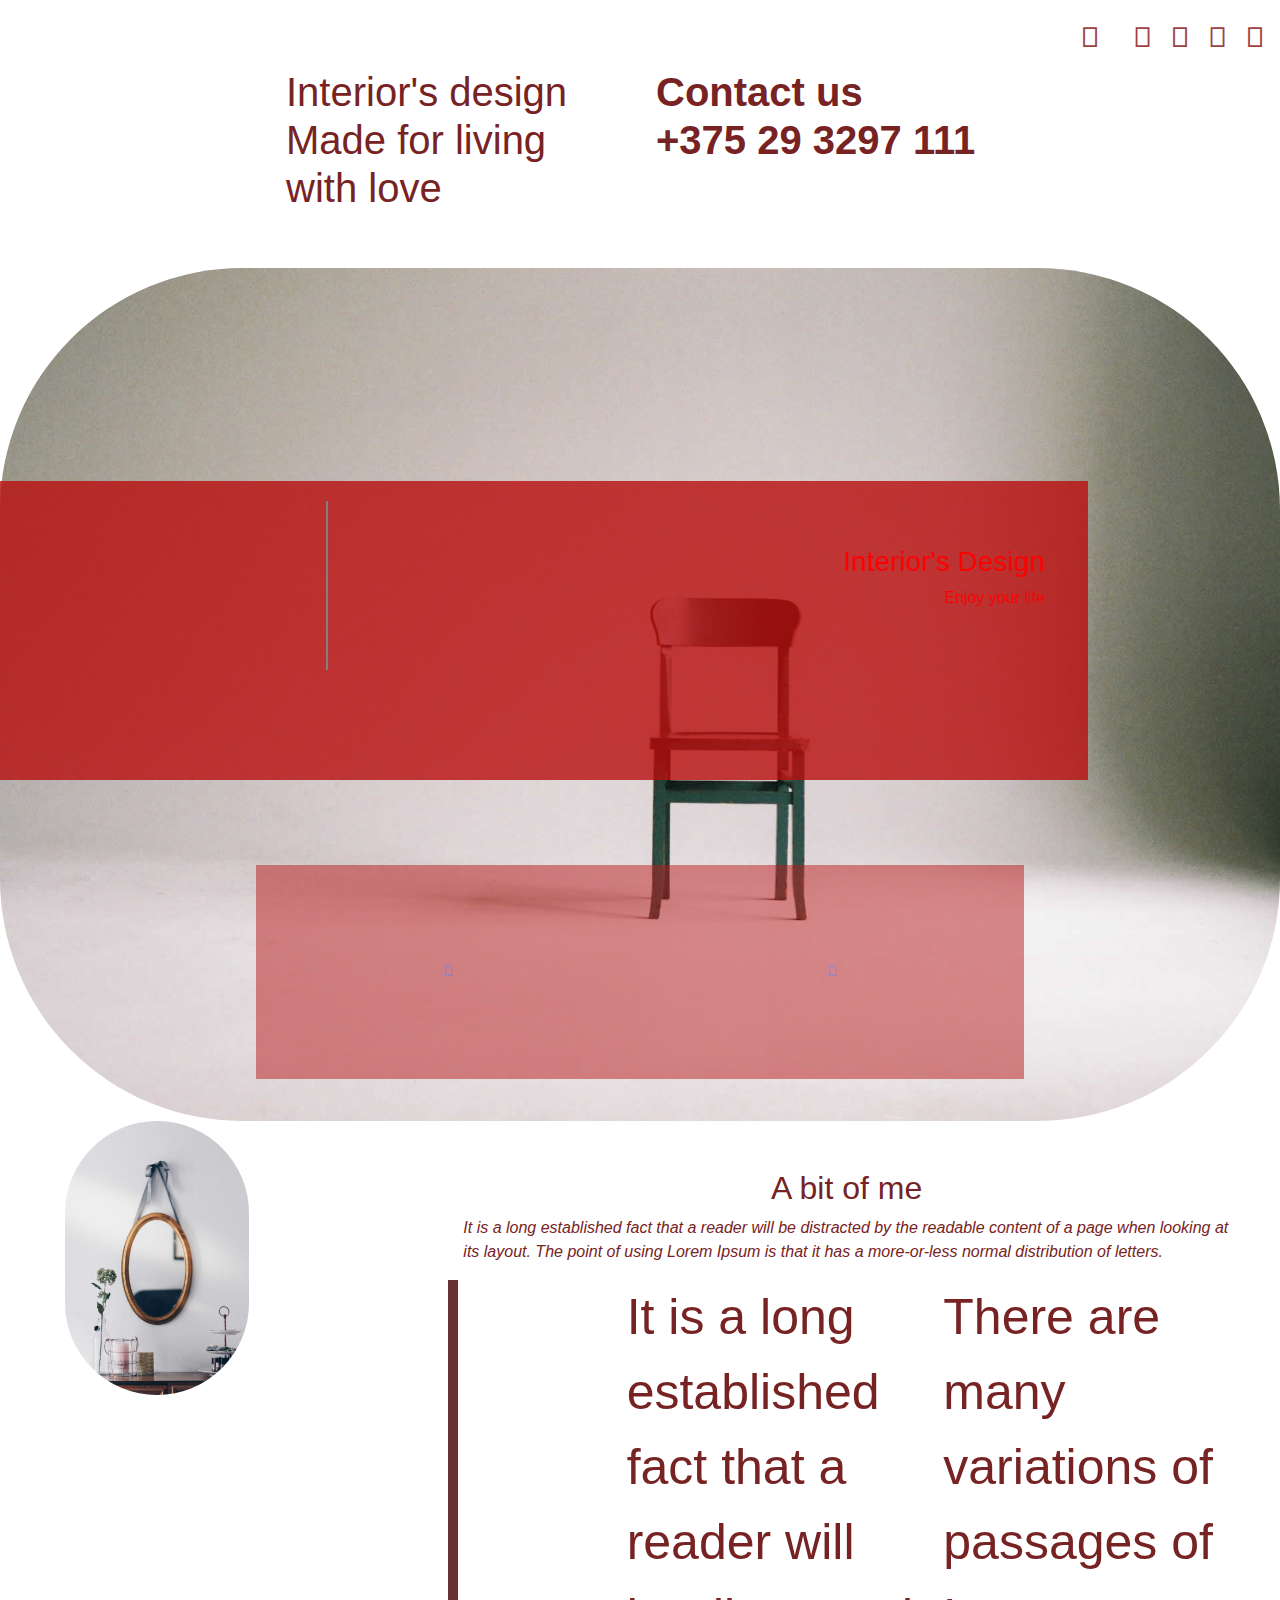
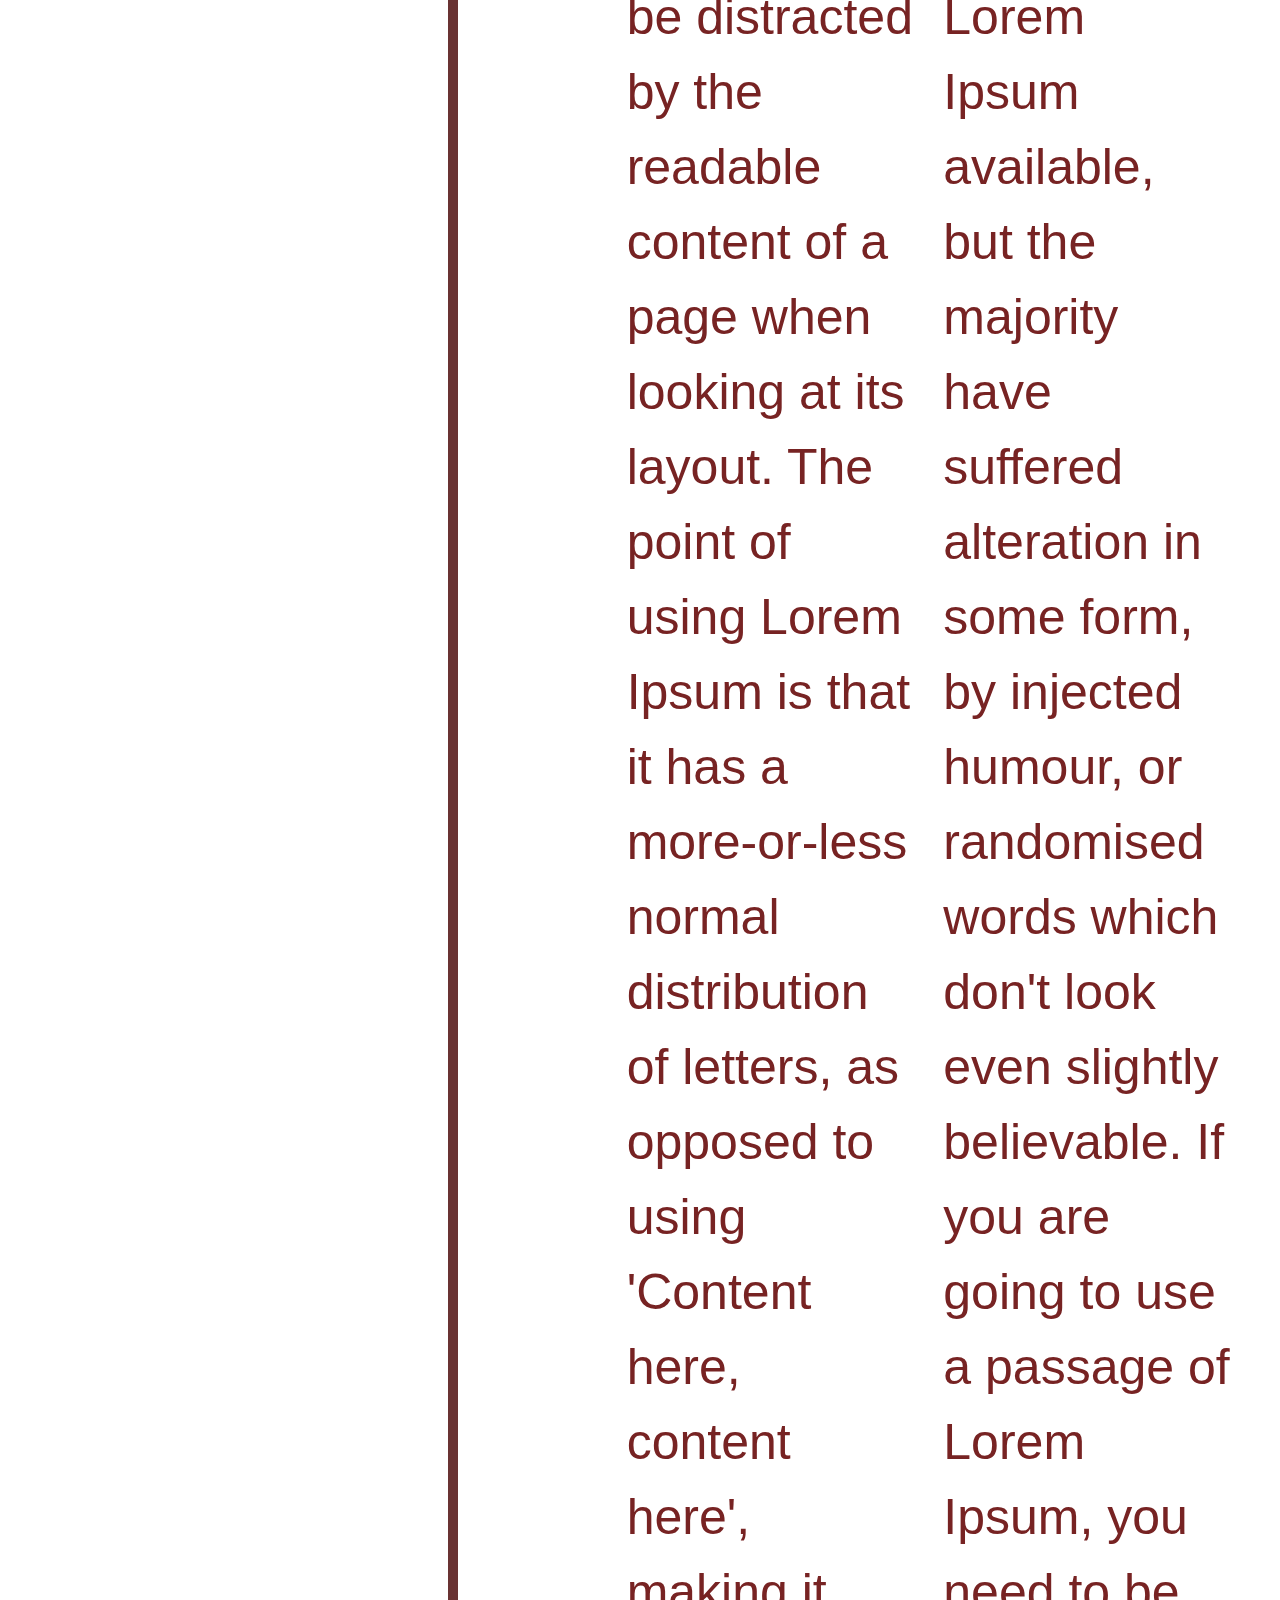
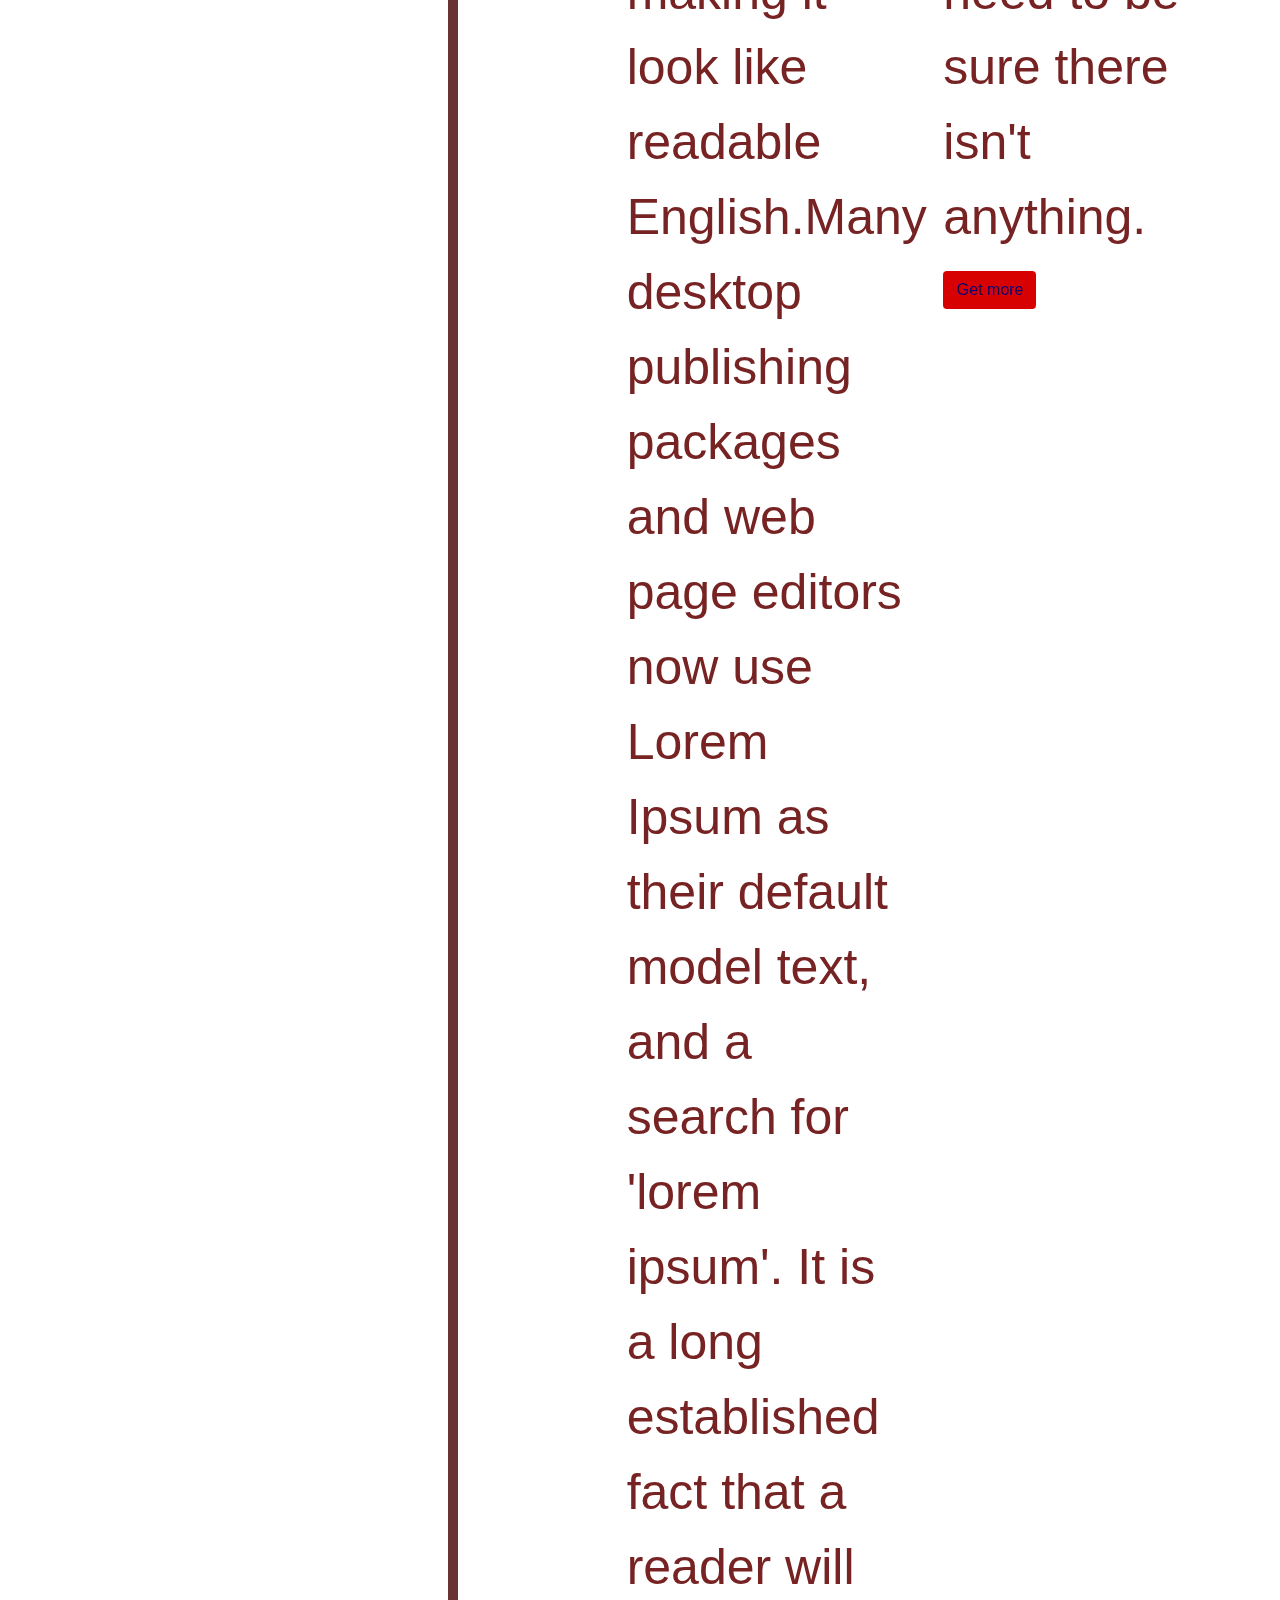
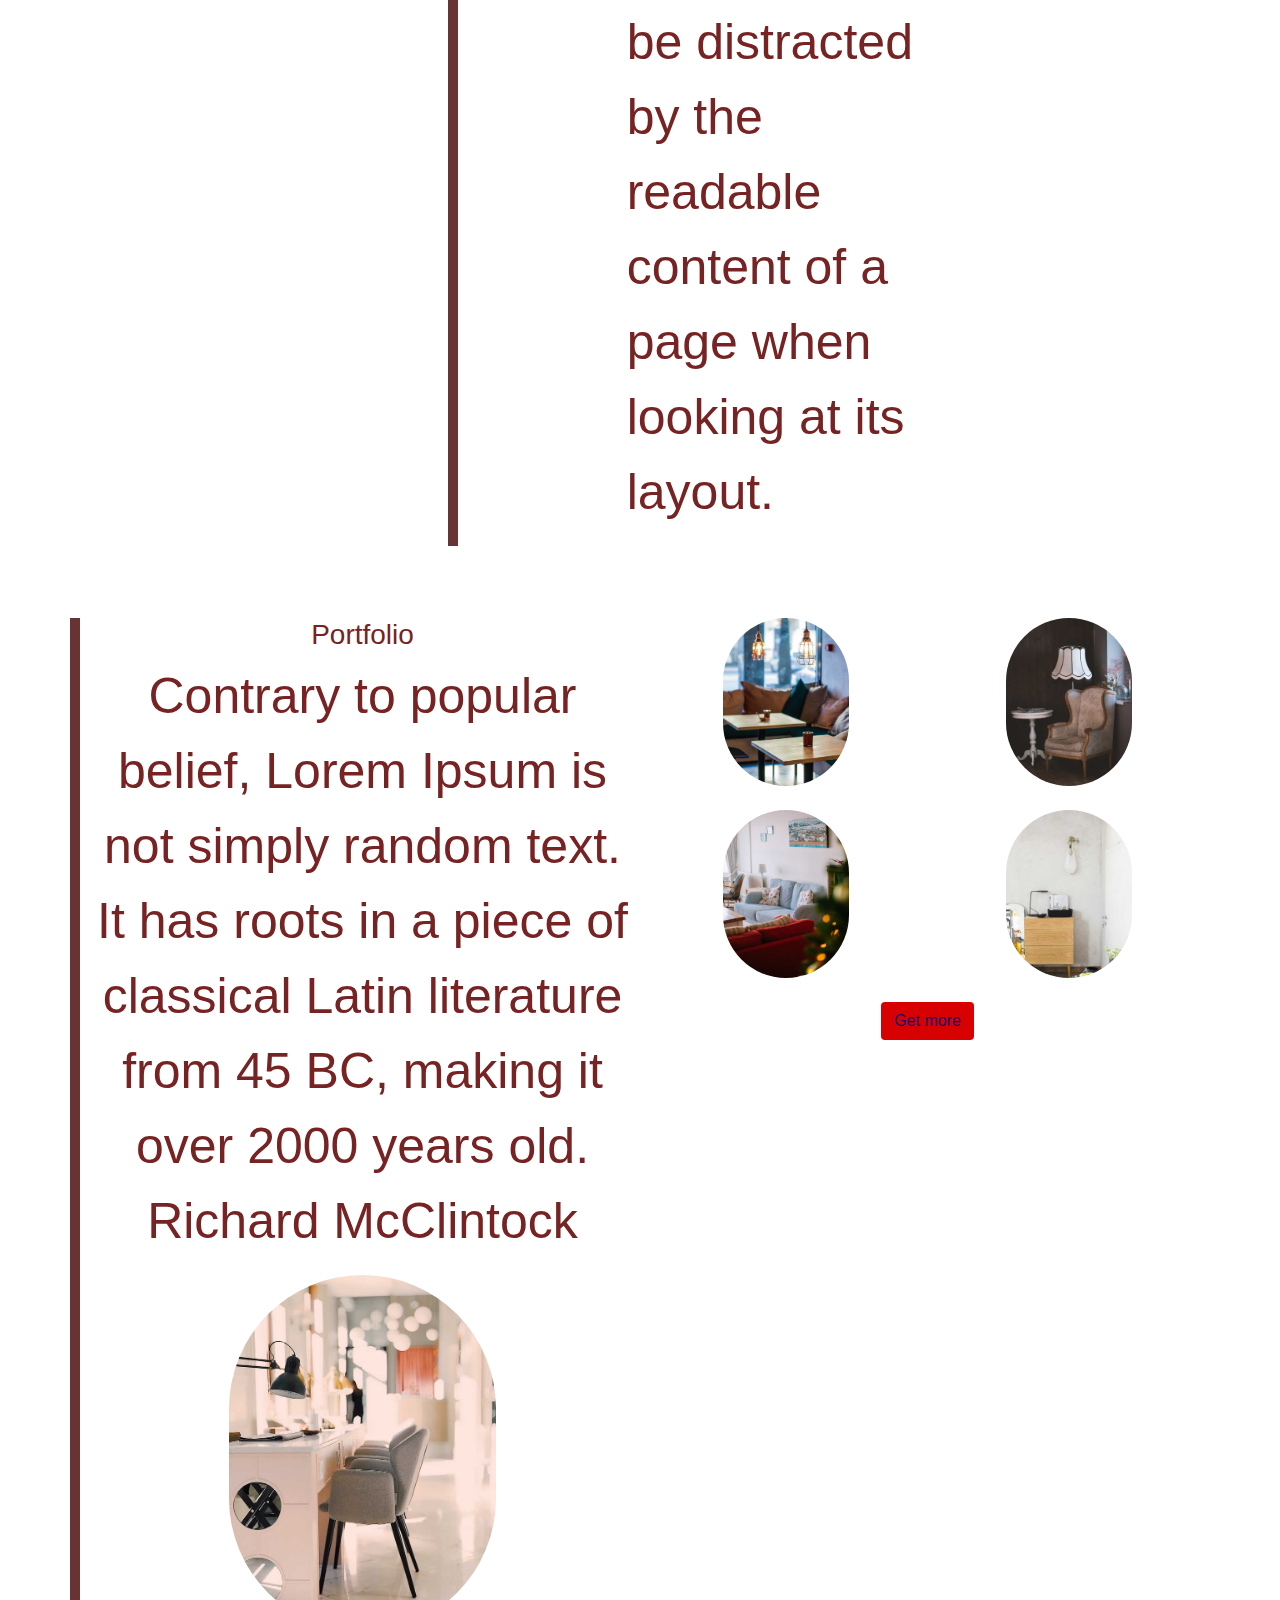
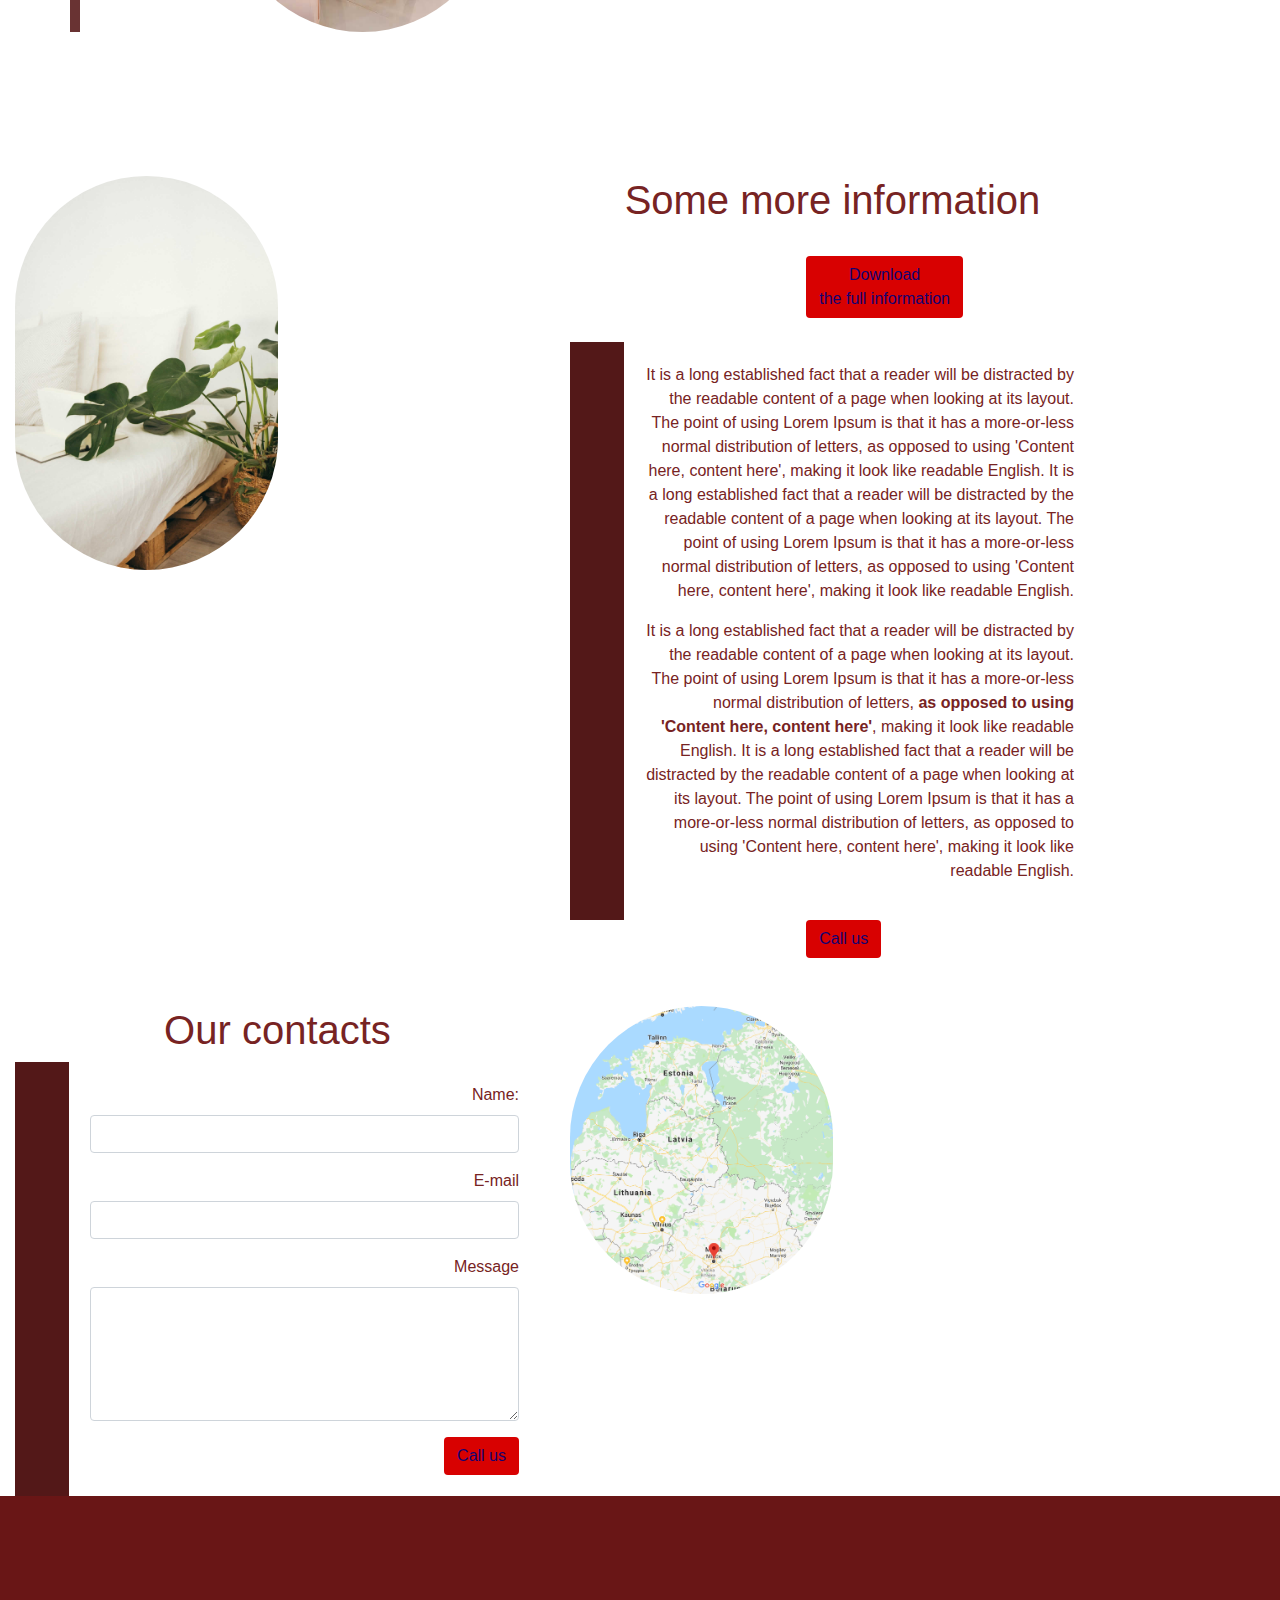
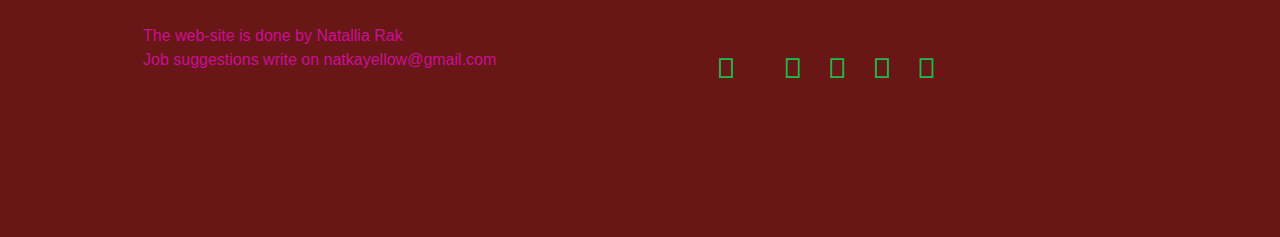
<file: demo5/index.html>
<!DOCTYPE html>
<html>
  <head>
    <title>Interior's design</title>
    <meta charset="UTF-8">
    <meta name="viewport" content="width=device-width, initial-scale=1">
    <link rel="stylesheet" href="style.css">
    <link rel="stylesheet" href="https://cdnjs.cloudflare.com/ajax/libs/font-awesome/4.7.0/css/font-awesome.min.css">
    <link rel="stylesheet" href="https://use.fontawesome.com/releases/v5.0.12/css/all.css"
     integrity="sha384-G0fIWCsCzJIMAVNQPfjH08cyYaUtMwjJwqiRKxxE/rx96Uroj1BtIQ6MLJuheaO9" crossorigin="anonymous">
     <link rel="stylesheet" href="https://maxcdn.bootstrapcdn.com/bootstrap/4.1.3/css/bootstrap.min.css">
    <script src="https://ajax.googleapis.com/ajax/libs/jquery/3.3.1/jquery.min.js"></script>
    <script src="https://cdnjs.cloudflare.com/ajax/libs/popper.js/1.14.3/umd/popper.min.js"></script>
    <script src="https://maxcdn.bootstrapcdn.com/bootstrap/4.1.3/js/bootstrap.min.js"></script>
    <link rel="stylesheet" href="https://maxcdn.bootstrapcdn.com/bootstrap/4.1.3/css/bootstrap.min.css">
    <script src="https://ajax.googleapis.com/ajax/libs/jquery/3.3.1/jquery.min.js"></script>
    <script src="https://cdnjs.cloudflare.com/ajax/libs/popper.js/1.14.3/umd/popper.min.js"></script>
    <script src="https://maxcdn.bootstrapcdn.com/bootstrap/4.1.3/js/bootstrap.min.js"></script>
    </head>
    <body>
      <div class="row container header">
         <div class="col-12 col-sm-4 col-md-4 col-lg-4 col-xl-4 container">
              <h1>Interior's design <br>
              Made for living with love</h1>
         </div>
         <div class="col-12 col-md-4 col-lg-4 col-xl-4 conrainer">
             <h1><b>Contact us<br> +375 29 3297 111</b></h1>
         </div>
         <div class="col-12 col-sm-4 col-md-4 col-lg-4 col-xl-4 container">
           <ul class="social">
             <li> <a href="#"><i class="fab fa-facebook-f"></i></a>
             </li>
             <li> <a href="#"><i class="fab fa-google-plus-g"></i></a>
             </li>
             <li> <a href="#"><i class="fab fa-twitter"></i></a>
             </li>
             <li> <a href="#"><i class="fab fa-pinterest-p"></i></a>
             </li>
             <li> <a href="#"><i class="fab fa-behance"></i></a>
             </li>
             <li> <a href="#"><i class="fab fa-instagram"></i></a>
             </li>
           </ul>
         </div>
      </div>
      <br>
      <br>
      <div class="main">
        <div id="sliding" class="carousel slide" data-ride="carousel">
           <ul class="carousel-indicators">

           </ul>
           <div class="carousel-inner">
              <div class="carousel-item active">
                 <img src="images/1.jpeg">
                 <div class="carousel-caption">
                   <div class="line">
                      <h3>Interior's Design</h3>
                      <p>Enjoy your life</p>
                    </div>
                 </div>
              </div>
              <div class="carousel-item">
                  <img src="images/2.jpeg">
                 <div class="carousel-caption">
                   <div class="line">
                      <h3>Interior's Design</h3>
                      <p>Enjoy your life</p>
                    </div>
                 </div>
             </div>
          </div>
          <a class="carousel-control-prev" href="#sliding" data-slide="prev">
            <span><i class="fas fa-arrow-left"></i> </span>
          </a>
         <a class="carousel-control-next" href="#sliding" data-slide="next">
           <span><i class="fas fa-arrow-right"></i></span>
         </a>
      </div>
    </div>
    <div class="second row">
       <div class="col-12 col-sm-12 col-md-4 col-lg-4 col-xl-4">
           <img src="images/3.jpeg">
       </div>
       <div class="col-12 col-sm-12 col-md-8 col-lg-8 col-xl-8">
           <br>
           <br>
           <h2 class="text-center">A bit of me</h2>
           <p><i>It is a long established fact that a reader will be distracted by the readable content of a page when looking at its layout. The point of using Lorem Ipsum is that it has a more-or-less normal distribution of letters.
           </i></p>
           <div class="text row">
           <br>
               <div class="col-12 col-sm-6 col-md-6 col-lg-6 col-xl-6">
                 <p>It is a long established fact that a reader will be distracted by the readable content of a page when looking at its layout. The point of using Lorem Ipsum is that it has a more-or-less normal distribution of letters, as opposed to using 'Content here, content here', making it look like readable English.Many desktop publishing packages and web page editors now use Lorem Ipsum as their default model text, and a search for 'lorem ipsum'. It is a long established fact that a reader will be distracted by the readable content of a page when looking at its layout. </p>
               </div>
               <div class="col-12 col-sm-6 col-md-6 col-lg-6 col-xl-6">
                 <p>There are many variations of passages of Lorem Ipsum available, but the majority have suffered alteration in some form, by injected humour, or randomised words which don't look even slightly believable. If you are going to use a passage of Lorem Ipsum, you need to be sure there isn't anything.</p>
                 <button type="button" class="btn active">Get more</button>
               </div>
           </div>
      </div>
    </div>
    <br>
    <br>
    <br>
    <div class="text container">
        <div class="row text-center">
            <div class="col-6 col-sm-12 col-md-6 col-lg-6 col-xl-6">
                <h3>Portfolio</h3>
                <p>Contrary to popular belief, Lorem Ipsum is not simply random text. It has roots in a piece of classical Latin literature from 45 BC, making it over 2000 years old. Richard McClintock</p>
                <img src="images/port/2.jpeg">
              </div>
                <div class="col-6 col-sm-12 col-md-6 col-lg-6 col-xl-6 container">
                  <div class="row">
                       <div class="col-6 col-sm-12 col-md-6 col-lg-6 col-xl-6 container">
                         <img src="images/port/1.jpeg">
                       </div>
                      <div class="col-6 col-sm-12 col-md-6 col-lg-6 col-xl-6 container">
                                   <img src="images/port/3.jpeg">
                      </div>
                  </div>
                  <br>
                  <div class="row">
                       <div class="col-6 col-sm-12 col-md-6 col-lg-6 col-xl-6 container">
                         <img src="images/port/4.jpeg">
                       </div>
                      <div class="col-6 col-sm-12 col-md-6 col-lg-6 col-xl-6 container">
                                   <img src="images/port/5.jpeg">
                      </div>
                    </div>
                    <br>
                    <button type="button" class="btn active">Get more</button>
               </div>
          </div>
      </div>
      <br>
      <br>
      <br>
      <br>
      <br>
      <br>
      <div class="third row container">
         <div class="col-12 col-sm-12 col-md-6 col-lg-6 col-xl-6">
            <img src="images/4.jpeg">
         </div>
         <div class="col-12 col-sm-12 col-md-6 col-lg-6 col-xl-6">
           <h1 class="text-center">Some more information</h1>
           <br>
             <button type="button" class="btn active">Download <br>the full information</button>
              <br>
               <br>
          <div class="line">
            <p>It is a long established fact that a reader will be distracted by the readable content of a page when looking at its layout. The point of using Lorem Ipsum is that it has a more-or-less normal distribution of letters, as opposed to using 'Content here, content here', making it look like readable English. It is a long established fact that a reader will be distracted by the readable content of a page when looking at its layout. The point of using Lorem Ipsum is that it has a more-or-less normal distribution of letters, as opposed to using 'Content here, content here', making it look like readable English. </p>
            <p>It is a long established fact that a reader will be distracted by the readable content of a page when looking at its layout. The point of using Lorem Ipsum is that it has a more-or-less normal distribution of letters, <b>as opposed to using 'Content here, content here'</b>, making it look like readable English. It is a long established fact that a reader will be distracted by the readable content of a page when looking at its layout. The point of using Lorem Ipsum is that it has a more-or-less normal distribution of letters, as opposed to using 'Content here, content here', making it look like readable English. </p>
          </div>
          <button type="button" class="btn active">Call us</button>
         </div>
      </div>
      <br>
       <br>
      <div class="fourth row  container">
         <div class="col-12 col-sm-12 col-md-6 col-lg-6 col-xl-6  container">
           <h1 class="text-center">Our contacts</h1>
           <div class="line">
             <div class="form-group">
                 <label for="usr">Name:</label>
                   <input type="text" class="form-control" id="usr">
              </div>
              <div class="form-group">
                  <label for="mail">E-mail</label>
                  <input type="text" class="form-control" id="pwd">
               </div>
               <div class="form-group">
                   <label for="comment">Message</label>
                   <textarea class="form-control" rows="5" id="comment"></textarea>
               </div>
               <button type="button" class="btn active">Call us</button>
            </div>
         </div>
         <div class="col-12 col-sm-12 col-md-6 col-lg-6 col-xl-6  container">
            <img src="images/map.png">
         </div>
       </div>
       <div class="footer">
          <div class="text_footer row">
             <div class="col-12 col-sm-12 col-md-6 col-lg-6 col-xl-6 container">
               <p> The web-site is done by Natallia Rak<br>
                 Job suggestions write on natkayellow@gmail.com
              </p>
            </div>
            <div class="col-12 col-sm-12 col-md-6 col-lg-6 col-xl-6 container">
              <ul class="social">
                <li> <a href="#"><i class="fab fa-facebook-f"></i></a>
                </li>
                <li> <a href="#"><i class="fab fa-google-plus-g"></i></a>
                </li>
                <li> <a href="#"><i class="fab fa-twitter"></i></a>
                </li>
                <li> <a href="#"><i class="fab fa-pinterest-p"></i></a>
                </li>
                <li> <a href="#"><i class="fab fa-behance"></i></a>
                </li>
                <li> <a href="#"><i class="fab fa-instagram"></i></a>
                </li>
              </ul>
            </div>
          </div>
       </div>

  </body>
</html>
</file>
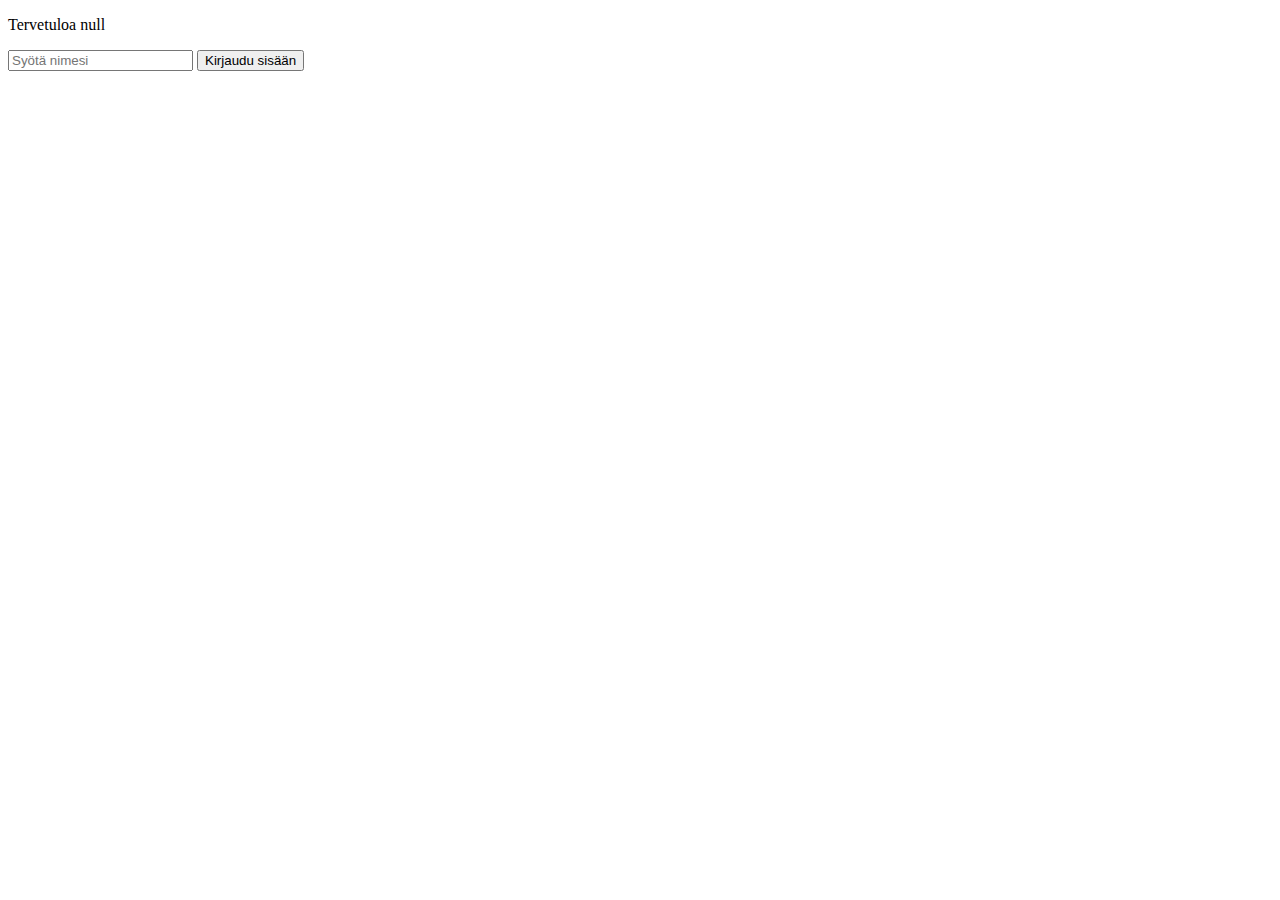
<file: demo7/index.html>
<!DOCTYPE html>
<html lang="fi">

<head>
    <meta charset="UTF-8" />
    <title>demo7</title>
    <script type="text/javascript" language="javascript" src="kirjautuminen.js"></script>
</head>

<body>
    <p id="tervetuloa_teksti">Tervetuloa </p>
    <form id="kirjautumis_lomake">
        <input id="nimi" type="text" placeholder="Syötä nimesi" value="" />
        <input id="kirjaudu-nappi" type="submit" value="Kirjaudu sisään" onClick="kirjaudu()" />
    </form>
</body>

</html>
</file>
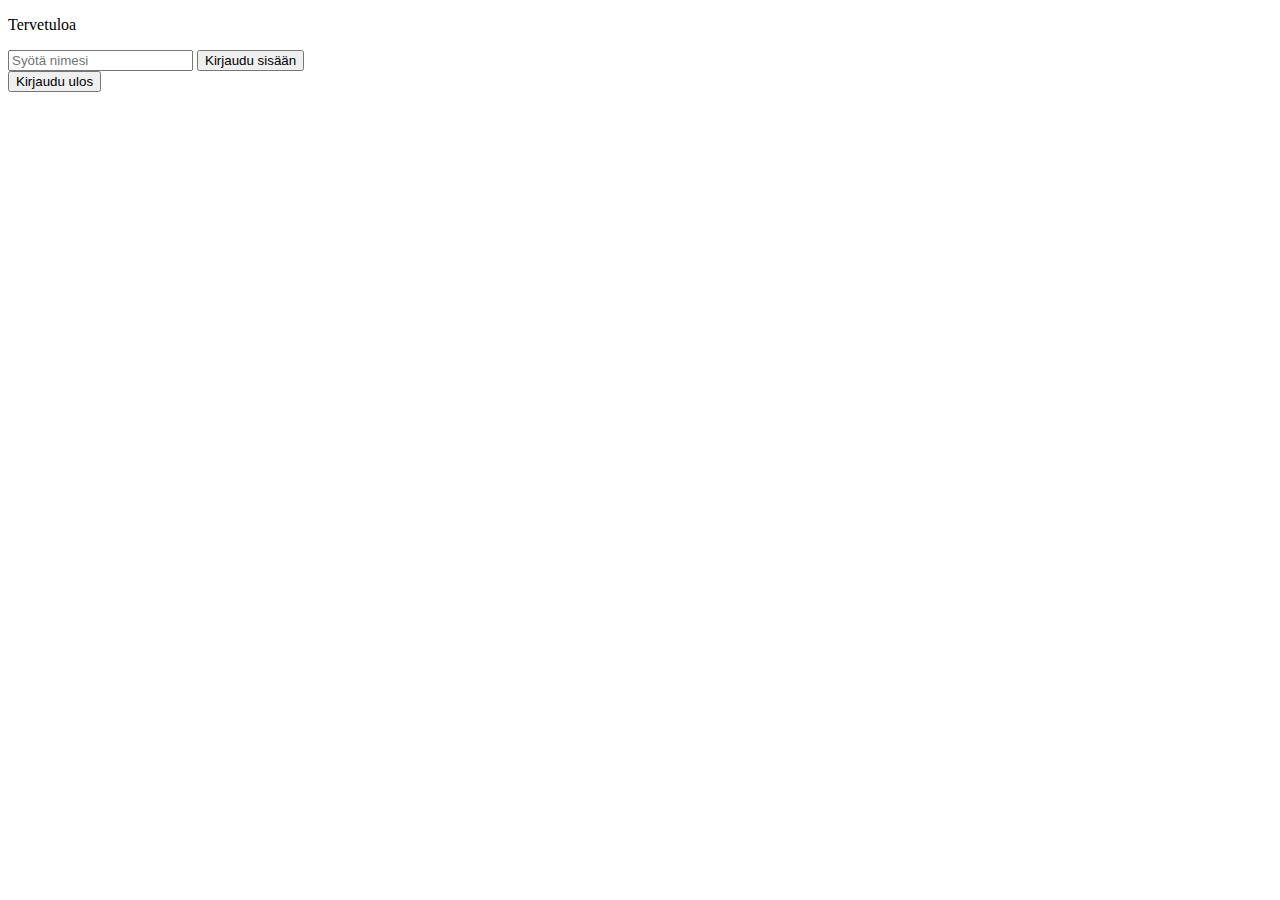
<file: demo8/index.html>
<!DOCTYPE html>
<html lang="fi">

<head>
    <meta charset="UTF-8" />
    <title>demo7</title>
    <script type="text/javascript" language="javascript" src="kirjautuminen.js"></script>
</head>

<body>
    <p id="tervetuloa_teksti">Tervetuloa </p>
    <form id="kirjautumis_lomake">
        <input id="nimi" type="text" placeholder="Syötä nimesi" value="" />
        <input id="kirjaudu-nappi" type="submit" value="Kirjaudu sisään" onClick="kirjaudu()" />
    </form>
    <form>
        <input id="kirjauduUlos-nappi" type="submit" value="Kirjaudu ulos" onClick="kirjauduUlos()" />
    </form>
</body>

</html>
</file>
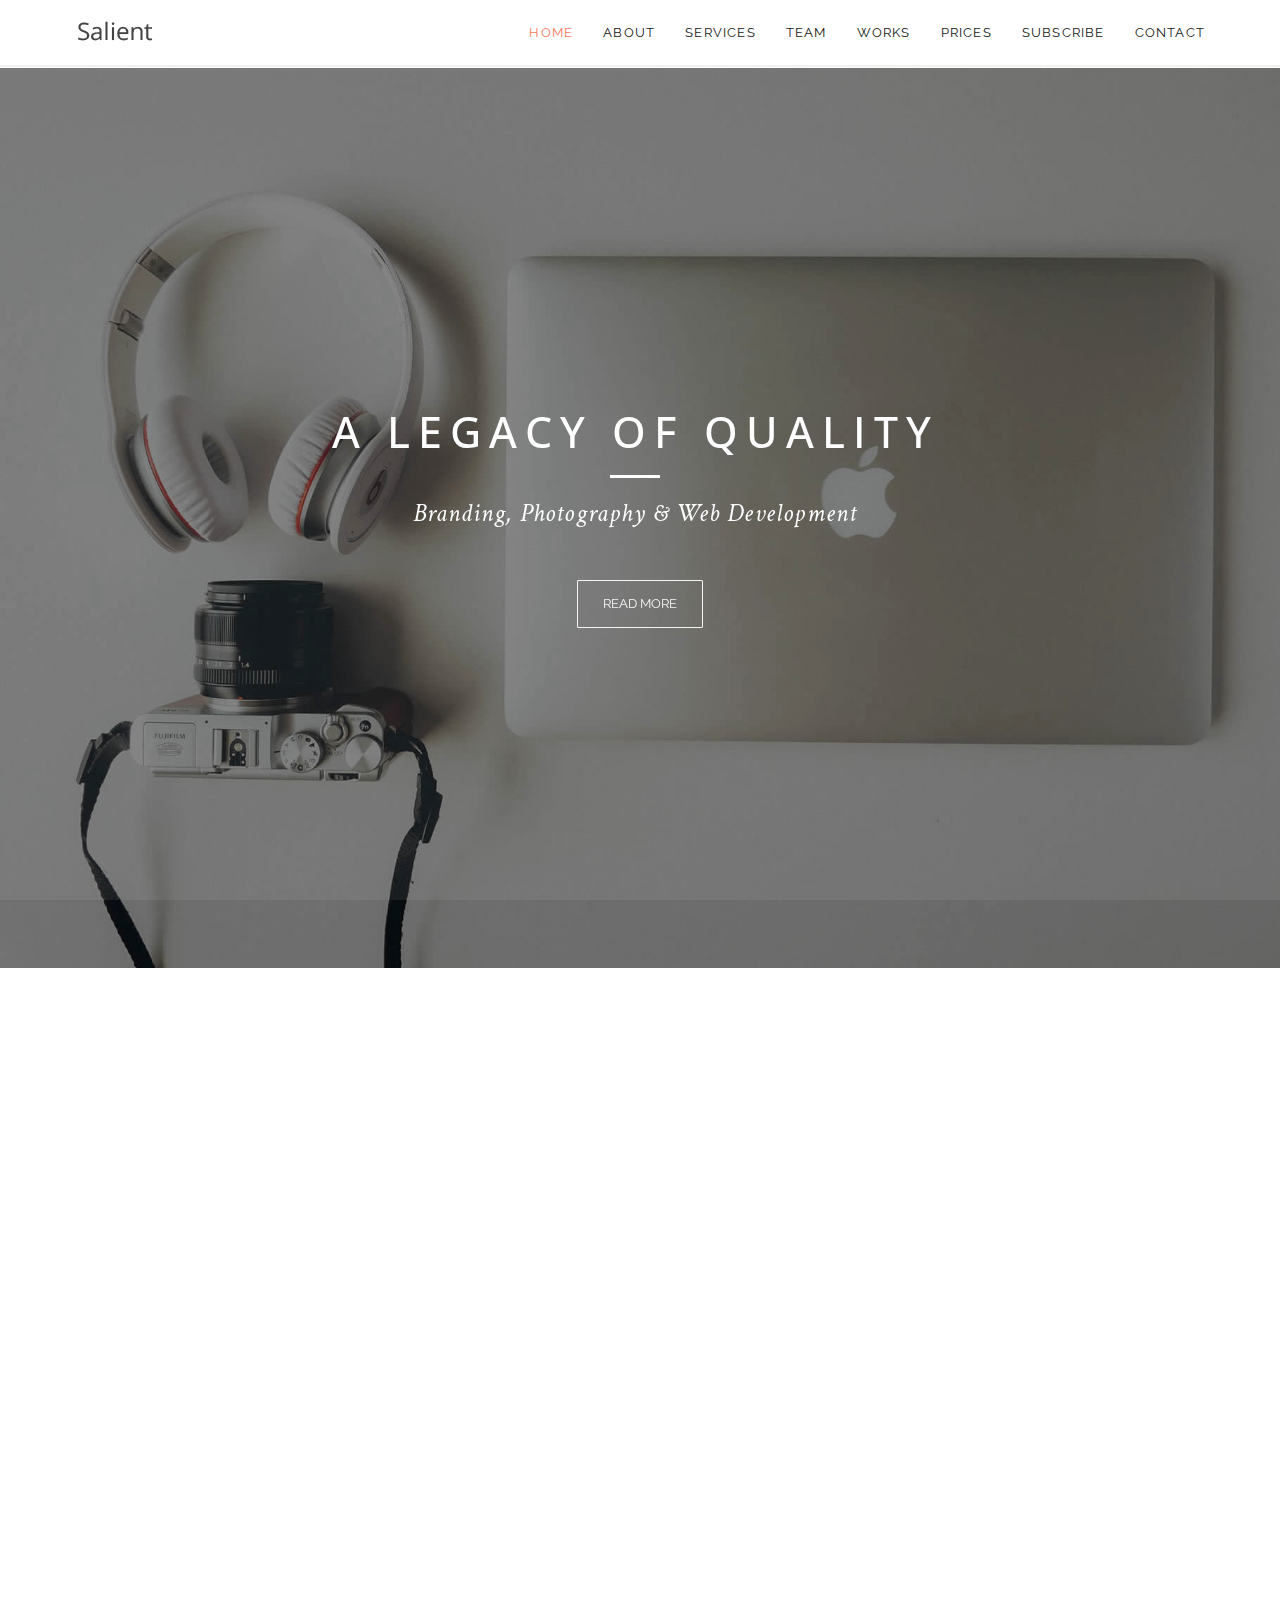
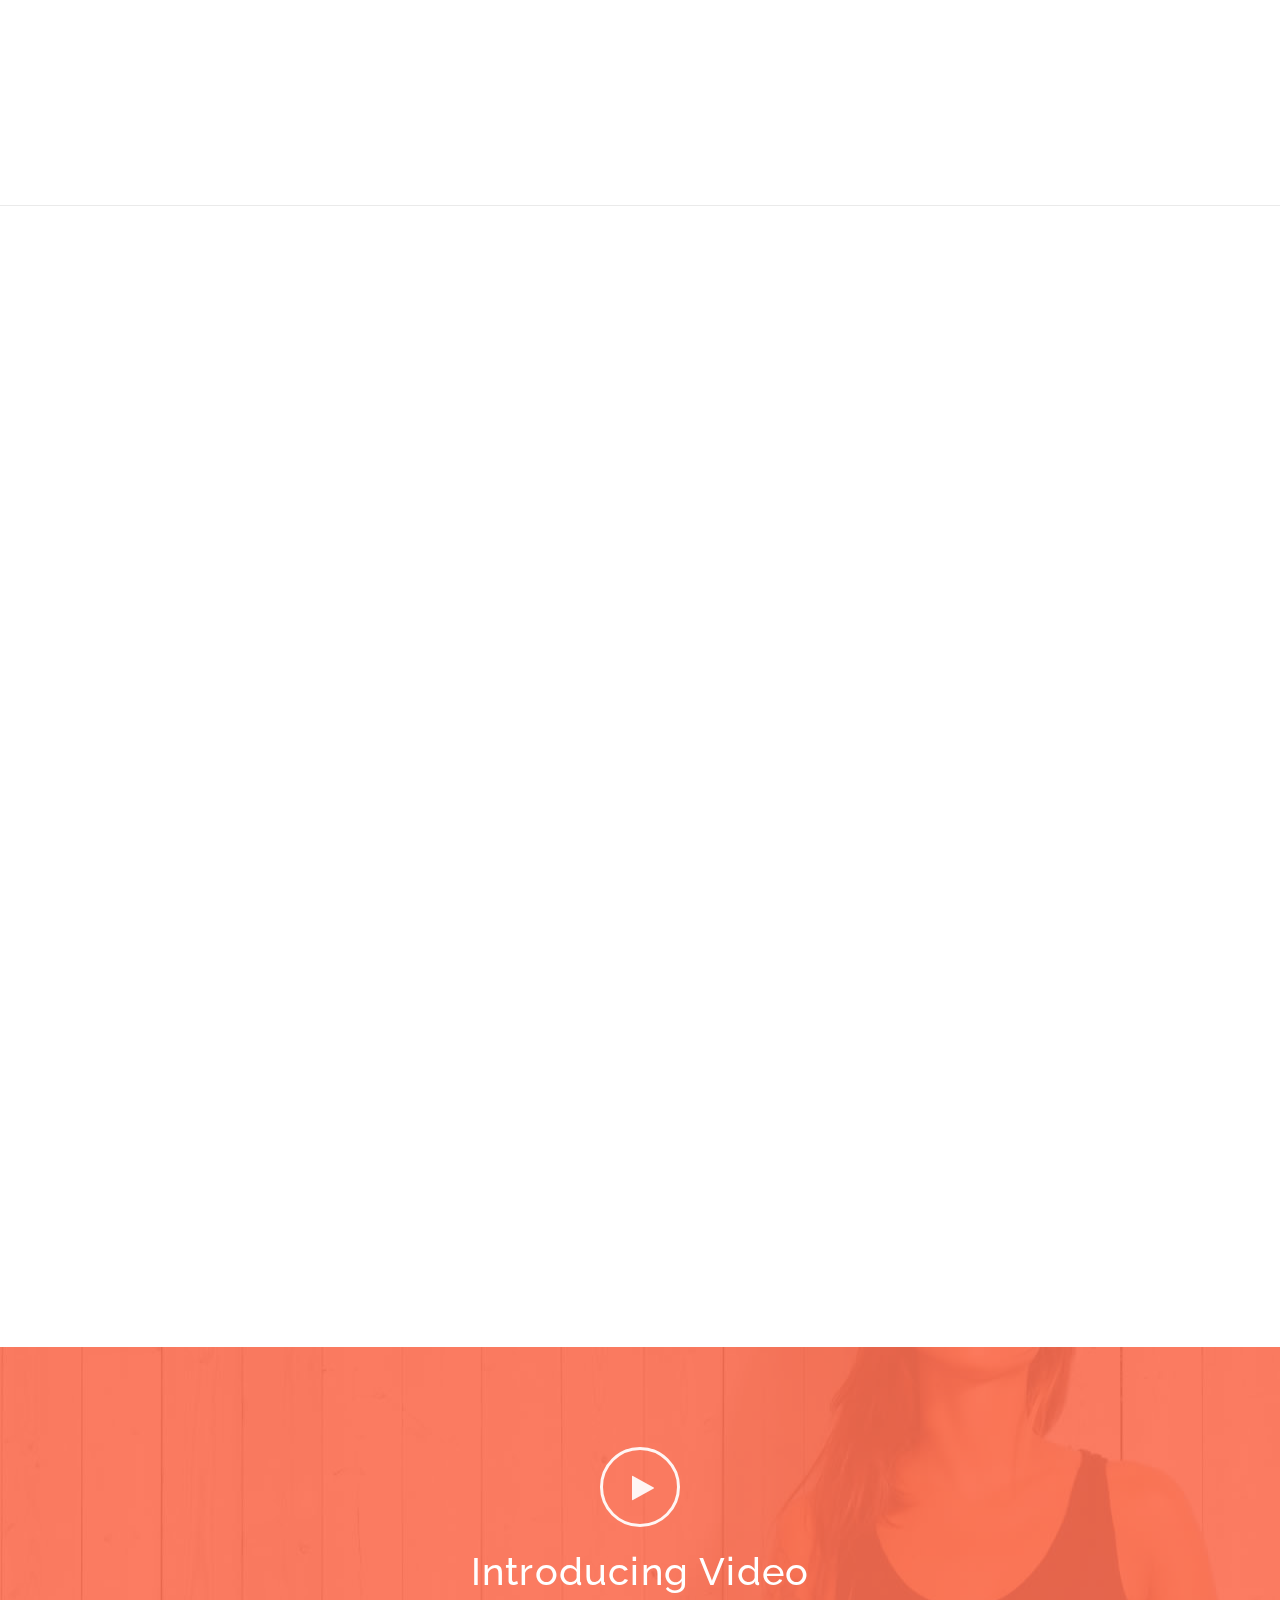
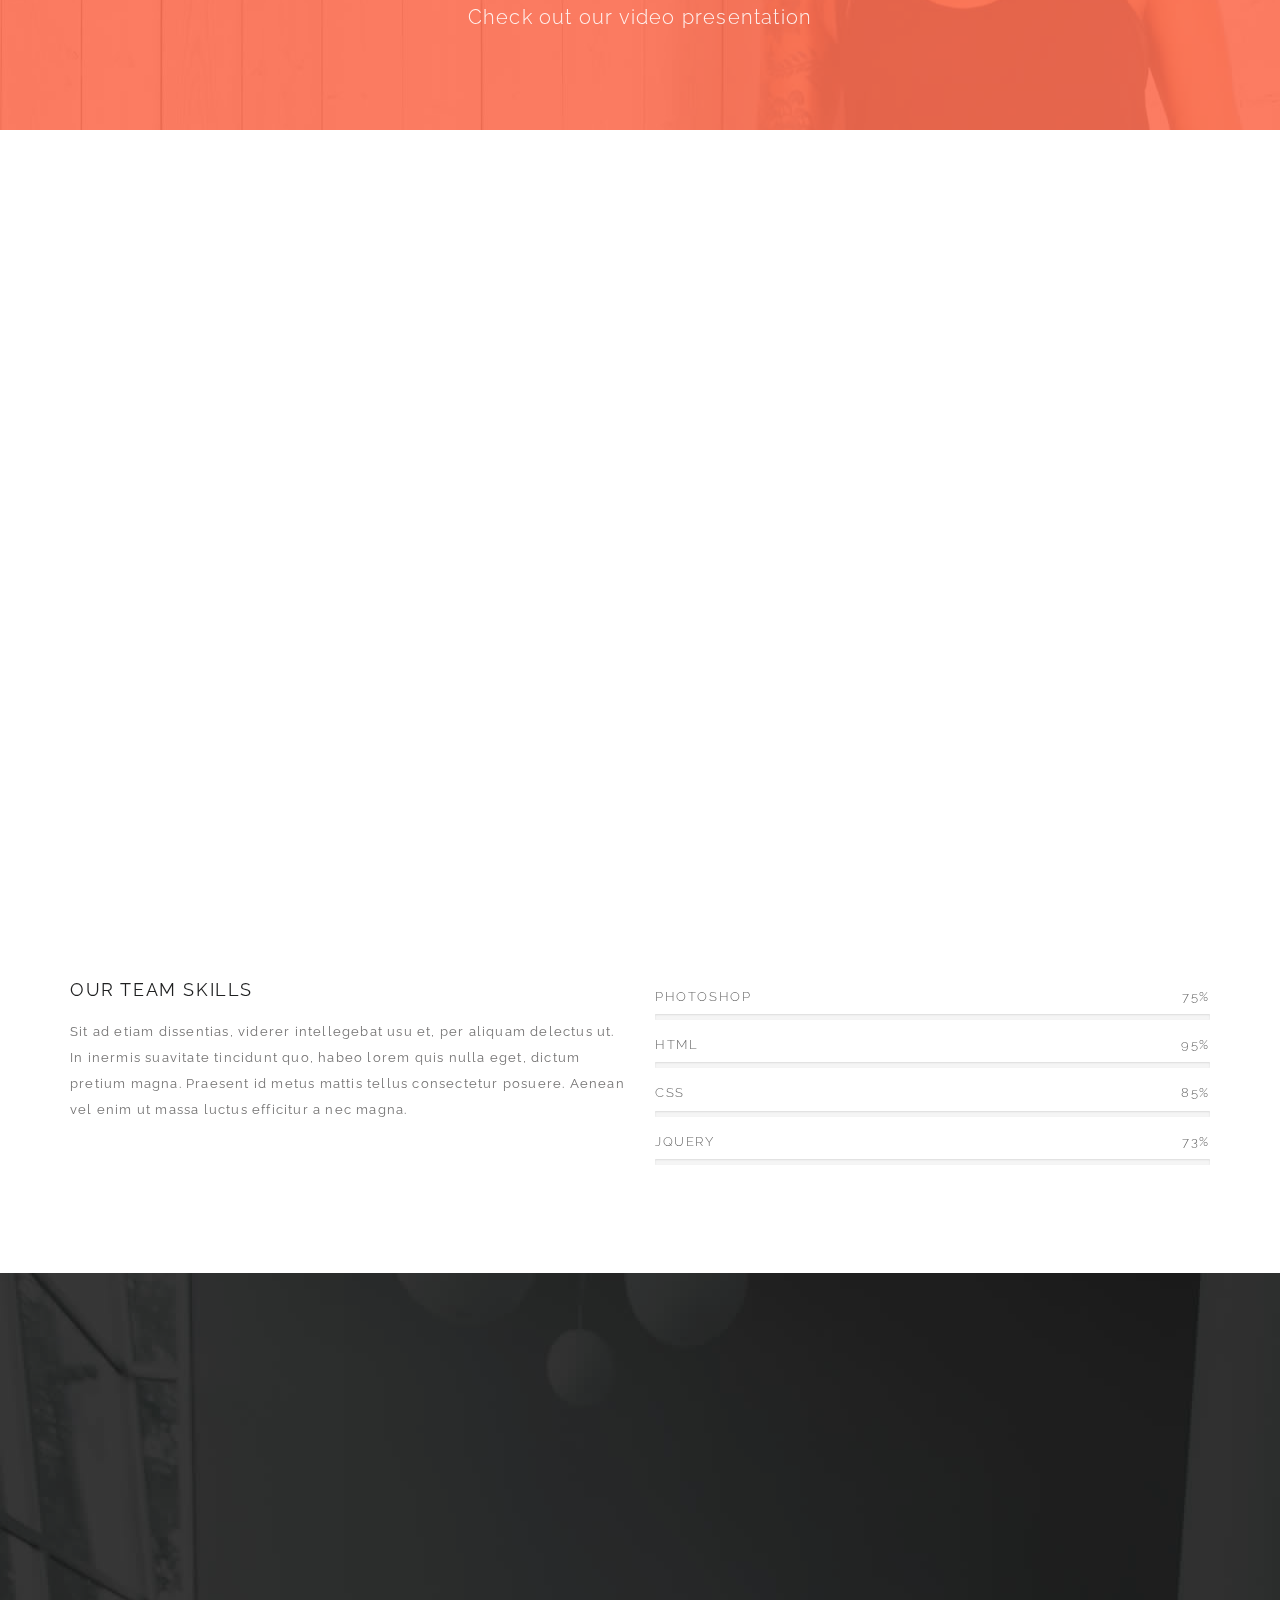
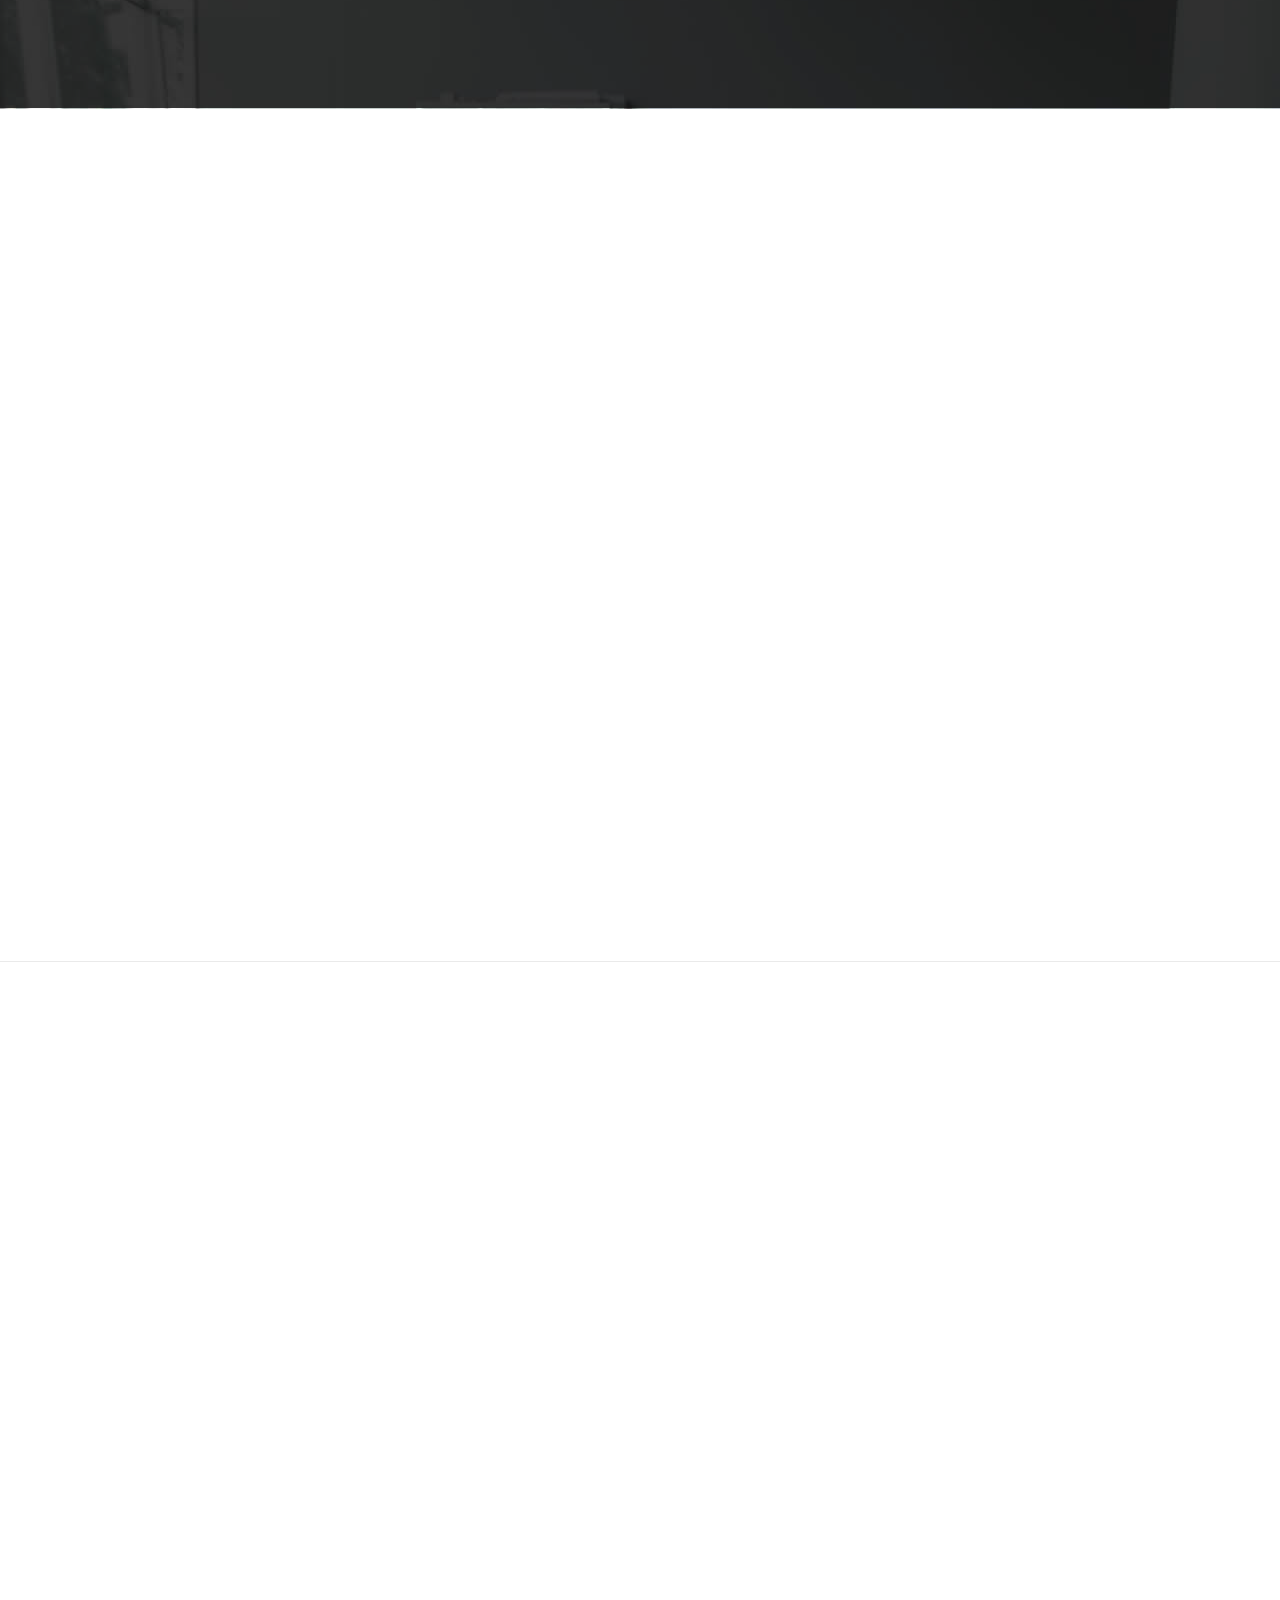
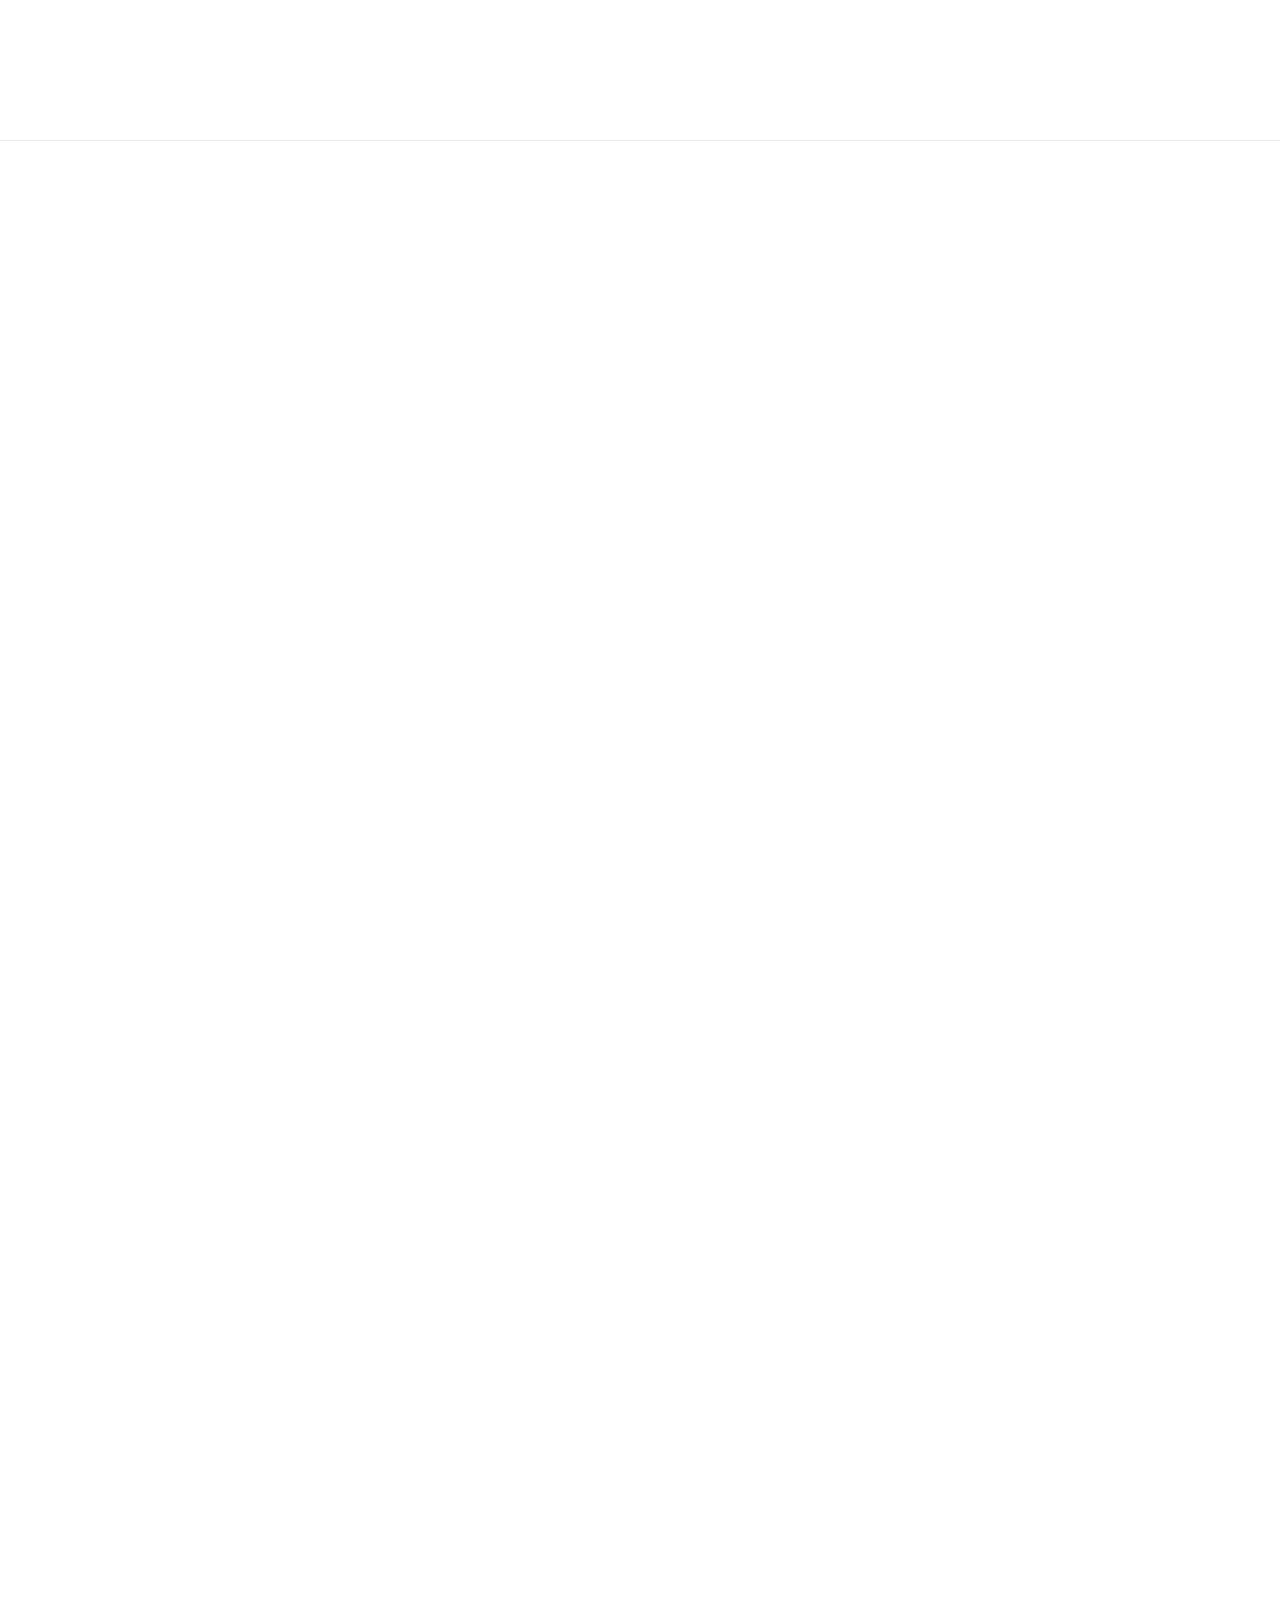
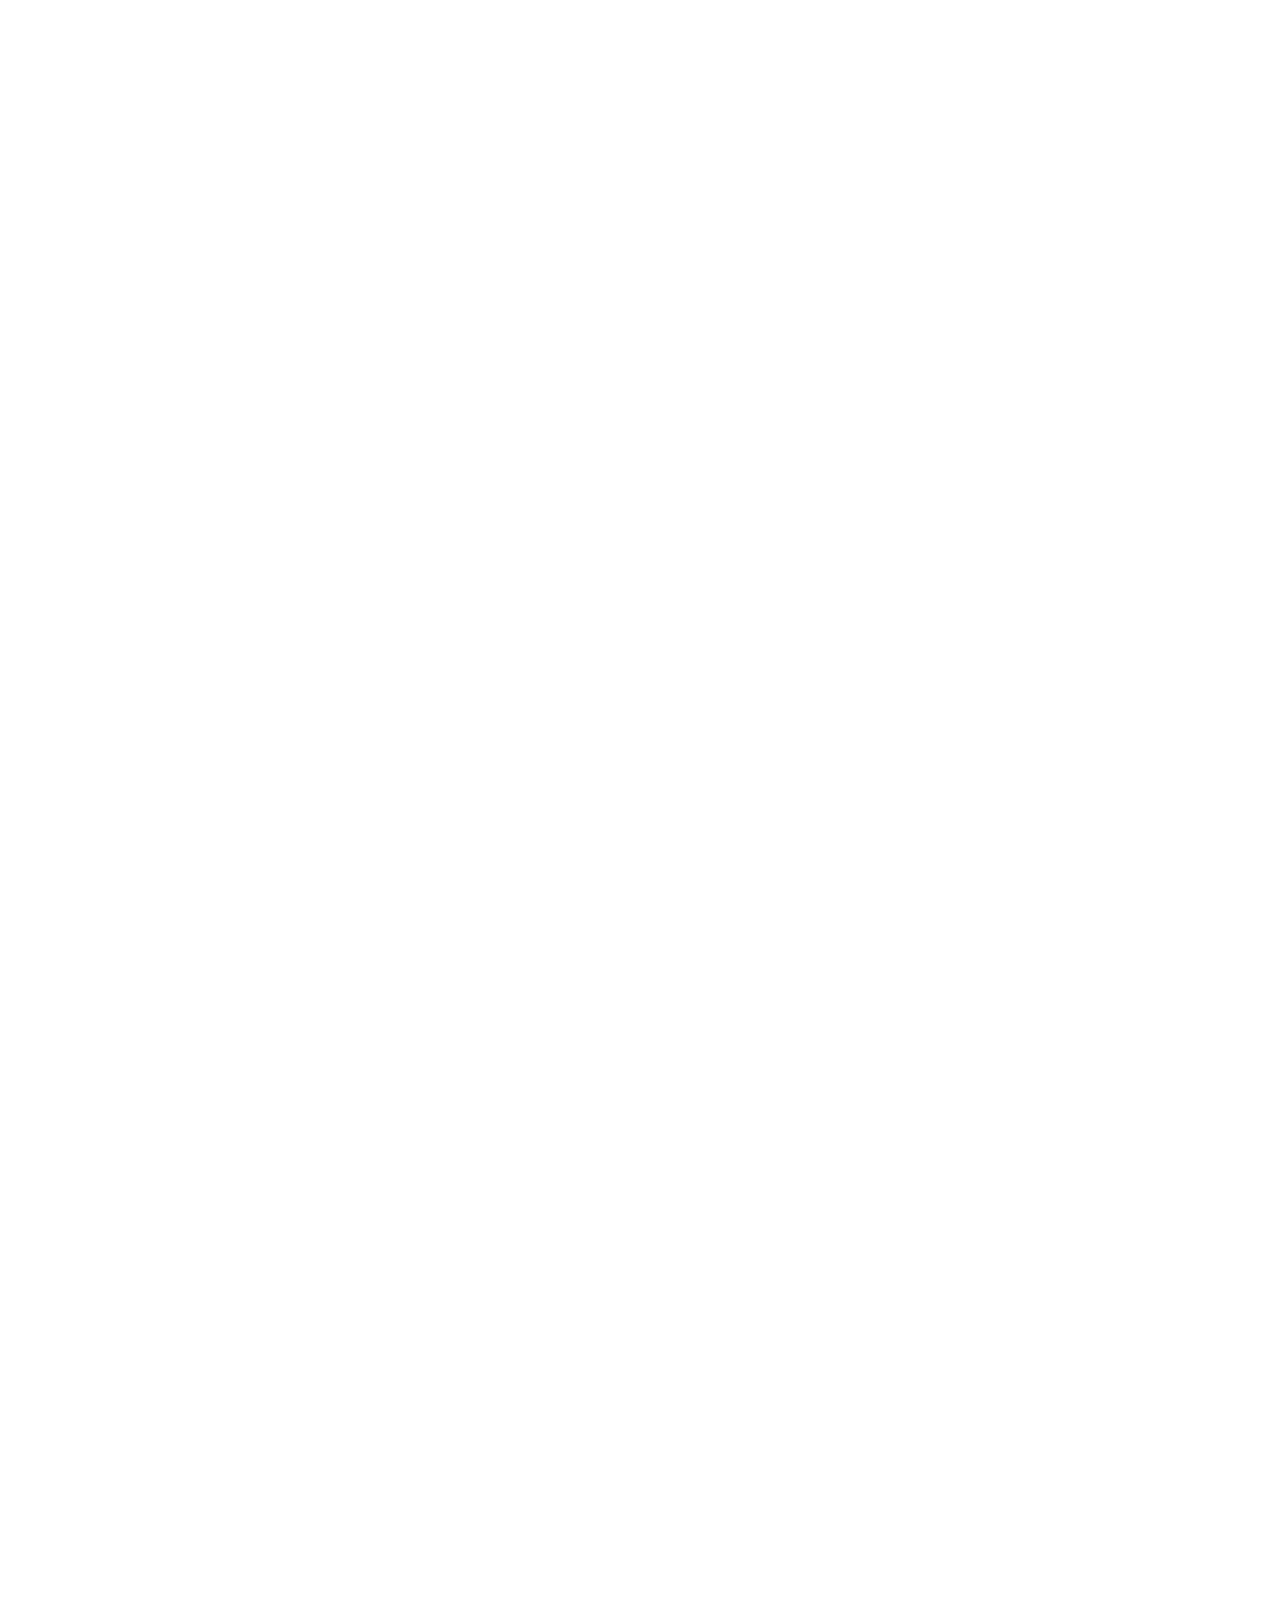
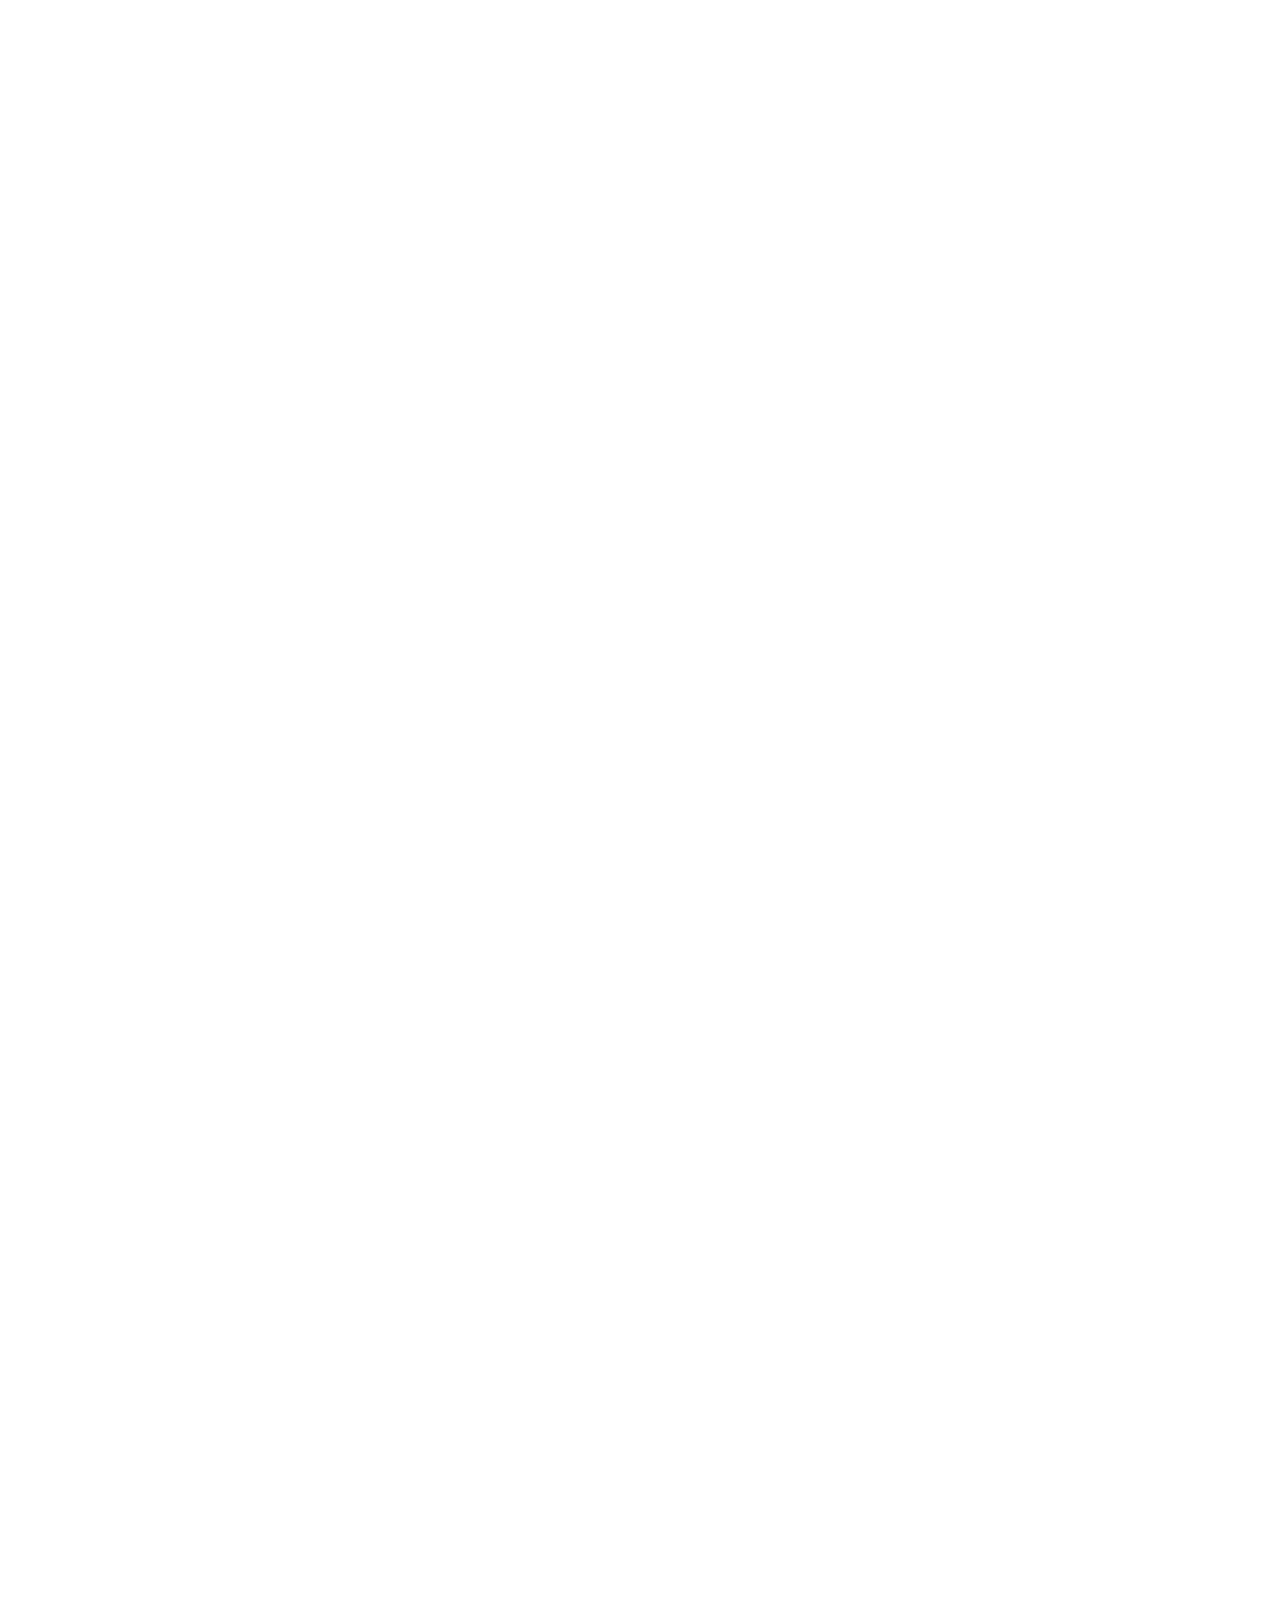
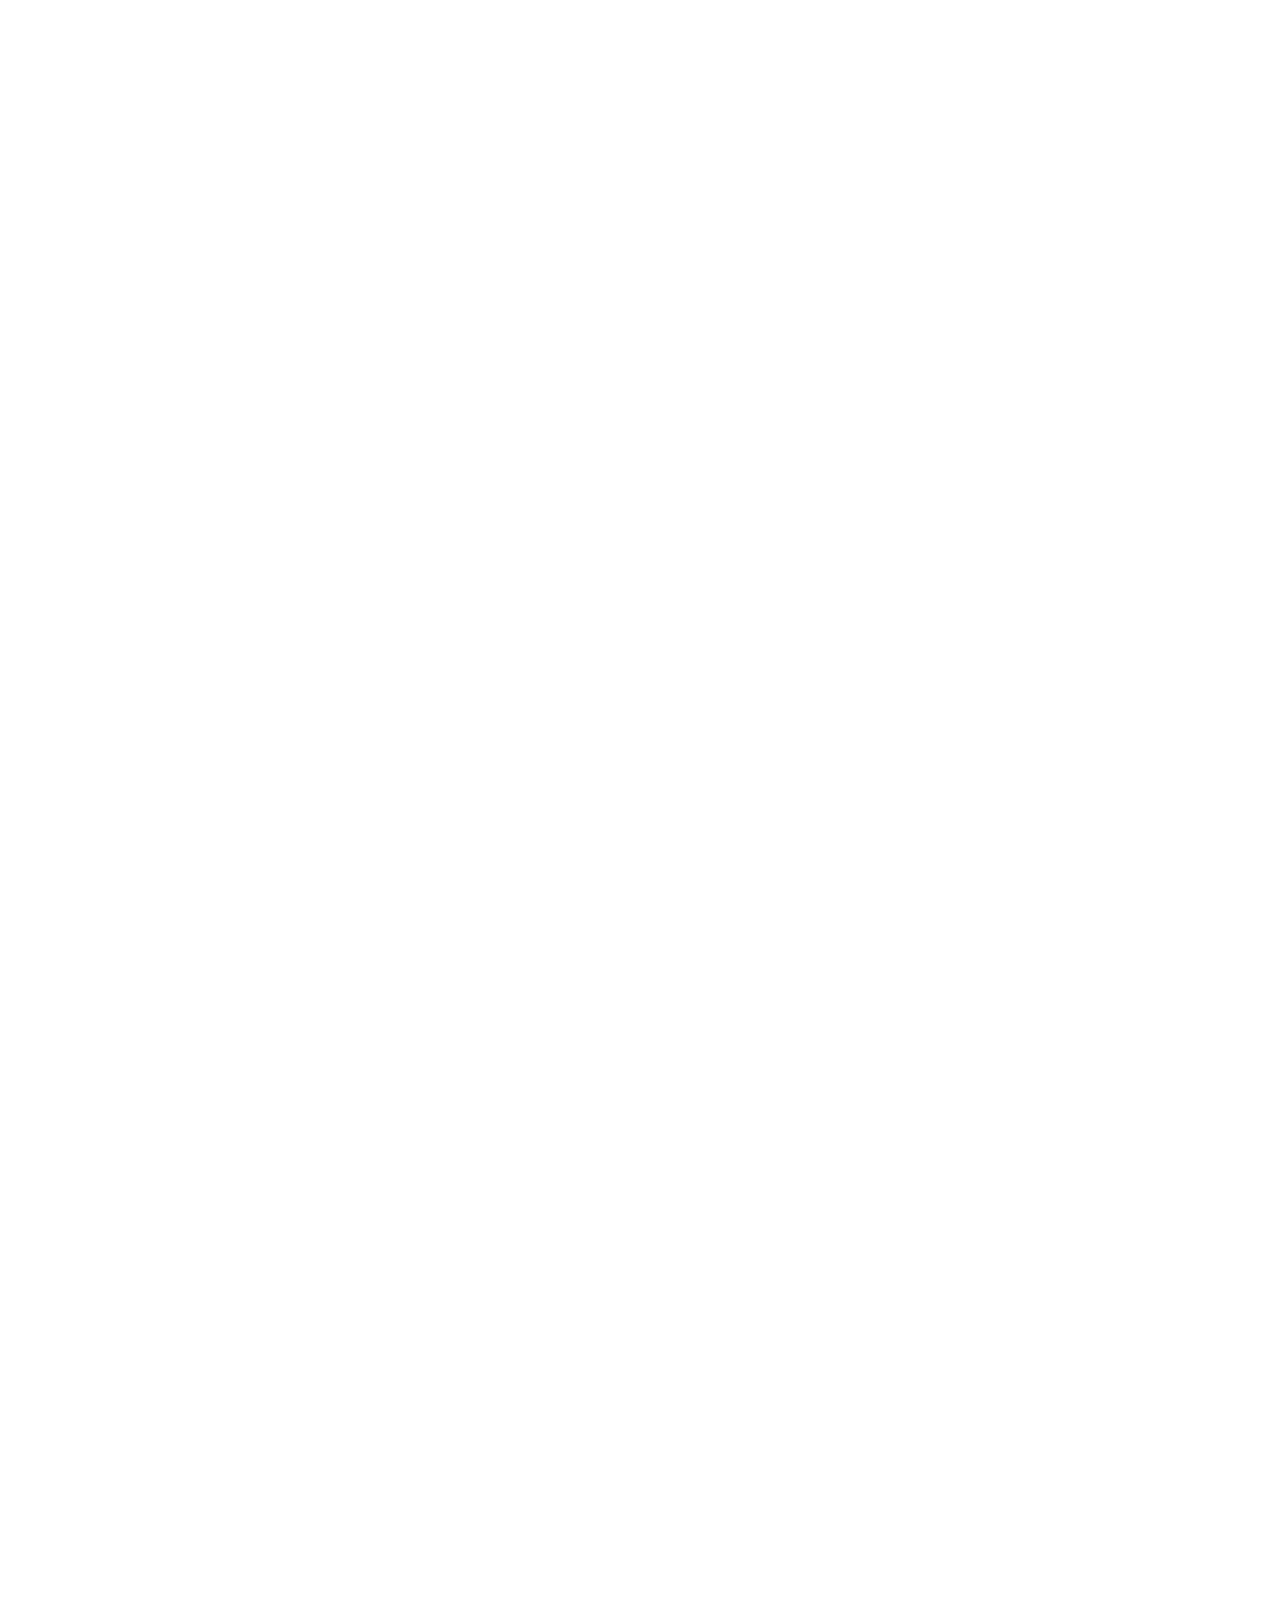
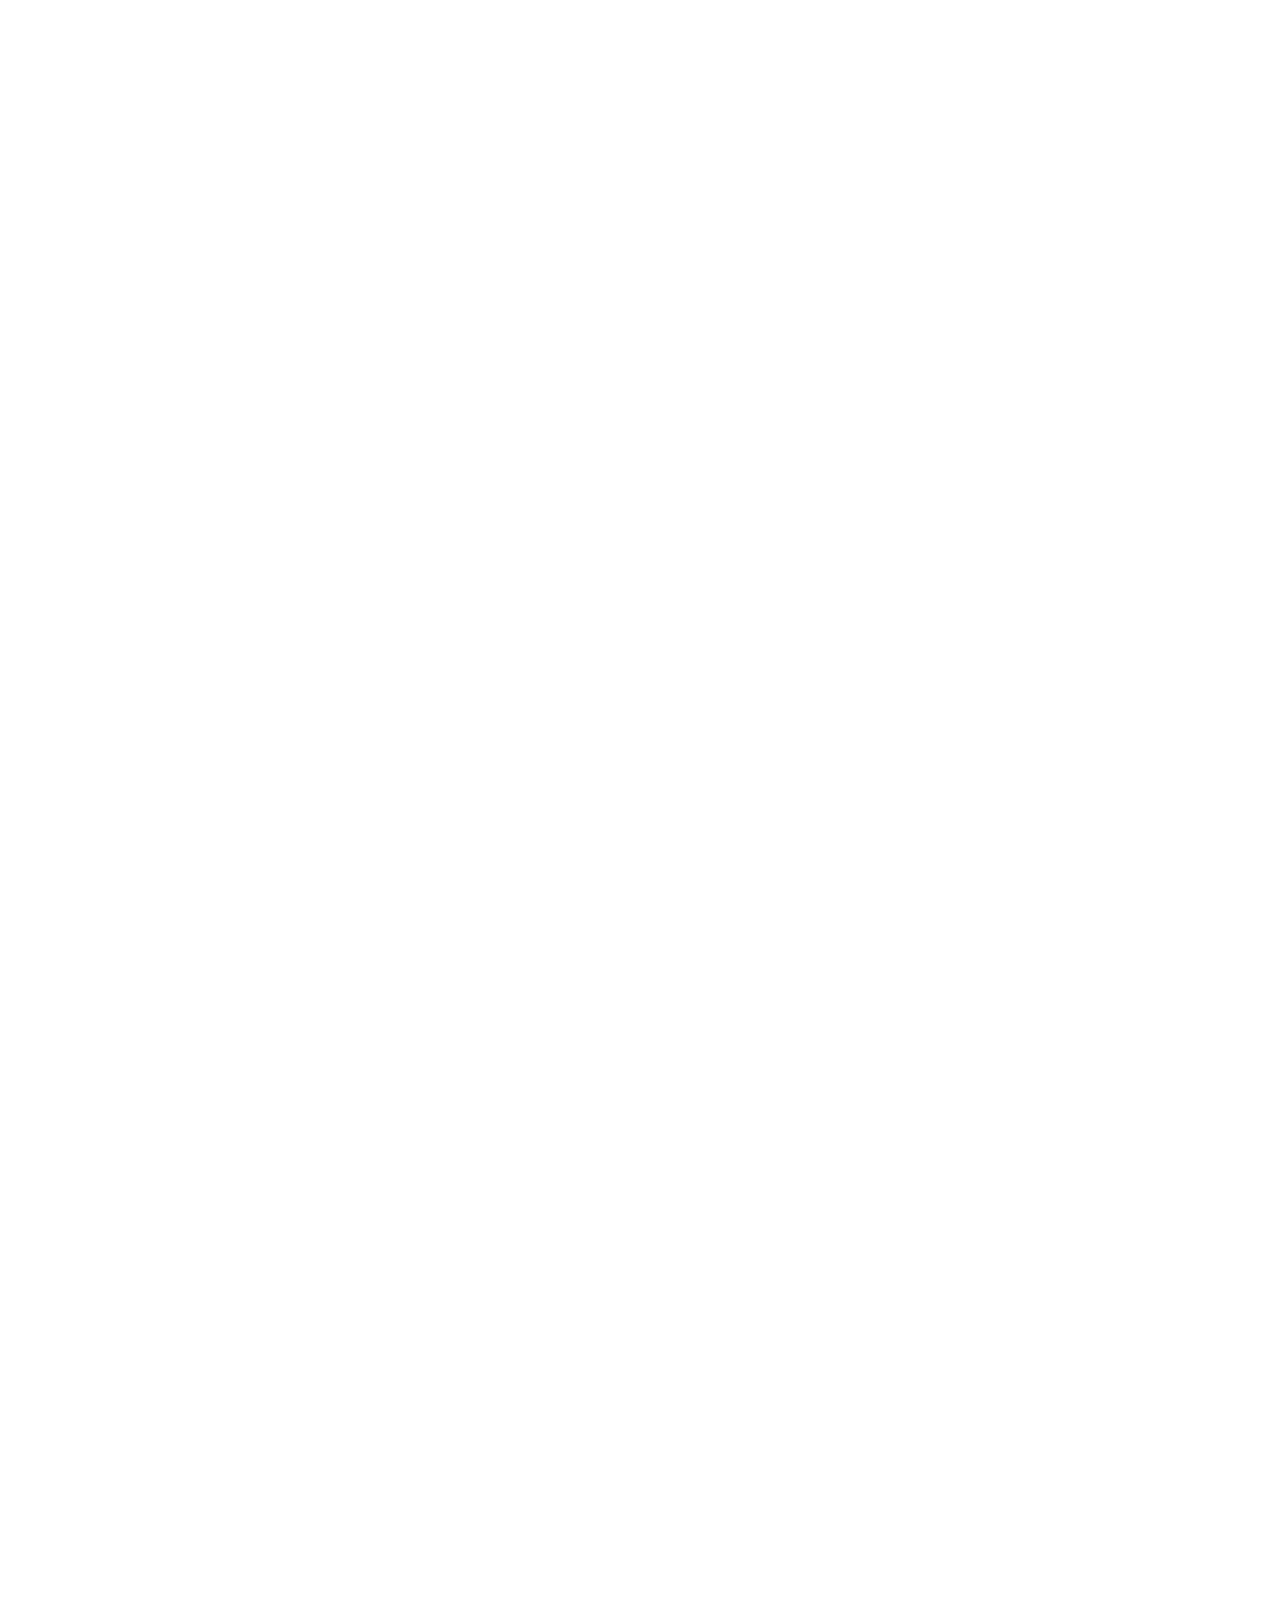
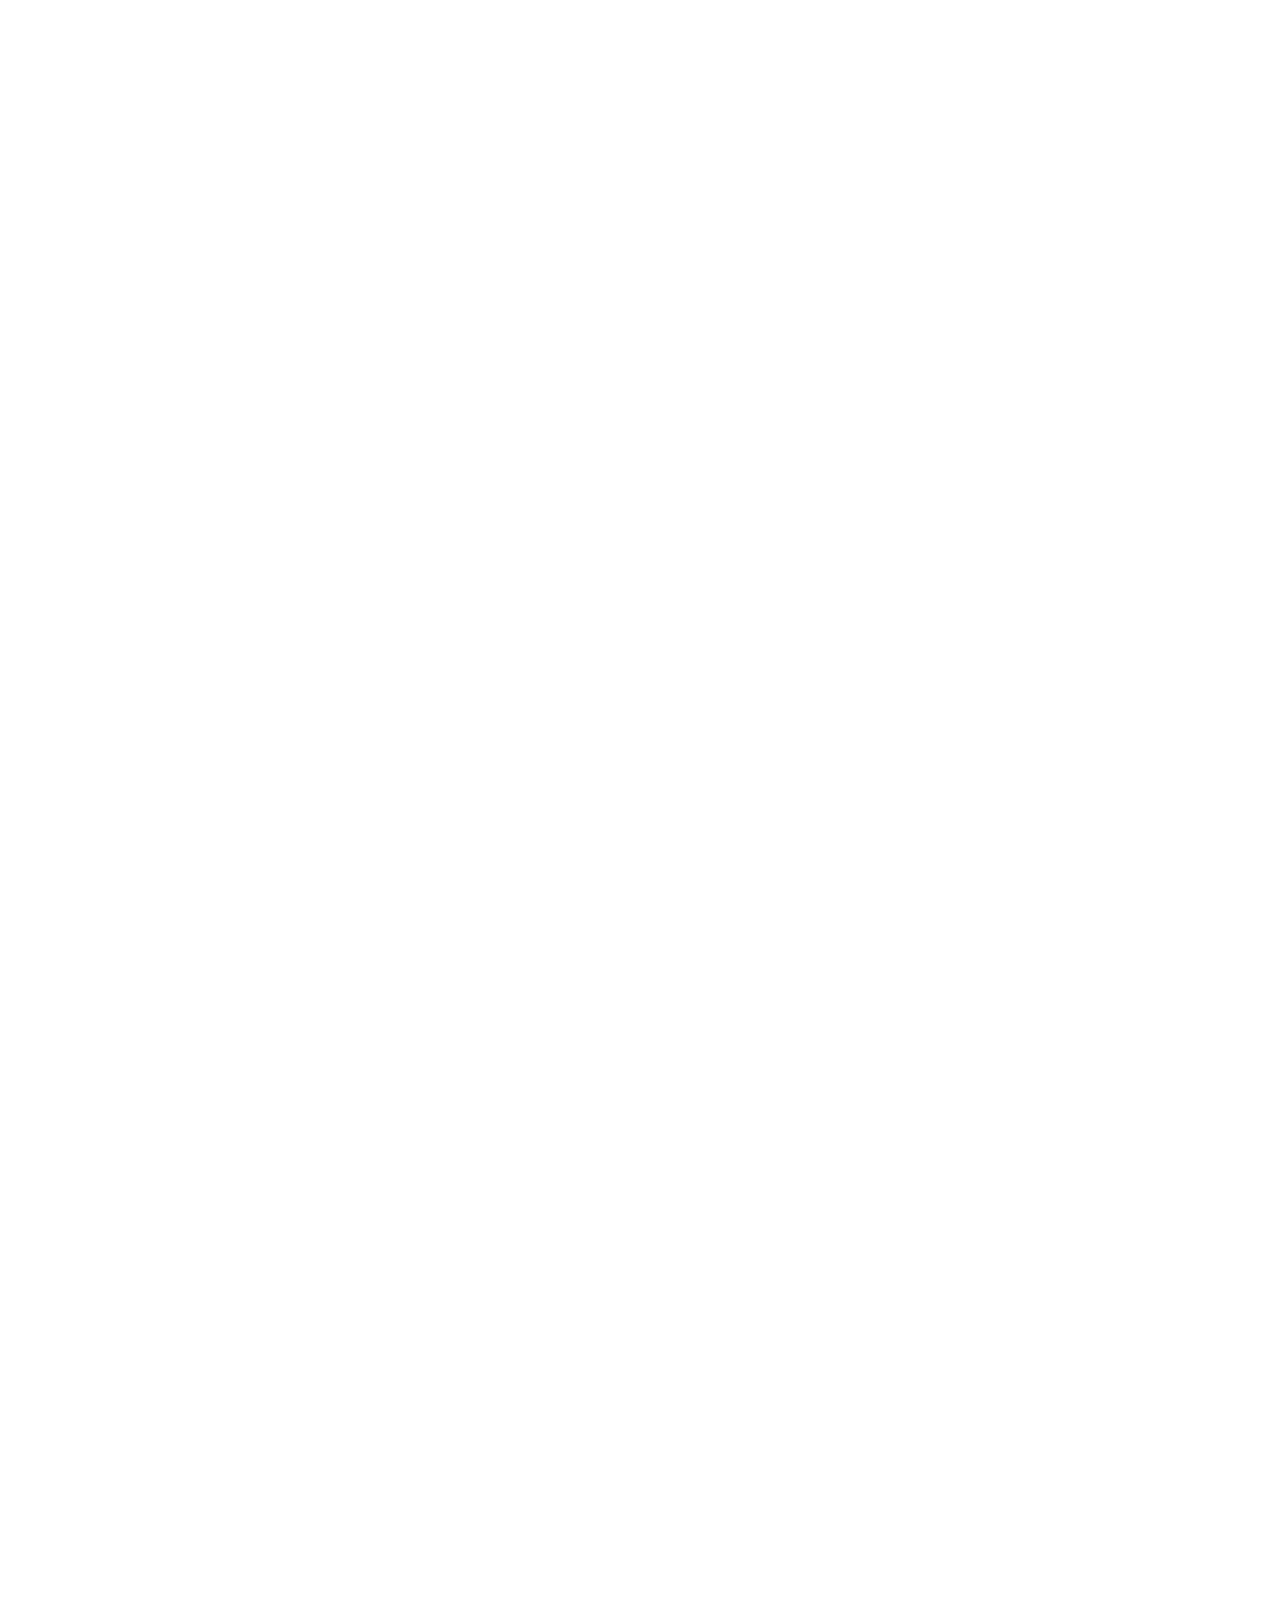
<file: demo3/pohja/index.html>
﻿<!DOCTYPE html>
<!--
	Salient by TEMPLATE STOCK
	templatestock.co @templatestock
	Released for free under the Creative Commons Attribution 3.0 license (templated.co/license)
-->
<html lang="en">
<head>

  <meta charset="utf-8">
  <meta http-equiv="X-UA-Compatible" content="IE=edge">
  <meta name="viewport" content="width=device-width, initial-scale=1">
  <title>Salient - Free Responsive HTML5 Template | Template Stock</title>

  <!-- Custom Google fonts -->
  <link href='http://fonts.googleapis.com/css?family=Raleway:400,500,300,700' rel='stylesheet' type='text/css'>
  <link href="http://fonts.googleapis.com/css?family=Crimson+Text:400,600" rel="stylesheet" type="text/css">
  <link href="http://fonts.googleapis.com/css?family=Open+Sans:400,300,600" rel="stylesheet" type="text/css">

  <!-- Bootstrap CSS Style -->
  <link rel="stylesheet" href="assets/css/bootstrap.min.css">

  <!-- Template CSS Style -->
  <link rel="stylesheet" href="assets/css/style.css">

  <!-- Animate CSS  -->
  <link rel="stylesheet" href="assets/css/animate.css">

  <!-- FontAwesome 4.3.0 Icons  -->
  <link rel="stylesheet" href="assets/css/font-awesome.min.css">

  <!-- et line font  -->
  <link rel="stylesheet" href="assets/css/et-line-font/style.css">

  <!-- BXslider CSS  -->
  <link rel="stylesheet" href="assets/css/bxslider/jquery.bxslider.css">

  <!-- Owl Carousel CSS Style -->
  <link rel="stylesheet" href="assets/css/owl-carousel/owl.carousel.css">
  <link rel="stylesheet" href="assets/css/owl-carousel/owl.theme.css">
  <link rel="stylesheet" href="assets/css/owl-carousel/owl.transitions.css">

  <!-- Magnific-Popup CSS Style -->
  <link rel="stylesheet" href="assets/css/magnific-popup/magnific-popup.css">

  <!-- HTML5 Shim and Respond.js IE8 support of HTML5 elements and media queries -->
  <!-- WARNING: Respond.js doesn't work if you view the page via file:// -->
  <!--[if lt IE 9]>
    <script src="https://oss.maxcdn.com/html5shiv/3.7.2/html5shiv.min.js"></script>
    <script src="https://oss.maxcdn.com/respond/1.4.2/respond.min.js"></script>
  <![endif]-->
	
</head>
<body>

  <!-- Preload the Whole Page -->
  <div id="preloader">      
    <div id="loading-animation">&nbsp;</div>
  </div>

  <!-- Navbar -->
  <header class="header">
    <nav class="navbar navbar-default navbar-static-top">
      <div class="container">
      <!-- Brand and toggle get grouped for better mobile display -->
        <div class="navbar-header">
          <button type="button" class="navbar-toggle collapsed" data-toggle="collapse" data-target="#navigation-nav">
            <span class="sr-only">Toggle navigation</span>
            <span class="icon-bar"></span>
            <span class="icon-bar"></span>
            <span class="icon-bar"></span>
          </button>
           <a class="navbar-brand" href="#"><img src="assets/images/logo.png" alt=""></a>
        </div>
        <!-- Collect the nav links, forms, and other content for toggling -->
        <div class="collapse navbar-collapse" id="navigation-nav">
          <ul class="nav navbar-nav navbar-right">
            <li class="active"><a class="section-scroll" href="#wrapper">Home</a></li>
            <li><a href="#landing-offer">About</a></li>
            <li><a href="#features-section">Services</a></li>
            <li><a href="#team-section">Team</a></li>
            <li><a href="#screenshots-section">Works</a></li>
            <li><a href="#prices-section">Prices</a></li>
            <li><a href="#subscribe-section">Subscribe</a></li>
            <li><a href="#contact-section">Contact</a></li>
          </ul>
        </div><!-- /.navbar-collapse -->
      </div><!-- /.container -->
    </nav>
  </header>
  <!-- End Navbar -->

  <div id="wrapper">

  <!-- Hero
  ================================================== -->
    <section>
      <div id="hero-section" class="landing-hero" data-stellar-background-ratio="0">
        <div class="hero-content">
          <div class="container">
            <div class="row">
              <div class="col-sm-8 col-sm-offset-2">

                <div class="hero-text">
                  <div class="herolider">
                    <ul class="caption-slides">

                      <li class="caption">
                        <h1>A Legacy of Quality</h1>
                        <div class="div-line"></div>
                        <p class="hero">Branding, Photography &amp; Web Development</p>
                      </li>

                      <li class="caption">
                        <h1>RESPONSIVE TEMPLATES</h1>
                        <div class="div-line"></div>
                        <p class="hero">Design &amp; Development</p>
                      </li>

                      <li class="caption">
                        <h1>HIGH QUALITY CODE</h1>
                        <div class="div-line"></div>
                        <p class="hero">HTML5 &amp; CSS3</p>
                      </li>

                    </ul>
                  </div> <!-- end herolider -->
                </div> <!-- end hero-text -->

                <div class="hero-btn">
                  <a href="#landing-offer" class="btn btn-clean">Read more</a>
                </div> <!-- end hero-btn -->

              </div> <!-- end col-md-6 -->
            </div> <!-- end row -->
          </div> <!-- End container -->
        </div> <!-- End hero-content -->
      </div> <!-- End hero-section -->
    </section>
    <!-- End hero section -->

    <!-- Offer
    ================================================== -->
    <section>
      <div id="landing-offer" class="pad-sec">
        <div class="container">

          <div class="title-section big-title-sec animated out" data-animation="fadeInUp" data-delay="0">
            <div class="row">
              <div class="col-sm-8 col-sm-offset-2">
                <h2 class="big-title">Some information about us</h2>
                <h1 class="big-subtitle">We’re small branding &amp; digital studio</h1>
                <hr>
                <p class="about-text">Cras porta dolor ut velit imperdiet, quis sodales tellus facilisis. Vestibulum magna turpis, tincidun blandit semper lorem. Mauris nodesterin feugiat neque, a aliquet ligula. Sed non felis tincidunt, facilisis felis vitae, mollis est. Nulla sapien dui, feugiat sed velit a, egestas porta magna.</p>
              </div>
            </div> <!-- End row -->
          </div> <!-- end title-section -->

          <div class="offer-boxes">

            <div class="row">
            <div class="col-sm-4">
              <div class="offer-post text-center animated out" data-animation="fadeInLeft" data-delay="0">
                <div class="offer-icon">
                  <span class="icon-desktop"></span>
                </div>
                <h4>DESIGNS &amp; INTERFACES</h4>
                <p>Mauris eros tortor, tristique cursus porttitor et, luctus sed urna. Quisque id libero risus. Aliquam accumsan erat id sem placerat tempus.</p>
              </div> <!-- End offer-post -->
            </div> <!-- End col-sm-4 -->

            <div class="col-sm-4">
              <div class="offer-post text-center animated out" data-animation="fadeInUp" data-delay="0">
                <div class="offer-icon">
                  <span class="icon-piechart"></span>
                </div>
                <h4>Branding</h4>
                <p>Mauris eros tortor, tristique cursus porttitor et, luctus sed urna. Quisque id libero risus. Aliquam accumsan erat id sem placerat tempus.</p>
              </div> <!-- End offer-post -->
            </div> <!-- End col-sm-4 -->

            <div class="col-sm-4">
              <div class="offer-post text-center animated out" data-animation="fadeInRight" data-delay="0">
                <div class="offer-icon">
                  <span class="icon-lifesaver"></span>
                </div>
                <h4>Dedicated support</h4>
                <p>Mauris eros tortor, tristique cursus porttitor et, luctus sed urna. Quisque id libero risus. Aliquam accumsan erat id sem placerat tempus.</p>
              </div> <!-- End offer-post -->
            </div> <!-- End col-sm-4 -->

            </div> <!-- End row -->

          </div> <!-- End offer-boxes -->
        </div> <!-- End container -->
      </div> <!-- End landing-offer-section -->
    </section>
    <!-- End offer section -->

    <section>
      <div class="sep-section"></div>
    </section>

    <!-- Features services
    ================================================== -->
    <section>
      <div id="features-section" class="pad-sec">
        <div class="container">
          <div class="title-section text-center animated out" data-animation="fadeInUp" data-delay="0">
            <div class="row">
              <div class="col-sm-8 col-sm-offset-2">
                <h2>What we do?</h2>
                <hr>
                <p>Seamlessly restore client-focused potentialities rather than functional strategic theme areas.</p>
              </div> <!-- edn col-sm-8 -->
            </div> <!-- End row -->
          </div> <!-- end title-section -->
          <div class="row">
            <div class="col-md-3 without-padding">
              <div class="left-features-services">
                <ul class="features-list">
                  <!-- feature -->
                  <li>
                    <div class="left-features-box animated out" data-animation="fadeInLeft" data-delay="0">
                      <span class="iconbox"><i class="icon-mobile"></i></span>
                      <div class="features-box-content">
                        <h6>Mobile App</h6>
                        <p>Mauris eros tortor, tristique cursus porttitor et, luctus sed urna.</p>
                      </div> <!-- end features-box-content -->
                    </div> <!-- end left-features-box -->
                  </li>
                  <!-- feature -->
                  <li>
                    <div class="left-features-box animated out" data-animation="fadeInLeft" data-delay="0">
                      <span class="iconbox"><i class="icon-browser"></i></span>
                      <div class="features-box-content">
                        <h6>Web design</h6>
                        <p>Mauris eros tortor, tristique cursus porttitor et, luctus sed urna.</p>
                      </div> <!-- end features-box-content -->
                    </div> <!-- end left-features-box -->
                  </li>
                  <!-- feature -->
                  <li>
                    <div class="left-features-box animated out" data-animation="fadeInLeft" data-delay="0">
                      <span class="iconbox"><i class="icon-strategy"></i></span>
                      <div class="features-box-content">
                        <h6>Branding</h6>
                        <p>Mauris eros tortor, tristique cursus porttitor et, luctus sed urna.</p>
                      </div> <!-- end features-box-content -->
                    </div> <!-- end left-features-box -->
                  </li>
                  <!-- feature -->
                  <li>
                    <div class="left-features-box animated out" data-animation="fadeInLeft" data-delay="0">
                      <span class="iconbox"><i class="icon-hotairballoon "></i></span>
                      <div class="features-box-content">
                        <h6>Logo design</h6>
                        <p>Mauris eros tortor, tristique cursus porttitor et, luctus sed urna.</p>
                      </div> <!-- end features-box-content -->
                    </div> <!-- end left-features-box -->
                  </li>
                  <!-- feature -->
                  <li>
                    <div class="left-features-box animated out" data-animation="fadeInLeft" data-delay="0">
                      <span class="iconbox"><i class="icon-lightbulb"></i></span>
                      <div class="features-box-content">
                        <h6>Illustrations</h6>
                        <p>Mauris eros tortor, tristique cursus porttitor et, luctus sed urna.</p>
                      </div> <!-- end features-box-content -->
                    </div> <!-- end left-features-box -->
                  </li>
                </ul> <!-- end features-list -->
              </div> <!-- end left-features-service -->
            </div><!--  end col-md-3 -->

            <div class="col-md-6">
              <div class="features-image animated out" data-animation="fadeInUp" data-delay="0">
                <img src="assets/images/temp/woman.jpg" alt="">
              </div> <!-- end features-image -->
            </div> <!-- end col-md-6 -->

            <div class="col-md-3 without-padding">
              <div class="right-features-services">
                <ul class="features-list">
                  <!-- feature -->
                  <li>
                    <div class="right-features-box animated out" data-animation="fadeInRight" data-delay="0">
                      <span class="iconbox"><i class="icon-tools-2"></i></span>
                      <div class="features-box-content">
                        <h6>Easy Customization</h6>
                        <p>Mauris eros tortor, tristique cursus porttitor et, luctus sed urna.</p>
                      </div>
                    </div>
                  </li>
                  <!-- feature -->
                  <li>
                    <div class="right-features-box animated out" data-animation="fadeInRight" data-delay="0">
                      <span class="iconbox"><i class="icon-video"></i></span>
                      <div class="features-box-content">
                        <h6>Video</h6>
                        <p>Mauris eros tortor, tristique cursus porttitor et, luctus sed urna</p>
                      </div>
                    </div>
                  </li>
                  <!-- feature -->
                  <li>
                    <div class="right-features-box animated out" data-animation="fadeInRight" data-delay="0">
                      <span class="iconbox"><i class="icon-camera"></i></span>
                      <div class="features-box-content">
                        <h6>Photography</h6>
                        <p>Mauris eros tortor, tristique cursus porttitor et, luctus sed urna.</p>
                      </div>
                    </div>
                  </li>
                  <!-- feature -->
                  <li>
                    <div class="right-features-box animated out" data-animation="fadeInRight" data-delay="0">
                      <span class="iconbox"><i class="icon-presentation"></i></span>
                      <div class="features-box-content">
                        <h6>Marketing</h6>
                        <p>Mauris eros tortor, tristique cursus porttitor et, luctus sed urna.</p>
                      </div>
                    </div>
                  </li>
                  <!-- feature -->
                  <li>
                    <div class="right-features-box animated out" data-animation="fadeInRight" data-delay="0">
                      <span class="iconbox"><i class="fa fa-life-ring"></i></span>
                      <div class="features-box-content">
                        <h6>Support</h6>
                        <p>Mauris eros tortor, tristique cursus porttitor et, luctus sed urna.</p>
                      </div>
                    </div>
                  </li>
                </ul> <!-- end features-list -->
              </div>
            </div> <!-- end col-md-3 -->

          </div> <!-- end row -->
        </div> <!-- end container -->
      </div>
    </section>
    <!-- End features-section -->

    <!-- Video section
    ================================================== -->
    <section>
      <div id="video-section" data-stellar-background-ratio="0">
        <div class="container">
          <div class="row">
            <div class="col-sm-6 col-sm-offset-3">
              <div class="video-section-content text-center">
                <a href="http://vimeo.com/channels/staffpicks/116829150" class="video-pop-up"><i class="fa fa-play"></i></a>
                <div class="video-head">Introducing Video</div>
                <div class="video-sub-heading">Check out our video presentation</div>
              </div>
            </div> <!-- end col-sm-6 -->
          </div> <!-- end row -->
        </div> <!-- end container -->
      </div>
    </section>
    <!-- End Video section -->

    <!-- Team
    ================================================== -->
    <section>
      <div id="team-section" class="pad-sec">
        <div class="container">
          <div class="title-section animated out" data-animation="fadeInUp" data-delay="0">
            <div class="row">
              <div class="col-sm-8 col-sm-offset-2">
                <h2>Our awesome team</h2>
                <hr>
                <p>Seamlessly restore client-focused potentialities rather than functional strategic theme areas. Credibly e-enable value-added portals with clicks-and-mortar initiatives.</p>
              </div>
            </div> <!-- End row -->
          </div> <!-- end title-section -->

          <div class="team-members">
            <div class="row">

              <!-- member-team -->
              <div class="col-sm-4">
                <div class="member-team animated out" data-animation="fadeInLeft" data-delay="0">
                  <img src="assets/images/team/m1.jpg" alt="">
                  <div class="magnifier">
                    <div class="magnifier-inner">
                      <h3>MICHAEL ROOF</h3>
                      <p>Co_founder &amp; Designer</p>
                      <p>We’ll etch your brand onto tangible objects: business cards, ads, stickers, brochures, you name it. You won’t see business cards, ads, stickers, brochures anything until we’re done drooling at the result.</p>
                      <ul class="social-icons">

                        <li><a data-rel="tooltip" data-toggle="tooltip" data-trigger="hover" data-placement="bottom" data-title="Facebook" href="#" data-original-title="" title=""><i class="fa fa-facebook"></i></a></li>

                        <li><a data-rel="tooltip" data-toggle="tooltip" data-trigger="hover" data-placement="bottom" data-title="Twitter" href="#" data-original-title="" title=""><i class="fa fa-twitter"></i></a></li>

                        <li><a data-rel="tooltip" data-toggle="tooltip" data-trigger="hover" data-placement="bottom" data-title="Google Plus" href="#" data-original-title="" title=""><i class="fa fa-google-plus"></i></a></li>

                        <li><a data-rel="tooltip" data-toggle="tooltip" data-trigger="hover" data-placement="bottom" data-title="Skype" href="#" data-original-title="" title=""><i class="fa fa-skype"></i></a></li>

                      </ul>
                    </div> <!-- End magnifier-inner -->
                  </div> <!-- End magnifier -->
                </div> <!-- End member-team -->
              </div> <!-- End col-sm-4 -->

              <!-- member-team -->
              <div class="col-sm-4">
                <div class="member-team animated out" data-animation="fadeInUp" data-delay="0">
                  <img src="assets/images/team/m2.jpg" alt="">
                  <div class="magnifier">
                    <div class="magnifier-inner">
                      <h3>CHARLES WHITE</h3>
                      <p>Co_founder &amp; Designer</p>
                      <p>We’ll etch your brand onto tangible objects: business cards, ads, stickers, brochures, you name it. You won’t see business cards, ads, stickers, brochures anything until we’re done drooling at the result.</p>
                      <ul class="social-icons">

                        <li><a data-rel="tooltip" data-toggle="tooltip" data-trigger="hover" data-placement="bottom" data-title="Facebook" href="#" data-original-title="" title=""><i class="fa fa-facebook"></i></a></li>

                        <li><a data-rel="tooltip" data-toggle="tooltip" data-trigger="hover" data-placement="bottom" data-title="Twitter" href="#" data-original-title="" title=""><i class="fa fa-twitter"></i></a></li>

                        <li><a data-rel="tooltip" data-toggle="tooltip" data-trigger="hover" data-placement="bottom" data-title="Google Plus" href="#" data-original-title="" title=""><i class="fa fa-google-plus"></i></a></li>

                        <li><a data-rel="tooltip" data-toggle="tooltip" data-trigger="hover" data-placement="bottom" data-title="Skype" href="#" data-original-title="" title=""><i class="fa fa-skype"></i></a></li>

                      </ul>
                    </div> <!-- End magnifier-inner -->
                  </div> <!-- End magnifier -->
                </div> <!-- End member-team -->
              </div> <!-- End col-sm-4 -->

              <!-- member-team -->
              <div class="col-sm-4">
                <div class="member-team animated out" data-animation="fadeInRight" data-delay="0">
                  <img src="assets/images/team/m3.jpg" alt="">
                  <div class="magnifier">
                    <div class="magnifier-inner">
                      <h3>MARTIN CAMBRIGE</h3>
                      <p>Head Support</p>
                      <p>We’ll etch your brand onto tangible objects: business cards, ads, stickers, brochures, you name it. You won’t see business cards, ads, stickers, brochures anything until we’re done drooling at the result.</p>
                      <ul class="social-icons">

                        <li><a data-rel="tooltip" data-toggle="tooltip" data-trigger="hover" data-placement="bottom" data-title="Facebook" href="#" data-original-title="" title=""><i class="fa fa-facebook"></i></a></li>

                        <li><a data-rel="tooltip" data-toggle="tooltip" data-trigger="hover" data-placement="bottom" data-title="Twitter" href="#" data-original-title="" title=""><i class="fa fa-twitter"></i></a></li>

                        <li><a data-rel="tooltip" data-toggle="tooltip" data-trigger="hover" data-placement="bottom" data-title="Google Plus" href="#" data-original-title="" title=""><i class="fa fa-google-plus"></i></a></li>

                        <li><a data-rel="tooltip" data-toggle="tooltip" data-trigger="hover" data-placement="bottom" data-title="Skype" href="#" data-original-title="" title=""><i class="fa fa-skype"></i></a></li>

                      </ul>
                    </div> <!-- End magnifier-inner -->
                  </div> <!-- End magnifier -->
                </div> <!-- End member-team -->
              </div> <!-- End col-sm-4 -->

            </div>
          </div> <!-- End team-members -->
        </div> <!-- End container -->
      </div> <!-- End team-section -->
    </section>
    <!-- End team section -->

    <!-- About Team
    ================================================== -->
    <section>
      <div id="about-team">
        <div class="container">
            <div class="row">

              <div class="col-md-6 col-sm-6 col-xs-12">
                <div class="title-section">
                  <h3>Our team skills</h3>
                </div>
                <p>Sit ad etiam dissentias, viderer intellegebat usu et, per aliquam delectus ut. In inermis suavitate tincidunt quo, habeo lorem quis nulla eget, dictum pretium magna. Praesent id metus mattis tellus consectetur posuere. Aenean vel enim ut massa luctus efficitur a nec magna.</p>
              </div> <!-- end col-md-6 -->

              <div class="col-md-6 col-sm-6 col-xs-12">
                <div class="progress-bars">
                  
                  <!-- skillbar -->
                  <div class="p-bar">
                    <!-- meta -->
                    <div class="progress-meta">
                      <h6 class="progress-title">photoshop</h6>
                      <h6 class="progress-value">75%</h6>
                    </div>

                    <div class="progress">
                      <div class="progress-bar" aria-valuenow="75" role="progressbar" aria-valuemin="0" aria-valuemax="100"></div>
                    </div>

                  </div> <!-- end p-bar -->

                  <!-- skillbar -->
                  <div class="p-bar">
                    <!-- meta -->
                    <div class="progress-meta">
                      <h6 class="progress-title">html</h6>
                      <h6 class="progress-value">95%</h6>
                    </div>

                    <div class="progress">
                      <div class="progress-bar" aria-valuenow="95" role="progressbar" aria-valuemin="0" aria-valuemax="100"></div>
                    </div>

                  </div> <!-- end p-bar -->

                  <!-- skillbar -->
                  <div class="p-bar">
                    <!-- meta -->
                    <div class="progress-meta">
                      <h6 class="progress-title">css</h6>
                      <h6 class="progress-value">85%</h6>
                    </div>

                    <div class="progress">
                      <div class="progress-bar" aria-valuenow="85" role="progressbar" aria-valuemin="0" aria-valuemax="100"></div>
                    </div>

                  </div> <!-- end p-bar -->

                  <!-- skillbar -->
                  <div class="p-bar">
                    <!-- meta -->
                    <div class="progress-meta">
                      <h6 class="progress-title">jquery</h6>
                      <h6 class="progress-value">73%</h6>
                    </div>

                    <div class="progress">
                      <div class="progress-bar" aria-valuenow="73" role="progressbar" aria-valuemin="0" aria-valuemax="100"></div>
                    </div>

                  </div> <!-- end p-bar -->

                </div> <!-- end skills-bars -->
              </div> <!-- end col-md-6 -->
            </div> <!-- end row -->
        </div>
      </div>
    </section>
    <!-- End About Team -->

    <!-- Banner-Services
    ================================================== -->
    <section>
      <div id="banner-services" data-stellar-background-ratio="0">
        <div class="container">
          <div class="row">

            <div class="col-sm-6">
              <div class="banner-content animated out" data-animation="fadeInUp" data-delay="0">
                <h3 class="banner-heading">Looking for exclusive digital services?</h3>
                <div class="banner-decription">
                  Proin fringilla augue at maximus vestibulum. Nam pulvinar vitae neque et porttitor. Integer non dapibus diam, ac eleifend lectus.
                </div> <!-- end banner-decription -->
                <div>
                  <a href="contact.html" class="btn btn-sm btn-clean">Lets talk</a>
                </div>
              </div> <!-- end banner-content -->
            </div> <!-- end col-sm-6 -->

            <div class="col-sm-6">
              <div class="banner-image animated out" data-animation="fadeInUp" data-delay="0">
                <img src="assets/images/temp/banner-img.png" alt="">
              </div> <!-- end banner-image -->
            </div> <!-- end col-sm-6 -->
            
          </div> <!-- end row -->
        </div> <!-- end container -->
      </div>
    </section>
    <!-- End Banner services section -->

    <!-- Features App 2
    ================================================== -->
    <section>
      <div id="features-app-section-2" class="pad-sec">
        <div class="container">
          <div class="row">
            <div class="col-sm-6 features-app-content-left animated out" data-animation="fadeInLeft" data-delay="0">
              <div class="section_header">
                <h2>Simple. Intuitive. <span>Powerful.</span></h2> 
              </div> <!-- End section_header -->
                <p> Lorem ipsum <span>dolor</span> sit amet, consectetur adipisicing elit.Sed do eiusmod tempor incididunt ut labore et dolore magna aliqua.</p>

                <ul class="features-app-list">

                  <!-- feature -->
                  <li>
                    <div class="feature-app-box animated out" data-animation="fadeInLeft" data-delay="0">
                      <div class="app-feature-icon pull-left"><span class="pe-7s-graph"></span></div>
                      <div class="feature-app-box-content">
                        <h6>Beautiful, modern design</h6>
                        <p>Mauris vehicula tortor id augue rutrum consequat ac at massa. Interdum et malesuada fames ac ante ipsum primis.</p>
                      </div>
                    </div>
                  </li>

                  <!-- feature -->
                  <li>
                    <div class="feature-app-box animated out" data-animation="fadeInLeft" data-delay="0">
                      <div class="app-feature-icon pull-left"><span class="pe-7s-config"></span></div>
                      <div class="feature-app-box-content">
                        <h6>Easy to set up</h6>
                        <p>Phasellus consequat facilisis volutpat ma faucibus odio vitae semper. Ae volutpat lobortis.</p>
                      </div>
                    </div>
                  </li>

                  <!-- feature -->
                  <li>
                    <div class="feature-app-box animated out" data-animation="fadeInLeft" data-delay="0">
                      <div class="app-feature-icon pull-left"><span class="pe-7s-refresh-2"></span></div>
                      <div class="feature-app-box-content">
                        <h6>Stunning flexibility</h6>
                        <p>Phasellus consequat facilisis volutpat ma faucibus odio vitae semper. Ae volutpat lobortis.</p>
                      </div>
                    </div>
                  </li>

                  <!-- feature -->
                  <li>
                    <div class="feature-app-box animated out" data-animation="fadeInLeft" data-delay="0">
                      <div class="app-feature-icon pull-left"><span class="pe-7s-lock"></span></div>
                      <div class="feature-app-box-content">
                        <h6>Reliable and Secure Platform</h6>
                        <p>Phasellus consequat facilisis volutpat ma faucibus odio vitae semper. Ae volutpat lobortis.</p>
                      </div>
                    </div>
                  </li>
                  
                </ul>
            </div> <!-- End feature-content -->

            <div class="col-sm-5 col-sm-offset-1 text-center img-app-right animated out" data-animation="fadeInRight" data-delay="0">
              <figure>
                <img src="assets/images/app/phone-2.png" alt="">
              </figure>
            </div> <!-- End col-sm-8 -->

          </div> <!-- End row -->
        </div> <!-- End container -->
      </div> <!-- End feature-section -->
    </section>
    <!-- End Features App 2 section -->

    <section>
      <div class="sep-section"></div>
    </section>

    <!-- Creative section-1
    ================================================== -->
    <section>
      <div id="creative-section-1" class="pad-sec">
        <div class="container">
          <div class="row">

            <div class="col-sm-7 img-creative-left text-center animated out" data-animation="fadeInLeft" data-delay="0">
              <figure>
                <img src="assets/images/temp/cover.png" alt="">
              </figure>
            </div> <!-- End col-sm-8 -->

            <div class="col-sm-5 creative-content-right animated out" data-animation="fadeInRight" data-delay="0">
              <div class="section_header">
                <h2>Creative project</h2> 
              </div> <!-- End section_header -->

                <p> Lorem ipsum <span>dolor</span> sit amet, consectetur adipisicing elit.Sed do eiusmod tempor incididunt ut labore et dolore magna aliqua. Duis aute irure dolor in reprehenderit in voluptate velit esse cillum dolore eu fugiat nulla pariatur.</p>

              <div class="view-more">
                <a href="#services-section" class="btn btn-lg btn-primary">View online</a>
              </div>
            </div> <!-- End feature-content -->

          </div> <!-- End row -->
        </div> <!-- End container -->
      </div> <!-- End feature-section -->
    </section>
    <!-- End Creative section-1 -->

    <section>
      <div class="sep-section"></div>
    </section>

    <!-- Screenshots
    ================================================== -->
      <section>
        <div id="screenshots-section" class="pad-sec">
          <div class="container">
           <div class="title-section text-center animated out" data-animation="fadeInUp" data-delay="0">
              <div class="row">
                <div class="col-sm-8 col-sm-offset-2">
                  <h2>Screenshots gallery</h2>
                  <hr>
                  <p>Seamlessly restore client-focused potentialities rather than functional strategic theme areas.</p>
              </div>
            </div> <!-- End row -->
          </div> <!-- end title-section -->

            <div class="row">
              <div class="col-md-12">
                <div class="screenshots-carousel animated out" data-animation="fadeInUp" data-delay="0">

                  <div class="shot">
                    <div class="screen">
                      <a class="zoom" href="assets/images/screenshots/1.jpg"><img src="assets/images/screenshots/1.jpg" alt="screenshot"></a>
                    </div> <!-- end screen -->
                  </div> <!-- end shot -->

                  <div class="shot">
                    <div class="screen">
                      <a class="zoom" href="assets/images/screenshots/2.jpg"><img src="assets/images/screenshots/1.jpg" alt="screenshot"></a>
                    </div> <!-- end screen -->
                  </div> <!-- end shot -->

                  <div class="shot">
                    <div class="screen">
                      <a class="zoom" href="assets/images/screenshots/1.jpg"><img src="assets/images/screenshots/2.jpg" alt="screenshot"></a>
                    </div> <!-- end screen -->
                  </div> <!-- end shot -->

                  <div class="shot">
                    <div class="screen">
                      <a class="zoom" href="assets/images/screenshots/2.jpg"><img src="assets/images/screenshots/1.jpg" alt="screenshot"></a>
                    </div> <!-- end screen -->
                  </div> <!-- end shot -->


                  <div class="shot">
                    <div class="screen">
                      <a class="zoom" href="assets/images/screenshots/1.jpg"><img src="assets/images/screenshots/2.jpg" alt="screenshot"></a>
                    </div> <!-- end screen -->
                  </div> <!-- end shot -->

                  <div class="shot">
                    <div class="screen">
                      <a class="zoom" href="assets/images/screenshots/2.jpg"><img src="assets/images/screenshots/1.jpg" alt="screenshot"></a>
                    </div> <!-- end screen -->
                  </div> <!-- end shot -->

                  <div class="shot">
                    <div class="screen">
                      <a class="zoom" href="assets/images/screenshots/1.jpg"><img src="assets/images/screenshots/2.jpg" alt="screenshot"></a>
                    </div> <!-- end screen -->
                  </div> <!-- end shot -->

                  <div class="shot">
                    <div class="screen">
                      <a class="zoom" href="assets/images/screenshots/2.jpg"><img src="assets/images/screenshots/1.jpg" alt="screenshot"></a>
                    </div> <!-- end screen -->
                  </div> <!-- end shot -->

                </div> <!-- end screenshots-carousel -->
              </div> <!-- end col-md-12 -->
            </div> <!-- end row -->
          </div><!--  end container -->
        </div>
      </section>
      <!-- End screenshots-section -->

      <!-- Clients-section
    ================================================== -->
    <section>
      <div id="clients-section" class="clients-bg" data-stellar-background-ratio="0">
        <div class="container">
          <div class="row">
             
             <!-- client -->
            <div class="col-xs-4 col-sm-2">
              <div class="client">
                <a href="#"><img src="assets/images/clients/client_1.png" alt=""></a>
              </div>
            </div> <!-- end col-xs-6 -->

             <!-- client -->
            <div class="col-xs-4 col-sm-2">
              <div class="client">
                <a href="#"><img src="assets/images/clients/client_2.png" alt=""></a>
              </div>
            </div> <!-- end col-xs-6 -->

             <!-- client -->
            <div class="col-xs-4 col-sm-2">
              <div class="client">
                <a href="#"><img src="assets/images/clients/client_3.png" alt=""></a>
              </div>
            </div> <!-- end col-xs-6 -->

             <!-- client -->
            <div class="col-xs-4 col-sm-2">
              <div class="client">
                <a href="#"><img src="assets/images/clients/client_4.png" alt=""></a>
              </div>
            </div> <!-- end col-xs-6 -->

             <!-- client -->
            <div class="col-xs-4 col-sm-2">
              <div class="client">
                <a href="#"><img src="assets/images/clients/client_1.png" alt=""></a>
              </div>
            </div> <!-- end col-xs-6 -->

             <!-- client -->
            <div class="col-xs-4 col-sm-2">
              <div class="client">
                <a href="#"><img src="assets/images/clients/client_2.png" alt=""></a>
              </div>
            </div> <!-- end col-xs-6 -->

          </div> <!-- End row -->
        </div> <!-- End container -->
      </div> 
    </section>
    <!-- End clients-section -->

    <!-- Prices
    ================================================== -->
    <section>
      <div id="prices-section" class="pad-sec">
        <div class="container">
          <div class="title-section text-center animated out" data-animation="fadeInUp" data-delay="0">
            <div class="row">
              <div class="col-sm-8 col-sm-offset-2">
                <h2>Our Prices</h2>
                <hr>
                <p>Seamlessly restore client-focused potentialities rather than functional strategic theme areas.</p>
              </div>
            </div> <!-- End row -->
          </div> <!-- end title-section -->

          <div class="row">
            <div class="col-sm-4">
              <ul class="price-table animated out" data-animation="fadeInLeft" data-delay="0">
                  <li class="title-price">
                    <h3>Basic Pack</h3>
                  </li>
                  <li class="price-box">
                      <p class="price"><span class="currency">$</span>5.99</p>
                      <p class="months">per month</p>
                  </li>
                  <li><p>Full Access</p></li>
                  <li>
                      <p>5 Projects</p>
                  </li>
                  <li>
                      <p>5 GB Storage</p>
                  </li>
                  <li>
                      <p>100GB Monthly Bandwidth</p>
                  </li>
                  <li><p>Premium Support</p></li>
                  <li>
                      <p>Your domain</p>
                  </li>
                  <li>
                      <a href="#" class="btn btn-sm btn-dark">Purchase</a>
                  </li>
              </ul>
            </div> <!-- end col-sm-4 -->

            <div class="col-sm-4">
              <ul class="price-table animated out" data-animation="fadeInUp" data-delay="0">
                  <li class="title-price">
                    <h3>Basic Pack</h3>
                  </li>
                  <li class="price-box">
                      <p class="price"><span class="currency">$</span>5.99</p>
                      <p class="months">per month</p>
                  </li>
                  <li><p>Full Access</p></li>
                  <li>
                      <p>5 Projects</p>
                  </li>
                  <li>
                      <p>5 GB Storage</p>
                  </li>
                  <li>
                      <p>100GB Monthly Bandwidth</p>
                  </li>
                  <li><p>Premium Support</p></li>
                  <li>
                      <p>Your domain</p>
                  </li>
                  <li>
                      <a href="#" class="btn btn-sm btn-dark">Purchase</a>
                  </li>
              </ul>
            </div> <!-- end col-sm-4 -->

            <div class="col-sm-4">
              <ul class="price-table animated out" data-animation="fadeInRight" data-delay="0">
                  <li class="title-price">
                    <h3>Basic Pack</h3>
                  </li>
                  <li class="price-box">
                      <p class="price"><span class="currency">$</span>5.99</p>
                      <p class="months">per month</p>
                  </li>
                  <li><p>Full Access</p></li>
                  <li>
                      <p>5 Projects</p>
                  </li>
                  <li>
                      <p>5 GB Storage</p>
                  </li>
                  <li>
                      <p>100GB Monthly Bandwidth</p>
                  </li>
                  <li><p>Premium Support</p></li>
                  <li>
                      <p>Your domain</p>
                  </li>
                  <li>
                      <a href="#" class="btn btn-sm btn-dark">Purchase</a>
                  </li>
              </ul>
            </div> <!-- end col-sm-4 -->
          </div> <!-- end row -->
        </div> <!-- end container -->
      </div>
    </section>
    <!-- End prices section -->

    <!-- Subscribe-section
    ================================================== -->
    <section>
      <div id="subscribe-section">
        <div class="container">
          <div class="row">
            <div class="col-sm-6 col-sm-offset-3 col-xs-8 col-xs-offset-2">
              <div class="newsletter-title text-center">
                <h4>Stay informed with our newsletter</h4>
              </div> <!-- end newsletter-title -->
              <form class="form-inline subscription-form mailchimp" id="subscribeform">
                  <!-- Subscription messages -->
                  <h5 class="subscription-success"></h5>
                  <h5 class="subscription-error"></h5>
                <!-- Email input -->
                <div class="form-group newsletter-field">
                  <input type="email" name="EMAIL" class="form-control" id="subscriber-email" placeholder="jane.doe@example.com">
                </div>
                <!-- Subscribe button -->
                <button type="submit" id="subscribe-button" class="btn btn-sm btn-dark">Subscribe</button>
              </form>
            </div> <!-- end col-sm-6 -->
          </div> <!-- end row -->
        </div> <!-- end container -->
      </div> <!-- end subscribe-section -->
    </section>
    <!-- End subscribe section -->

    <section>
      <div class="sep-section"></div>
    </section>

      <!-- Testimonial
      ================================================== -->      
      <section>
        <div id="testimonials-section">
          <div class="container">
            <div class="row">
              <div class="col-md-8 col-md-offset-2 col-lg-8 col-lg-offset-2">

                <div class="testimonials-carousel">

                  <ul class="testimonials-slider">
                    
                    <!-- Testimonial -->
                    <li>
                      <img src="assets/images/temp/client-photo.jpg" alt="">
                      <p>Cum sociis natoque penatibus et magnis dis parturient montes, nascetur ridiculusultricies porta posuere.</p>
                      <div class="testimonials-author"> ClasDesign - Front End Developer </div>
                    </li>
                    
                    <!-- Testimonial -->
                    <li>
                      <img src="assets/images/temp/client-photo.jpg" alt="">
                      <p>Cum sociis natoque penatibus et magnis dis parturient montes, nascetur ridiculusultricies porta posuere <a href="#">http://goo.gl/1OhxkS</a>.</p>
                      <div class="testimonials-author">John Doe -  Web Developer</div>
                    </li>
                    
                    <!-- Testimonial -->
                    <li>
                      <img src="assets/images/temp/client-photo.jpg" alt="">
                      <p>Cum sociis natoque penatibus et magnis dis parturient montes, nascetur ridiculusultricies porta posuere. <a href="#">http://goo.gl/1OhxkS</a>.</p>
                      <div class="testimonials-author">John Doe - Web Designer</div>
                    </li>

                  </ul>

                  <div class="tc-arrows">
                     <div class="tc-arrow-left"></div>
                     <div class="tc-arrow-right"></div>
                  </div> <!-- end tc-arrows -->
                </div> <!-- end testimonials-carousel -->

              </div> <!-- end col-md-8 -->
            </div> <!-- end row -->
          </div> <!-- end container -->
        </div>
      </section>
      <!-- end testimonial section -->

    <section>
      <div class="sep-section"></div>
    </section>

    <!-- Google map
    ================================================== -->
    <section>
      <div id="module-maps">
        <div id="map"></div>
      </div>
    </section>
    <!-- End Google map -->

    <!-- Contact-section
    ================================================== -->
    <section>
      <div id="contact-section" class="pad-sec">

        <div class="container">

          <div class="title-section text-center animated out" data-animation="fadeInUp" data-delay="0">
              <div class="row">
                <div class="col-sm-8 col-sm-offset-2">
                  <h2>Get in touch</h2>
                  <hr>
                  <p>Sed ac mattis justo. Vestibulum facilisis at arcu ac porta. Vivamus at ipsum at quam hendrerit gravida.</p>
              </div>
            </div> <!-- End row -->
          </div> <!-- end title-section -->

          <div class="form-wrapper">
            <div class="row">
              <div class="col-md-8 col-md-offset-2">
                
                <!-- form fields -->
                <form action="assets/php/contact.php.htm" method="post" name="contactform" id="contactform" class="animated out" data-animation="fadeInUp" data-delay="0">

                  <fieldset>
                    <div class="form-group">
                      <input class="form-control br-b" type="text" name="name" id="name" placeholder="Name">
                    </div>

                    <div class="form-group">
                      <input class="form-control br-b" type="email" name="email" id="email" placeholder="Email">
                    </div>

                    <div class="form-group">
                      <textarea class="form-control br-b" name="message" id="message" placeholder="Message..."></textarea>
                    </div>
                  </fieldset>
                  
                  <!-- submit button -->
                  <div class="form-group">
                    <input type="submit" name="submit" value="Send message" id="submit" class="btn btn-sm btn-dark">
                  </div>

                  <div id="alert"></div>

                </form>

              </div> <!-- end col-md-8 -->
            </div> <!-- end row -->
          </div>  <!-- end form-wrapper -->

        </div> <!-- end container -->

      </div> <!-- End contact-section -->
    </section>

    <!-- Contact-info
    ================================================== -->
    <section>
      <div class="contact-info">
        <div class="container">
          <div class="row">
            <div class="col-sm-4">
              <a href="#"><i class="pe-7s-map-marker"></i>123 Road. New York.</a>
            </div> <!-- End col-sm-4 -->
            <div class="col-sm-4">
            <a href="tel:+123000456"><i class="pe-7s-phone"></i>+123 000 456</a>
            </div>
             <div class="col-sm-4">
              <a href="mailto:hello@hotmail.com"><i class="pe-7s-mail"></i>hello@hotmail.com</a>
             </div>
          </div> <!-- End row -->
        </div> <!-- End container -->
      </div> <!-- End contact-info -->
    </section>

    <!-- Footer
    ================================================== -->
    <footer>
      <div id="footer-section" class="text-center">
        <div class="container">
          <div class="row">
            <div class="col-sm-8 col-sm-offset-2">
              <ul class="footer-social-links">
                <li><a href="#">Facebook</a></li>
                <li><a href="#">Twitter</a></li>
                <li><a href="#">Dribbble</a></li>
                <li><a href="#">Behance</a></li>
                <li><a href="#">Pinterest</a></li>
              </ul>
              <p class="copyright">
                &copy; 2016 Salient - Created By <a href="http://templatestock.co">Template Stock</a>
              </p>
            </div> <!-- End col-sm-8 -->
          </div> <!-- End row -->
        </div> <!-- End container -->
      </div> <!-- End footer-section  -->
    </footer>
    <!-- End footer -->

  </div> <!-- End wrapper -->

  <!-- Back-to-top
  ================================================== -->
  <div class="back-to-top">
    <i class="fa fa-angle-up fa-3x"></i>
  </div> <!-- end back-to-top -->

  <!-- JS libraries and scripts -->
  <script src="assets/js/jquery-1.11.3.min.js"></script>
  <script src="assets/js/bootstrap.min.js"></script>
  <script src="assets/js/bootstrap-hover-dropdown.min.js"></script>
  <script src="assets/js/jquery.appear.min.js"></script>
  <script src="assets/js/jquery.bxslider.min.js"></script>
  <script src="assets/js/jquery.owl.carousel.min.js"></script>
  <script src="assets/js/jquery.countTo.js"></script>
  <script src="assets/js/jquery.easing.1.3.js"></script>
  <script src="assets/js/jquery.imagesloaded.min.js"></script>
  <script src="assets/js/jquery.isotope.js"></script>
  <script src="assets/js/jquery.placeholder.js"></script>
  <script src="assets/js/jquery.smoothscroll.js"></script>
  <script src="assets/js/jquery.stellar.min.js"></script>
  <script src="assets/js/jquery.waypoints.js"></script>
  <script src="assets/js/jquery.fitvids.js"></script>
  <script src="assets/js/jquery.magnific-popup.min.js"></script>
  <script src="assets/js/jquery.ajaxchimp.min.js"></script>
  <script src="assets/js/jquery.countdown.js"></script>
  <script src="assets/js/jquery.navbar-scroll.js"></script>
  <script src="http://maps.google.com/maps/api/js?sensor=false"></script>
  <script src="assets/js/jquery.gmaps.js"></script>
  <script src="assets/js/main.js"></script>

</body>
</html>
</file>
<file: demo5/style.css>
body{
  color: rgb(119, 35, 35)!important;
}
.social li{
  display: inline;
  padding-left: 5%!important;
}

a {
  color: rgb(158, 65, 65)!important;
  font-family: 'Courier New', Courier, monospace;
  font-size: 16px;
}

.header {
  width: 90%!important;
margin-left: 20%!important;
}

.header h1 {
  font-size: 40px;
    padding-top: 20%;
}

.social {
  padding-top: 5%;
}

.social a:hover{
  color:#9b2424!important;
}

.social i{
  font-size: 30px!important;
}

.carousel-inner img {
  width: 100%;
  height: 100%;
}

.carousel-caption{
  background-color: rgba(185, 14, 14, 0.8); !important;
  z-index: 11px;
  color: red!important;
}

.carousel-control-prev{
  top: 70%!important;
  margin-left: 20%;
}

.carousel-control-next{
  top: 70%!important;
  margin-right: 20%;
}


.carousel-caption {
    position: absolute;
    right: 15%;
    bottom: 40%!important;
    left: 0%!important;
    top: 25%!important;
    z-index: 10;
    padding-top: 20px;
    padding-bottom: 20px;
    color: #fff;
    text-align: left;
  }

  .line {
    padding: 4%;
    border-left: 2px solid gray;
    margin-left: 30%;
    text-align: right;
  }

.main a {
  background-color: #b81b1b!important;
  width: 30%;
  height: 25%;
}

.fas {
  color: rgb(25, 45, 160)!important;
}

img {
  width: 50%;
  border-radius: 242px;
}

.second.row {
  margin-left: 50px!important;
  margin-right: 35px!important;
}

.text p{
  font-size: 50px;
}

 button {
      margin-left: 40%;
      background-color: #d80101;
      color: rgb(19, 3, 114);
      padding: 2% 9% 2% 9%;
}

.text {
  border-left: 10px solid #693333;
  padding-left: 20%;
  margin-left: 20%;
}

.photo{
  display: inline-block;
position: sticky;
}

.third button{
  margin-left: 45%;
}

.third .line, .fourth .line {
  border-left: 54px solid #531818;
  margin-left: 0!important;
}

.footer {
  background-color: #691616;


}

.text_footer{
  padding: 10%;
  color: rgb(199, 18, 145);
}

.footer .row  {
  margin-right: 0!important;
 margin-left: 0!important;
}

.footer a{
  color: rgb(30, 185, 77)!important;
}

@media (max-width: 599px) and (min-width: 0px) {

  .main .line{
    margin-left: 0!important;
    padding: 0!important;
  }

  .main h3{
    font-size: 14px!important;
    line-height: 0.5!important;
  }
}
</file>
<file: demo3/pohja/assets/css/style.css>
/***********************************************************************************************
	Salient by TEMPLATE STOCK
	templatestock.co @templatestock
	Released for free under the Creative Commons Attribution 3.0 license (templated.co/license)
    
**********************************************************************************************/

/***********************************************************************************************/
/* TABLE OF CONTENTS: */
/***********************************************************************************************/

/*------------------------------------------------------------------------


  01. Common Styles
      -Typography
      -Buttons
      -Form
  02. Preloader
  03. Navbar
  04. Hero section
      -Hero section 2
      -Hero section 3
      -Hero section 4
  05. Home hero
  06. About Section
  07. Choose Section
  08. Projects Section
  09. Clients section
  10. Statistics Section
  11. Call-to-action section
  12. Services
  13. Portfolio Page
  14. Tweet section
  15. Blog-section
  16. Contact section
  17. Google maps
  18. Single-project
  19. Landing page
      -Features Section
      -Video section
      -Offer section
      -Screenshots
      -Subscribe section
      -Testimonials section
  20. Landing Blog
      -Pagination
      -Comments section
      -Sidebar
      -About widget
      -Tags
      -Recent Posts 
  21. App landing page
  22. Coming soon page
  23. Personal page
  24. Footer
  25. Back to top
  26. Responsive Part

--------------------------------------------------------------------------*/



/***********************************************************************************************/
/* =Common Styles */
/***********************************************************************************************/

body {
  font-family: 'Raleway', sans-serif;
  color: #737272;
  line-height: 24px;
  font-size: 13px;
  letter-spacing: 1.2px;
  -webkit-font-smoothing: antialiased;
  padding-top: 68px;
  position: relative;
}

a {
  color: #fc6e51;
  -webkit-transition: all .25s ease-in-out;
     -moz-transition: all .25s ease-in-out;
      -ms-transition: all .25s ease-in-out;
       -o-transition: all .25s ease-in-out;
          transition: all .25s ease-in-out;
}

a:hover, a:focus {
  text-decoration: none;
}

img {
  max-width: 100%;
}

.dark-bg {
  background: #34353A;
}

.white-bg {
  background: #fff;
}

.without-padding {
  padding: 0;
}

.marg-0 {
  margin: 0;
}

.pad-b-0 {
  padding-bottom: 0!important;
}

.pad-t-100 {
  padding-top: 100px!important;
}

.bg-gray {
  background: #e5e5e5;
}

.form-control::-moz-placeholder {
  color: #494949;
}
.form-control:-ms-input-placeholder {
  color: #494949;
}
.form-control::-webkit-input-placeholder {
  color: #494949;
}

/***********************************************************************************************/
/* =Typography */
/***********************************************************************************************/

h1, h2, h3, h4, h5, h6, .h1, .h2, .h3, .h4, .h5, .h6 {
  font-weight: 700;
  color: #1f2021;
  text-transform: uppercase;
}

h1, .h1, h2, .h2, h3, .h3 {
  margin-top: 0;
  margin-bottom: 20px;
}

h1, .h1 {
  font-family: 'Abel', sans-serif;
  font-size: 46px;
  font-weight: 400;
  letter-spacing: 2px;
}

h2 {
  font-size: 24px;
}  

h3 {
  font-size: 17px;
}

h4 {
  font-size: 15px;
}

h5 {
  font-size: 12px;
}

h6 {
  font-size: 10px;
}

p {
  margin: 0;
}

.title-section hr {
  width: 15%;
}

.title-section  p {
  font-size: 15px;
  line-height: 26px;
  font-weight: 400;
  letter-spacing: 1.5px;
}

.pad-sec {
  padding: 100px 0!important;
}

.title-section {
  padding-left: 30px;
  padding-right: 30px;
}

.sep-section {
  height: 1px;
  border-bottom: 1px solid #EAEAEA;
}

/***********************************************************************************************/
/* =Buttons */
/***********************************************************************************************/

.btn {
  font-size: 13px;
  letter-spacing: 1px;
  padding: 14px 25px;
  border-radius: 1px;
  -webkit-transition: all .25s ease-in-out;
     -moz-transition: all .25s ease-in-out;
      -ms-transition: all .25s ease-in-out;
       -o-transition: all .25s ease-in-out;
          transition: all .25s ease-in-out;
}

.btn:active, .btn.active {
  outline: 0;
  background-image: none;
  -webkit-box-shadow: none;
          box-shadow: none;
}

.btn:focus, .btn:active:focus, .btn.active:focus, .btn.focus, .btn:active.focus, .btn.active.focus {
  outline: 0;
}

.btn-primary:hover, .btn-primary:focus, .btn-primary.focus, 
.btn-primary:active, .btn-primary.active, .open>.dropdown-toggle.btn-primary {
  color: #fff;
  background-color: #000;
  border-color: #000;
}

.btn-xs {
  padding: 5px 14px;
  font-size: 11px;
  text-transform: uppercase;
  letter-spacing: 2px;
}

.btn-sm {
  padding: 8px 37px;
  font-size: 12px;
  -webkit-border-radius: 2px;
     -moz-border-radius: 2px;
          border-radius: 2px;
}

.btn-lg {
  padding: 15px 35px;
}

.btn-primary {
  text-transform: uppercase;
  background-color: #fc6e51;
  border-color: #fc6e51;
}

.btn-black {
  text-transform: uppercase;
  color: #fff;
  background-color: #000;
  border-color: #000;
}

.btn-black:hover {
  background-color: #fc6e51;
  border-color: #fc6e51;
  color: #fff;
}

.btn-clean {
  border-color: #F5F5F5;
  color: #F5F5F5;
  text-transform: uppercase;
  letter-spacing: 0;
}

.btn-clean:hover, .btn-clean:focus, .btn-clean:active {
  color: #fff;
}

.btn-dark {
  color: #FFF;
  text-transform: uppercase;
  background: rgba(34,34,34, .9);
  font-weight: 400;
  border-color: rgba(0,0,0, .7);
}

.btn-dark:hover, .btn-dark:active, .btn-dark:focus, .btn-dark:visited {
  color: rgba(255,255,255, .85);
  background: rgba(0,0,0, .7);
  outline: 0;
  box-shadow: none;
}

.btn-light {
  background: #f3f3f3;
  color: #000;
}

.call-btn {
  text-transform: uppercase;
  letter-spacing: 2px;
  padding: 12px 20px;
  font-size: 12px;
  border-radius: 0;
  border: none;
  outline: none;
  display: inline-block;
}

.btn-gray {
  color: #777;
  background: #e5e5e5;
}

/***********************************************************************************************/
/* =Form */
/***********************************************************************************************/

.form-group {
  margin-bottom: 20px;
}

.form-control {
  font-size: 12px;
  color: #555;
  background-color: #fff;
  background-image: none;
  border: 1px solid #ccc;
  border-radius: 1px;
  height: auto;
  padding: 9px 12px;
    -webkit-box-shadow: none;
  -moz-box-shadow: none;
  box-shadow: none;
  -webkit-transition: all 0.2s cubic-bezier(0.000, 0.000, 0.580, 1.000);
  -moz-transition: all 0.2s cubic-bezier(0.000, 0.000, 0.580, 1.000);
  -o-transition: all 0.2s cubic-bezier(0.000, 0.000, 0.580, 1.000);
  -ms-transition: all 0.2s cubic-bezier(0.000, 0.000, 0.580, 1.000);
  transition: all 0.2s cubic-bezier(0.000, 0.000, 0.580, 1.000);
}

.form-control:focus {
  color: #111;
  border-color: rgba(0,0,0, .7);
  -webkit-box-shadow: none;
  -moz-box-shadow: none;
  box-shadow: none;
  outline: none;
}

/***********************************************************************************************/
/* =Preloader */
/***********************************************************************************************/ 

#preloader {
  background-color: #FFF;
  bottom: 0;
  left: 0;
  position: fixed;
  right: 0;
  top: 0;
  z-index: 999999;
}

#loading-animation {
  background-image: url("../images/loading.GIF") ;
  opacity: 0.7;
  background-position: center center;
  background-repeat: no-repeat;
  height: 200px;
  left: 50%;
  margin: -100px 0 0 -100px;
  position: absolute;
  top: 50%;
  width: 200px;
  border-radius: 4px;
}

/************************************************************************
// =Navbar
*************************************************************************/

.navbar-default {
  background: #fff;
  border: none;
  width: 100%;
  margin-bottom: 0;
  position: absolute;
  top: 0;
  border-bottom: 2px solid #f0f0f0;
}
.navbar.active {
  position: fixed;
  opacity: 0.95;
  border: 1px solid #E8E8E8;
}

.navbar-nav {
  margin: 7.5px -10px;
}

.navbar-default .navbar-nav > li > a {
  color: #060606;
  text-transform: uppercase;
  -webkit-transition: color .3s ease-in-out;
  -moz-transition: color .3s ease-in-out;
  -ms-transition: color .3s ease-in-out;
  -o-transition: color .3s ease-in-out;
  transition: color .3s ease-in-out;
}

.navbar-default .navbar-nav > .active > a, .navbar-default .navbar-nav > .active > a:hover, .navbar-default .navbar-nav > 
.active > a:focus {
  background: transparent;
  color: #fc6e51;
}

.navbar-default .navbar-nav > li > a:hover, .navbar-default .navbar-nav > li > a:focus {
  color: #fc6e51;
}

.dropdown-menu {
  top: 117%;
  font-size: 12px;
  text-transform: uppercase;
    -webkit-box-shadow: none;
  box-shadow: none;
  border-radius: 2px;
  border-top: 0;
  padding: 12px 5px;
}

.dropdown-menu>li>a {
  padding: 3px 15px;
  line-height: 1.7;
  letter-spacing: 2px;
}

.dropdown-menu>li>a:focus, .dropdown-menu>li>a:hover {
  background-color: #fff;
  color: #fc6e51;
}

.navbar-default .navbar-nav>.open>a, .navbar-default .navbar-nav>.open>a:focus, .navbar-default .navbar-nav>.open>a:hover {
  background-color: #fff;
  color: #fc6e51;
}

.navbar-default .dropdown:hover>.dropdown-menu {
  display: block;
}

/***********************************************************************************************/
/* =Hero section */
/***********************************************************************************************/

#hero-section {
  position: relative;
  display: table;
  width: 100%;
}

.home-hero:before {
  position: absolute;
  content: '';
  top: 0;
  left: 0;
  background: rgba(0, 0, 0, 0.4);
  width: 100%;
  height: 100%;
  z-index: 1;
}

.home-hero {
  background: url('../images/hero-bg/home.jpg');
  background-size: cover;
}

/***********************************************************************************************/
/* =Hero section-2 */
/***********************************************************************************************/

.home-hero-2:before {
  position: absolute;
  content: '';
  top: 0;
  left: 0;
  background: rgba(0, 0, 0, 0.4);
  width: 100%;
  height: 100%;
  z-index: 1;
}

.home-hero-2 {
  background: url('../images/hero-bg/home-2.jpg');
  background-size: cover;
}

/***********************************************************************************************/
/* =Hero section-3 */
/***********************************************************************************************/

.home-hero-3:before {
  position: absolute;
  content: '';
  top: 0;
  left: 0;
  background: rgba(0, 0, 0, 0.4);
  width: 100%;
  height: 100%;
  z-index: 1;
}

.home-hero-3 {
  background: url('../images/hero-bg/home-3.jpg');
  background-size: cover;
}

/***********************************************************************************************/
/* =Hero section-4 */
/***********************************************************************************************/

.home-hero-4:before {
  position: absolute;
  content: '';
  top: 0;
  left: 0;
  background: rgba(0, 0, 0, 0.4);
  width: 100%;
  height: 100%;
  z-index: 1;
}

.home-hero-4 {
  background: url('../images/hero-bg/home-4.jpg');
  background-size: cover;
}

/***********************************************************************************************/
/* =Home hero */
/***********************************************************************************************/

.hero-content {
  position: relative;
  display: table-cell;
  vertical-align: middle;
  width: 100%;
  height: 100%;
  margin: 0 auto;
  z-index: 2;
  text-align: center;
}

.hero-content h1, p.hero {
  color: #fff;
}

.hero-content h1 {
  font-family: 'Open Sans', sans-serif;
  font-size: 43px;
  font-weight: 500;
  letter-spacing: 8px;
  text-transform: uppercase;
}

.div-line {
  width: 50px;
  background-color: #fff;
  height: 3px;
  margin: 20px auto;
}

p.hero {
  font-family: 'Crimson Text', serif;
  font-style: italic;
  color: #fff;
  font-size: 25px;
  line-height: 32px;
  display: block;
  margin-top: 20px;
}

.hero-btn {
  margin-top: 50px;
}

ul.caption-slides {
  padding-left: 0;
}

ul.caption-slides li {
  text-align: center;
}

/***********************************************************************************************/
/* =About Section */
/***********************************************************************************************/

.about-hero {
  background: url('../images/hero-bg/about.jpg');
  background-size: cover;
}

.about-hero:before {
  position: absolute;
  content: '';
  top: 0;
  left: 0;
  background: rgba(0, 0, 0, 0.4);
  width: 100%;
  height: 100%;
  z-index: 1;
}

#about-us-section {
  padding: 100px 0;
}

.about-studio h4, .what-do h4, .process-work h4 {
  letter-spacing: 2px;
  font-size: 17px;
  font-weight: 500;
  margin-bottom: 15px;
}

.btn-link-a {
  cursor: pointer;
  color: rgba(17, 17, 17, 0.9);
  text-transform: uppercase;
  display: block;
  font-weight: 500;
  margin-top: 25px;
}

.btn-link-a:hover {
  color: #000;
}

#about-section {
  padding: 110px 0 120px 0!important;
}

.big-title-sec {
  text-align: center;
  padding-bottom: 100px;
}


.big-title-sec hr {
  border: 1.5px solid #000;
  margin: 30px auto;
  width: 80px!important;
  margin-bottom: 50px;
}

.big-title-sec .big-title {
  font-weight: 300;
  text-transform: none;
  font-size: 24px;
  color: #000;
}

.big-title-sec .big-subtitle {
  font-family: 'Raleway', sans-serif;
  letter-spacing: 1.3px;
  margin-top: 0;
  margin-bottom: 28px;
  font-size: 32px;
  font-weight: 300;
  line-height: 1.45;
  text-transform: none;
  color: #000;
}

.big-title-sec p {
  font-size: 16px;
  line-height: 28px;
  letter-spacing: 1.7px;
  font-weight: 300;
}

.big-title-sec .view-more {
  padding-top: 50px;
}

.big-title-sec .view-more a.btn-primary {
  margin-right: 2px;
}

.big-title-sec .view-more a.btn-primary:hover {
  opacity: .8;
  background: #fc6e51;
  border: 1px solid #fc6e51;
}

.about-box {
  text-align: center;
}

.alt-about-icon {
  padding-top: 10px;
  font-size: 44px;
  line-height: 0.9;
  color: #fc6e51;
}

.about-box h4 {
  font-weight: 600;
  letter-spacing: 1.7px;
  padding-top: 15px;
  padding-bottom: 8px;
}

/***********************************************************************************************/
/* =Choose Section */
/***********************************************************************************************/

#choose-section .title-section, #soon-services-section .title-section {
  padding-bottom: 80px;
}

.choose-image, .soon-services-image {
  text-align: center;
}

ul.choose-list, ul.soon-list {
  list-style: none;
  padding: 0;
  padding-top: 50px;
}

ul.choose-list li, ul.soon-list li {
  margin-bottom: 30px;
}

.iconbox {
  float: left;
  width: 50px;
  height: 50px;
  text-align: center;
}

.iconbox i {
  font-size: 32px;
  color: #fc6e51
}

.choose-box-content, .soon-box-content {
  margin-left: 70px;
}

.choose-box-content h6, .soon-box-content h6 {
  margin-top: 0;
  font-size: 14px;
  font-weight: 500;
  letter-spacing: 2px;
  margin-bottom: 15px;
}

/***********************************************************************************************/
/* =Projects Section */
/***********************************************************************************************/

#projects-section {
  padding: 100px 0 80px 0!important;
}

#projects-section .title-section {
  padding-bottom: 80px;
}

#type-masory {
  width: 100%;
}

#projects-section #type-masory .project {
  overflow: hidden;
  margin-bottom: 30px;
}

.project-item a {
  position: relative;
  display: block;
}

.project-item a img {
  width: 100%;
  height: auto;
  vertical-align: middle;
}

/*Overlay projects*/

.overlay {
  position: absolute;
  top: 10px;
  left: 10px;
  bottom: 10px;
  right: 10px;
  background: rgba(15, 15, 15, 0.9);
  opacity: 0;
  -webkit-transition: all .5s ease;
     -moz-transition: all .5s ease;
      -ms-transition: all .5s ease;
       -o-transition: all .5s ease;
          transition: all .5s ease;
}

.overlay .overlay-inner {
  position: absolute;
  top: 40%;
  width: 100%;
  text-align: center;
  bottom: 0;
}

.overlay .overlay-inner h3 {
  color: #F0F0F0;
  margin-bottom: 15px;
  -webkit-transition: all .5s;
     -moz-transition: all .5s;
      -ms-transition: all .5s;
       -o-transition: all .5s;
          transition: all .5s;
  -webkit-transform: translateY(-30px);
     -moz-transform: translateY(-30px);
      -ms-transform: translateY(-30px);
       -o-transform: translateY(-30px);
          transform: translateY(-30px);
}

.overlay .overlay-inner p {
  color: #DBDBDB;
  -webkit-transition: all .5s;
     -moz-transition: all .5s;
      -ms-transition: all .5s;
       -o-transition: all .5s;
          transition: all .5s;
  -webkit-transform: translateY(30px);
     -moz-transform: translateY(30px);
      -ms-transform: translateY(30px);
       -o-transform: translateY(30px);
          transform: translateY(30px);
  margin-bottom: 15px;
}

a:hover .overlay .overlay-inner h3 {
  -webkit-transform: translateY(0);
     -moz-transform: translateY(0);
      -ms-transform: translateY(0);
       -o-transform: translateY(0);
          transform: translateY(0);
}

a:hover .overlay .overlay-inner p, a:hover .overlay .overlay-inner span {
  -webkit-transform: translateY(0);
     -moz-transform: translateY(0);
      -ms-transform: translateY(0);
       -o-transform: translateY(0);
          transform: translateY(0);
}

.overlay-inner span {
  font-size: 42px;
  color: #DBDBDB;
  font-weight: 300;
  -webkit-transition: all .7s;
     -moz-transition: all .7s;
      -ms-transition: all .7s;
       -o-transition: all .7s;
          transition: all .7s;
  -webkit-transform: translateY(30px);
     -moz-transform: translateY(30px);
      -ms-transform: translateY(30px);
       -o-transform: translateY(30px);
}

a:hover .overlay {
  opacity: 1;
}

.view-more {
  text-align: center;
  padding-top: 60px;
}

#masonry-projects-section {
  padding: 0 0 100px 0;
}

#masonry-projects-section #type-masory .project {
  padding-bottom: 30px;
}

/***********************************************************************************************/
/* =clients section*/
/***********************************************************************************************/

.clients-bg {
  background: url('../images/clients/clients-bg.jpg') center top;
  position: relative;
  padding: 60px 0;
}

.clients-bg:before {
  position: absolute;
  content: '';
  top: 0;
  left: 0;
  background: rgba(5,5,5,0.8);
  width: 100%;
  height: 100%;
  z-index: 2;
}

.clients-bg .container {
  position: relative;
  z-index: 3;
}

.client {
  padding: 30px;
}

.client a {
  display: block;
}

.client a img {
  width: 100%
}

.client a:hover {
  opacity: .8;
}

/***********************************************************************************************/
/* =Statistics Section */
/***********************************************************************************************/

#statistic-section {
  background: url('../images/temp/stats-bg.jpg') center top;
  position: relative;
  text-align: center;
  padding-top: 70px;
}

#statistic-section:before {
  position: absolute;
  content: '';
  top: 0;
  left: 0;
  background: rgba(5,5,5,0.8);
  width: 100%;
  height: 100%;
  z-index: 2;
}

#statistic-section .container {
  position: relative;
  z-index: 3;
}

.statistic-percent {
  padding-bottom: 70px;
}

span.percentfactor {
  color: #fff;
  font-size: 42px;
  margin-bottom: 4px;
}

.fact p {
  color: #fff;
  margin-top: 10px;
  text-transform: uppercase;
}

/***********************************************************************************************/
/* =Team Section */
/***********************************************************************************************/

#team-section .title-section {
  margin-bottom: 80px;
}

#team-section .title-section, .team-members .magnifier-inner {
  text-align: center;
}

.member-team {
  position: relative;
  cursor: pointer;
}

.member-team img {
  width: 100%;
}

.member-team .magnifier {
  position: absolute;
  height: 100%;
  width: 100%;
  top: 0;
  left: 0;
  background: rgba(255, 255, 255, 0.9);
  opacity: 0;
  -webkit-transition: all .5s ease;
     -moz-transition: all .5s ease;
      -ms-transition: all .5s ease;
       -o-transition: all .5s ease;
          transition: all .5s ease;
}

.member-team .magnifier:hover {
  opacity: 1;
}

.member-team .magnifier .magnifier-inner {
  position: absolute;
  width: 100%;
  top: 20%;
  padding: 0 20px;
}

.member-team .magnifier .magnifier-inner p {
  font-size: 12px;
  color: #999;
  line-height: 24px;
  margin-bottom: 40px;
}

.member-team .magnifier .magnifier-inner ul.social-icons {
  list-style-type: none;
  padding: 0;
}

.member-team .magnifier .magnifier-inner ul.social-icons li {
  display: inline-block;
  margin-left: 5px;
}

.member-team .magnifier .magnifier-inner ul.social-icons li:first-child {
  margin: 0;
}

.member-team .magnifier .magnifier-inner ul.social-icons li a {
  display: block;
  width: 40px;
  height: 40px;
  line-height: 38px;
}

.member-team .magnifier .magnifier-inner ul.social-icons li a i {
    color: #8e8e8e;
}

.member-team .magnifier .magnifier-inner ul.social-icons li a:hover i {
  color: #000;
}

#about-team {
  padding: 0px 0 100px 0;
}

#about-team p, #personal-skills p {
  line-height: 26px;
}

#about-team .title-section, #personal-skills .title-section {
  text-align: left;
  padding-left: 0;
}

#about-team h3, #personal-skills h3 {
  font-size: 18px;
  font-weight: 400;
  letter-spacing: 1.6px;
}

.p-bar {
  margin-bottom: 8px;
}

.progress {
  height: 6px;
  border-radius: 1px;
  margin-bottom: 5px;
}

.progress-bar {
  background: #111;
}

.progress-meta {
  overflow: hidden;
}
h6.progress-title, h6.progress-value {
  color: #676767;
  font-size: 13px;
  font-weight: 300;
  letter-spacing: 1.6px;;
}

h6.progress-title {
  float: left;
}

h6.progress-value {
  float: right;
}

/***********************************************************************************************/
/* =Call-to-action section */
/***********************************************************************************************/

#call-to-action-section {
  padding: 60px 0;
  background: #eb7a5c;
}

#call-to-action-section h2, #call-to-action-section p {
  color: #fff;
  text-align: center;
}

#call-to-action-section h2 {
  font-size: 28px;
  letter-spacing: 1.1px;
  font-weight: 300;
  color: #fff;
  margin: 20px 0;
  margin-top: 0;
}

#call-to-action-section p {
  margin: 20px 0
}

#call-to-action-section .call-action-btn {
  text-align: center;
  margin-top: 40px;
}

/***********************************************************************************************/
/* =Services*/
/***********************************************************************************************/

.services-hero {
  background: url('../images/hero-bg/services.jpg');
  background-size: cover;
}

.services-hero:before {
  position: absolute;
  content: '';
  top: 0;
  left: 0;
  background: rgba(0, 0, 0, 0.4);
  width: 100%;
  height: 100%;
  z-index: 1;
}

#services-section {
  padding: 100px 0 50px 0;
}

#services-section .title-section {
  padding-bottom: 80px;
}

.service-post {
  padding: 30px 0;
}

.service-post h4 {
  margin-top: 15px;
  margin-bottom: 20px;
}

.service-icon {
  font-size: 42px;
  color: #111;
  padding-bottom: 15px;
}

#banner-services {
  background: url('../images/temp/stats-bg.jpg') center top;
  position: relative;
  border-bottom: 1px solid transparent;
}

#banner-services:before {
  position: absolute;
  content: '';
  top: 0;
  left: 0;
  background: rgba(5,5,5,0.8);
  width: 100%;
  height: 100%;
  z-index: 2;
}

#banner-services .container {
  position: relative;
  z-index: 3;
}

.banner-content {
  margin: 140px 0;
}

.banner-content, .banner-content h3 {
  color: #fff;
}

.banner-content h3 {
  font-weight: 400;
  letter-spacing: 2.6px;
  font-size: 19px;
}

.banner-decription {
  font-weight: 300;
}

.banner-image {
    margin: -40px 0 0 0;
    text-align: right;
}

.banner-content a {
  letter-spacing: 1.6px;
  margin-top: 30px;
}

#action-section {
  padding: 100px 0;
  background-color: #f7f7f7;
  border-top: 1px solid #ebebeb;
}

#action-section h2 {
  padding-bottom: 25px;
  font-weight: 500;
  text-transform: capitalize;
}

#action-section .btn+.btn {
  margin-left: 20px;
}

.white-bg {
  background: #fff;
}

.dark-bg-1 {
  background: #333;
}

.work-process {
    padding: 100px 0;
}

.process {
  padding-top: 30px;
}

.process-icon span {
  font-size: 40px;
  color: #fc6e51;
}

.process h5 {
  font-size: 14px;
  font-weight: 500;
  text-transform: none;
  margin-top: 15px;
}

#prices-section .title-section {
  padding-bottom: 80px;
}

ul.price-table {
  list-style-type: none;
  padding: 0px;
  margin: 25px 20px;
  text-align: center;
  border: 1px solid #f1f1f1;
}

ul.price-table li {
  padding: 5px 0;
  text-transform: uppercase;
  color: #000;
}

.title-price {
  border-bottom: 1px solid #f1f1f1;;
  padding: 25px!important;
  font-weight: 500;
}

.title-price h3 {
  margin-bottom: 0;
}

.price-table .price-box {
  padding: 30px;
  border-bottom: 1px solid #f1f1f1;
  position: relative;
  margin-bottom: 30px;
}

p.price {
  font-size: 38px;
  font-weight: 700;
  color: #000;
  position: relative;
  padding-left: 10px;
  padding-bottom: 10px;
}

span.currency {
  font-size: 18px;
  vertical-align: top;
}

p.months {
  text-transform: none!important;
  color: #737272!important;
}

ul.price-table li .btn {
  margin: 30px;
}

/***********************************************************************************************/
/* =Portfolio Page */
/***********************************************************************************************/

.portfolio-hero {
  background: url('../images/hero-bg/02.jpg');
  background-size: cover;
}

.portfolio-hero:before {
  position: absolute;
  content: '';
  top: 0;
  left: 0;
  background: rgba(0, 0, 0, 0.4);
  width: 100%;
  height: 100%;
  z-index: 1;
}

#portfolio-section {
  padding: 80px 0;
}

ul.filter-list {
  padding: 60px 0 80px 0;
  list-style: none;
  text-align: center;
}

ul.filter-list li {
  display: inline-block;
  margin-right: 10px;
}

ul.filter-list li a {
  display: block;
  cursor: pointer;
  color: rgb(73, 73, 73);
  font-style: italic;
  font-size: 14px;
}

ul.filter-list li a:hover {
  color: #fc6e51;
}

ul.filter-list li a.active {
  color: #fc6e51;
}

ul.filter-list li a:after {
  content: "/";
  color: #898989;
  padding-left: 15px;
}

ul.filter-list li:last-child a:after {
    content: "";
}

.gallery-masory {
    width: 100%;
}

.portfolio-items .gallery-masory .gallery-item {
  overflow: hidden;
  padding-left: 5px;
  padding-right: 5px;
  margin-bottom: 10px;
}

/***********************************************************************************************/
/* =Tweet section*/
/***********************************************************************************************/

#tweet-section {
  background: url('../images/temp/tweet-bg.jpg') center top;
  position: relative;
  padding: 80px 0;
}

#tweet-section:before {
  position: absolute;
  content: '';
  top: 0;
  left: 0;
  background: rgba(5,5,5,0.9);
  width: 100%;
  height: 100%;
  z-index: 2;
}

#tweet-section .container {
  position: relative;
  z-index: 3;
}

span.tweet-icon {
  display: block;
  color: #F4F4F4;
  font-size: 34px;
  margin-bottom: 24px;
  text-align: center;
}

ul.tweet-slider {
  text-align: center;
  padding: 0;
  list-style: none;
}

ul.tweet-slider h3 {
  font-size: 20px;
  color: #fff;
  font-weight: 400;
  text-transform: capitalize;
  letter-spacing: 1.3px;
}

ul.tweet-slider small {
  color: #e6e6e6;
  font-size: 99%;
}

/***********************************************************************************************/
/* =Blog-section section */
/***********************************************************************************************/

#blog-section .title-section {
  padding-bottom: 80px;
}

.entry-image {
  margin-bottom: 23px;
}

.entry-image a {
  display: block;
}

.entry-image a:hover {
  opacity: 0.8;
}

.entry-image img {
  width: 100%;
}

.post-meta {
  padding-bottom: 8px;
}

.post-meta, .post-meta a {
  color: #aaa;
}

.post-meta a:hover {
  color: #111;
}

.post-meta p span.date:after {
  padding: 0 4px 0 8px;
  content: "|";
}

.post-meta p span.author a {
  padding-left: 2px;
}

.post-meta p span.author:after {
  padding: 0 4px 0 8px;
  content: "|";
}  

h4.post-title {
  font-size: 16px;
  font-weight: 500!important;
  letter-spacing: 2.1px;
}

.post-title a {
  color: #4F4F4F;
  font-size: 16px;
}

.blog-more {
  margin-top: 20px;
}

/***********************************************************************************************/
/* =Contact section*/
/***********************************************************************************************/

#contact-section .divider {
  display: inline-block;
}

#contact-section .title-section {
  padding-bottom: 80px;
}

.form-group .form-control.br-b {
  border-top: 0;
  border-left: 0;
  border-right: 0;
}

textarea.form-control {
  min-height: 100px;
}

#contactform .form-group #submit {
  display: block;
  width: 100%;
  margin-top: 10px;
}

.contact-info {
  text-align: center;
  border-top: 1px solid #EEEEEE;
}

.contact-info a {
  color: #4F4F4F;
  font-size: 18px;
  display: block;
  padding: 50px 0;
}

.contact-info a i {
  display: block;
  font-size: 30px;
  margin-bottom: 15px;
}

/***********************************************************************************************/
/* =Google maps*/
/***********************************************************************************************/

#map {
  height: 100%;
  width: 100%;
}

#module-maps {
  position: relative;
  height: 400px;
  width: 100%;
}

/***********************************************************************************************/
/* =Single-project */
/***********************************************************************************************/

#project-head-section {
  padding: 80px 0;
  position: relative;
  background: url('../images/temp/head.jpg');
}

#project-head-section:before {
  position: absolute;
  content: '';
  top: 0;
  left: 0;
  background: rgba(5,5,5,0.7);
  width: 100%;
  height: 100%;
  z-index: 2;
}

#project-head-section img , .project-photo img {
  width: 100%;
}

#project-head-section .container {
  position: relative;
  z-index: 3;
}

#project-head-section h2, #project-head-section p {
  color: #fff;
  text-align: center;
}

#project-head-section h2 {
  font-size: 34px;
  font-weight: 400;
  letter-spacing: 2px;
  margin-bottom: 20px;
}

#project-head-section p {
  text-transform: uppercase;
  letter-spacing: 1.5px;
}

.bx-wrapper img {
  width: 100%;
}

.single-portfolio {
  padding-top: 80px;
}

.project-image img {
  width: 100%;
}

.project-title {
  padding: 30px 0;
  text-align: center;
}

.project-title h6 {
  text-transform: lowercase;
}

.portfolio-desc {
  padding: 50px 0 80px 0;
}

.portfolio-desc h5 {
  border-bottom: 1px solid rgb(221, 221, 221);
  padding-bottom: 10px;
  margin-bottom: 20px;
  font-size: 13px;
}

.portfolio-desc a {
  padding-top: 10px;
  display: block
}

.portfolio-desc a:hover {
  color: #fc6e51;
  opacity: .8;
}

ul.details-list {
  padding: 0;
  list-style-type: none;
}

ul.details-list li {
  padding: 4px 0;
}

ul.details-list li strong {
  color: #000;
}

ul.details-list li:first-child {
  padding-top: 0;
}

ul.details-list li:last-child {
  border: none;
}

.item {
  padding: 5px;
}

.item .overlay .overlay-inner {
  top: 38%;
}

.item .overlay .overlay-inner p {
  margin-bottom: 4px;
}

/*--------------------
  Related Section
----------------------*/

#related-projects {
  padding: 80px 0;
}

#related-projects .related-head h2 {
  text-align: center;
  font-weight: 300;
  letter-spacing: 1.4px;
  font-size: 26px;
  position: relative;
  padding-bottom: 20px;
  margin-bottom: 60px;
}

#related-projects .related-head h2:after {
  content: "";
  width: 80px;
  height: 0;
  border-bottom: 1px solid #eb7a5c;
  position: absolute;
  bottom: 0;
  left: 0;
  right: 0;
  margin: auto;
}

.owl-theme .owl-controls {
  margin-top: 40px!important;
}

/***********************************************************************************************/
/* =Landing page*/
/***********************************************************************************************/

.landing-hero:before {
  position: absolute;
  content: '';
  top: 0;
  left: 0;
  background: rgba(0, 0, 0, 0.5);
  width: 100%;
  height: 100%;
  z-index: 1;
}

.landing-hero {
  background: url('../images/hero-bg/landing.jpg');
  background-size: cover;
}

/*--------------------
  Features Section
----------------------*/

#features-section {
  padding: 120px 0!important;
  padding-bottom: 100px!important;
}

#features-section .title-section {
  padding-bottom: 80px;
}

.features-image {
  text-align: center;
}

.choose-image {
  text-align: center;
}

ul.features-list {
  list-style: none;
  padding: 0;
  padding-top: 50px;
}

ul.features-list li {
  margin-bottom: 30px;
}

.iconbox {
  float: left;
  width: 50px;
  height: 50px;
  text-align: center;
}

.iconbox i {
  font-size: 32px;
  color: #fc6e51
}

.features-box-content {
  margin-left: 70px;
}

.features-box-content h6 {
  margin-top: 0;
  font-size: 14px;
  font-weight: 500;
  letter-spacing: 2px;
  margin-bottom: 15px;
}

.creative-content-left, .creative-content-right {
  padding-top: 100px;
}

#creative-section-1 h2, #creative-section-2 h2, #features-app-section-1 h2, #features-app-section-2 h2 {
  font-weight: 400;
  letter-spacing: 2px;
  font-size: 32px;
  text-transform: capitalize;
}

#creative-section-1 p, #creative-section-2 p, #features-app-section-1 p {
  line-height: 26px;
  font-size: 14px;
}

#creative-section-1 .view-more, #creative-section-2 .view-more, #features-app-section-1 .view-more, #features-app-section-2 .view-more {
  padding-top: 30px;
  text-align: left!important;
}

.img-creative-left figure, .img-creative-right figure {
  padding: 0 25px;
  text-align: center;
}

/*--------------------
  Video section
----------------------*/

#video-section {
  background: url('../images/temp/tweet-bg.jpg') center top;
  position: relative;
  padding: 100px 0;
}

#video-section:before {
  position: absolute;
  content: '';
  top: 0;
  left: 0;
  background: #fc6e51;
  opacity: .9;
  width: 100%;
  height: 100%;
  z-index: 2;
}

#video-section .container {
  position: relative;
  z-index: 3;
}

#video-section .video-section-content a {
  display: block;
  width: 80px;
  height: 80px;
  margin: 0 auto 20px;
  border: 3px solid rgba(255,255,255, .93);
  text-align: center;
  line-height: 78px;
  font-size: 28px;
  color: rgba(255,255,255, .93);
  -webkit-border-radius: 50%;
  -moz-border-radius: 50%;
  border-radius: 50%;
}

#video-section .video-section-content a .fa-play {
  position: relative;
  left: 4px;
}

.video-head {
  font-size: 38px;
  font-weight: 500;
  line-height: 1.3;
  text-align: center;
  color: #fff;
  padding-bottom: 7px;
}

.video-sub-heading {
  font-size: 20px;
  font-weight: 300;
  text-align: center;
  line-height: 1.3;
  opacity: .9;
  color: #fff;
}

/*--------------------
  Offer section
----------------------*/

#landing-offer .title-section h2 {
  padding-bottom: 10px;
  font-weight: 500;
  letter-spacing: 1.5px;
}

.offer-post {
  padding: 30px 0;
}

.offer-post h4 {
  margin-top: 15px;
  margin-bottom: 20px;
  text-transform: none;
  font-weight: 500;
}

.offer-icon {
  font-size: 42px;
  color: #fc6e51;
  padding-bottom: 15px;
}

/*--------------------
  Screenshots
----------------------*/

#screenshots-section .title-section {
  padding-bottom: 80px;
}

.screenshots-carousel .shot {
  padding: 4px;
}

.screenshots-carousel .shot a.zoom {
  display: block;
}

.screenshots-carousel .shot a img {
  border-radius: 3px;
  width: 100%;
}

/*--------------------
  Subscribe section
----------------------*/

#subscribe-section {
  background: #f8f8f8;
  padding: 70px 0;
  border-top: 1px solid #EAEAEA;
  border-bottom: 1px solid #EAEAEA;
}

.newsletter-title {
  margin-bottom: 30px;
}

.newsletter-title h4 {
  font-weight: 400;
}

.newsletter-field {
  width: 65%;
}

#subscriber-email {
  width: 100%;
}

.subscription-success, .subscription-error {
  text-align: center;
  font-weight: 400;
  margin: 20px 0 25px 0;
  font-size: 13px;
}

.subscription-success span, .subscription-error span {
  margin-bottom: 15px;
  font-size: 24px;
}

/*--------------------
  Testimonials section
----------------------*/

#testimonials-section {
  padding: 80px 0;
  text-align: center;

}

ul.testimonials-slider {
  list-style: none;
  margin: 0;
  padding: 0;
}

ul.testimonials-slider li img {
  -webkit-border-radius: 50%;
     -moz-border-radius: 50%;
       -o-border-radius: 50%;
          border-radius: 50%;
  margin-bottom: 35px;
  display: inline-block;
}

ul.testimonials-slider li p {
  font-size: 16px;
  line-height: 28px;
  font-weight: 400;
  margin: 0 0 20px;
  color: #9B9B9B;
  font-style: italic;
  letter-spacing: 1.4px;
}

.testimonials-author {
  color: #fc6e51;
}

.tc-arrows {
  margin-top: 30px;
}

.tc-arrow-left, .tc-arrow-right {
  display: inline-block;
}

.testimonials-carousel a.bx-next, .testimonials-carousel a.bx-prev {
  display: block;
  color: #fc6e51;
  width: 30px;
  height: 30px;
  border: 1px solid #fc6e51;
  text-align: center;
  -webkit-border-radius: 50%;
     -moz-border-radius: 50%;
          border-radius: 50%;
  -webkit-transition: all .3s ease-in-out;
  -moz-transition: all .3s ease-in-out;
  -ms-transition: all .3s ease-in-out;
  -o-transition: all .3s ease-in-out;
  transition: all .3s ease-in-out;
}

.testimonials-carousel a.bx-next:hover, .testimonials-carousel a.bx-prev:hover {
  color: #fff;
  background: #fc6e51;
}

.tc-arrow-left {
  margin-right: 2px;
}

.tc-arrow-right {
  margin-left: 1px;
}

.tc-arrow-left .fa, .tc-arrow-right .fa {
  line-height: 28px;
  font-size: 21px;
  width: 28px;
  height: 28px;
  text-align: center;
}

.tc-arrow-left .fa {
  margin-left: -2px;
}

.tc-arrow-right .fa {
  margin-right: -2px;
}

#testimonials-section .bx-wrapper img {
  width: auto!important;
}

#soon-about-section .title-section {
  padding-bottom: 0;
  padding-top: 100px;
}

/***********************************************************************************************/
/* Landing Blog */
/***********************************************************************************************/

#blog-head {
  position: relative;
  background: url('../images/temp/head.jpg') center top;
  padding: 80px 0!important;
}

#blog-head:before {
  position: absolute;
  content: '';
  top: 0;
  left: 0;
  background: rgba(5,5,5,0.7);
  width: 100%;
  height: 100%;
  z-index: 2;
}

#blog-head .container {
  position: relative;
  z-index: 3;
}

.head-blog-title, .head-blog-subtitle {
  color: #fff;
}

h2.head-blog-title {
  font-size: 36px;
}

.head-blog-subtitle {
  font-weight: 400;
}

.blog-post {
  margin-bottom: 80px;
}

.blog-item-body h3 {
  font-size: 22px;
  font-weight: 500;
  margin: 20px 0 10px 0;
  line-height: 1.4;
}

.blog-entry-meta {
  margin-bottom: 10px;
}

.blog-entry-body p {
  margin-bottom: 13px;
}

.blog-entry-body ul, .blog-entry-body blockquote {
  margin: 15px 0;
}

.breadcrumb {
  background: none;
  text-align: right;
}

#blog-head .breadcrumb {
  margin: 20px 0 0 0;
}

#blog-head .breadcrumb li a {
  color: rgba(255,255,255, .8);
}

#blog-head .breadcrumb li a:hover, #blog-head .breadcrumb li a:focus, #blog-head .breadcrumb li a:visited, #blog-head .breadcrumb li a:active {
  color: rgba(255,255,255, 1);
}

#blog-head .breadcrumb>.active {
  color: #9E9E9E;
}

.img-wrapper a {
  display: block;
}

.img-wrapper a img {
  width: 100%;
  -webkit-transition: all .3s ease-in-out;
     -moz-transition: all .3s ease-in-out;
      -ms-transition: all .3s ease-in-out;
       -o-transition: all .3s ease-in-out;
          transition: all .3s ease-in-out;
}

.blog-media .bx-wrapper .bx-viewport {
  left: 0;
}

.p-name a {
  display: block;
  color: #000;
}

.blog-entry-foot {
  margin-top: 30px;
}

/*--------------------
  Pagination
----------------------*/

.pagination {
  margin: 0;
}

.pagination>li>a, .pagination>li>span {
  margin-right: 4px;
  border-radius: 50%;
}

.pagination>li:first-child>a, .pagination>li:first-child>span, .pagination>li:last-child>a, .pagination>li:last-child>span {
  border-radius: 50%;
}

.pagination>.active>a, .pagination>.active>span, .pagination>.active>a:hover, .pagination>.active>span:hover, 
.pagination>.active>a:focus, .pagination>.active>span:focus {
  background: #272B2F;
  border: 1px solid #272B2F;
}

.pagination>li>a, .pagination>li>span {
  color: #272B2F;
  border: 1px solid transparent;
}

.pagination>li>a:hover, .pagination>li>span:hover, .pagination>li>a:focus, .pagination>li>span:focus {
  background-color: #272B2F;
  border-color: #272B2F;
  outline: 0;
  color: #fff;
}

.blog-post-foot {
  padding: 30px 0;
  border-top: 1px solid #ddd;
  border-bottom: 1px solid #ddd;
  margin-bottom: 60px;
}

.post-tag {
  margin-top: 30px;
}

.blog-post-foot a {
  color: #a2a2a2;
}

/*--------------------
  Comments section
----------------------*/

.comments-list {
  margin: 40px 0 70px;
}

h4.comments-title {
  position: relative;
  padding-bottom: 15px;
  border-bottom: 1px solid #eee;
  font-weight: 500;
  letter-spacing: 2px;
}

#comments .media {
  padding: 30px 0 15px 0;
}

.media-left, .media>.pull-left {
  padding-right: 20px;
}

.media {
  margin-top: 0;
}

.media-body p {
  line-height: 22px;
}

.media-heading {
  color: #fc6e51!important;
  font-size: 15px;
}

.media-heading a:hover {
  color: #000;
}

.comment-meta p {
  font-size: 12px;
  color: #202020;
  margin-bottom: 15px;
}

.comment-reply-link a:hover {
  color: #000;
}

#comments .media.nbm {
  padding: 40px 0 0 0;
}

#reply-title {
  color: #000;
  letter-spacing: 2px;
  font-weight: 400;
  margin-bottom: 5px;
}

.comment-notes {
  margin-bottom: 40px;
}

.required {
  color: #fc6e51;
}

label {
  color: #000;
  font-weight: 500;
}

/*--------------------
  Sidebar
----------------------*/

.widget {
  padding-top: 40px;
  padding-left: 10px;
}

.widget ul {
  padding-left: 0;
  list-style-type: none;
  margin-bottom: 0;
}

.widget li {
  padding: 5px 0;
}

.widget h3 {
  font-weight: 400;
  border-bottom: 1px solid #eee;
  padding: 0 0 12px;
  margin: 0 0 25px
}

.widget a {
  color: #777;
}

.widget a:hover, .widget a:focus, .widget:active {
  color: #000;
}

.widget:first-child {
  padding-top: 0;
}

#search-form {
  position: relative;
}

.input-group .form-control {
  border: 1px solid #dcdcdc;
  padding: 8px 12px;
}

.btn-search {
  border: 1px solid #dcdcdc;
  padding: 7px 20px;
  font-size: 14px;
  letter-spacing: 1.5px;
  color: #A1A1A1;
  background: transparent;
}

.btn-search:hover {
  color: #333;
}

.search-input {
  color: #A1A1A1;
  font-size: 13px;
  font-weight: 300;
}

.search-input::-moz-placeholder {
  color: #A1A1A1;
  opacity: 1;
  letter-spacing: 1.6px;
}
.search-input:-ms-input-placeholder {
  color: #A1A1A1;
  letter-spacing: 1.6px;
}
.search-input::-webkit-input-placeholder {
  color: #A1A1A1;
  letter-spacing: 1.6px;
}

/*--------------------
  About widget
----------------------*/

.widget-about h3 {
  text-align: center;
  border-bottom: 0;
}

.about-widget-img {
  width: 150px;
  max-height: 200px;
  margin: 30px auto 0 auto;
  text-align: center;
  padding-bottom: 30px;
}

.about-widget-img img {
  border-radius: 50%;
}

.widget-about p {
  text-align: center;
}

.widget-social {
  text-align: center;
  list-style: none;
  padding-left: 0;
  margin-bottom: 0;
  padding-top: 20px;
}

.widget-social li {
  display: inline-block;
}

.widget-social li a {
  display: block;
  width: 30px;
  height: 30px;
  margin: 0 3px 6px 3px;
  border-radius: 15px;
  background-color: #f5f5f5;
  line-height: 30px;
  text-align: center;
}

.widget-social li a:hover {
  background-color: #272B2F;
  color: #fff;
}

/*--------------------
  Tags
----------------------*/

.tagcloud a, .post-tag a {
  display: inline-block;
  margin: 0 2px 8px 0;
  padding: 5px 7px;
  border: 1px solid #e9e9e9;
  color: #777;
  font-size: 11px;
  font-weight: 400;
  text-transform: uppercase;
  text-decoration: none;
  letter-spacing: 1px;
  -webkit-transition: all 0.27s cubic-bezier(0.000, 0.000, 0.580, 1.000);
  -moz-transition: all 0.27s cubic-bezier(0.000, 0.000, 0.580, 1.000);
  -o-transition: all 0.27s cubic-bezier(0.000, 0.000, 0.580, 1.000);
  -ms-transition: all 0.27s cubic-bezier(0.000, 0.000, 0.580, 1.000);
  transition: all 0.27s cubic-bezier(0.000, 0.000, 0.580, 1.000);
}

.tagcloud a:hover, .tagcloud a:focus, .tagcloud a:active {
  text-decoration: none;
  border-color: #333;
  color: #111;
}

/*--------------------
  Recent Posts 
----------------------*/

.widget-posts-img {
  float: left;
  margin: 0 7px 0 0;
  width: 80px;
  height: 80px;
}

.widget-posts li a {
  font-size: 14px;
  display: block;
  color: #555;
  text-decoration: none;
  letter-spacing: 1.4px;
}

.widget-posts-descr {
  overflow: hidden;
  padding-left: 5px;
}

/***********************************************************************************************/
/* =App landing page */
/***********************************************************************************************/

.app-hero {
  background: url('../images/hero-bg/app.jpg');
  background-size: cover;
}

.app-hero:before {
  position: absolute;
  content: '';
  top: 0;
  left: 0;
  background: rgba(0, 0, 0, 0.7);
  width: 100%;
  height: 100%;
  z-index: 1;
}

#features-app-section-1, #features-app-section-2 {
  padding: 120px 0;
}

.features-app-content-right {
  padding-top: 30px;
}

#features-app-section-1 h2, #features-app-section-2 h2 {
  margin-bottom: 35px;
}

#features-app-section-1 p {
  margin-bottom: 20px;
  line-height: 29px;
  letter-spacing: 1.4px;
  font-weight: 300;
}

ul.features-app-list {
  list-style-type: none;
  padding-left: 0;
  padding-top: 10px;
}

ul.features-app-list li {
  margin-bottom: 10px;
}

#feature-app-section-2 ul.features-app-list li {
  margin-bottom: 15px!important;
}

.app-feature-icon {
  font-size: 24px;
  color: #fc6e51;
  margin-right: 20px;
}

.feature-app-box-content p {
  margin-top: 0;
  font-size: 14px;
  font-weight: 500;
  letter-spacing: 2px;
  margin-bottom: 10px!important;
  font-weight: 300;
}

.features-app-content-left {
  padding-top: 40px;
}

#features-app-section-2 ul.features-app-list {
  padding-top: 50px;
}

#features-app-section-2 ul.features-app-list li {
  margin-bottom: 15px;
}

#features-app-section-2 .feature-app-box-content {
  display: table;
}

#features-app-section-2 .feature-app-box-content h6 {
  margin-top: 0;
  font-size: 13px;
  font-weight: 500;
  letter-spacing: 2px;
  margin-bottom: 15px;
}

#features-app-section-2 p {
  line-height: 24px;
  font-size: 13px;
  letter-spacing: 1.2px;
}

#perfect-section {
  background: url('../images/temp/bg-3.jpg');
  background-size: cover;
  padding: 80px 0;
  position: relative;
}

#perfect-section:before {
  position: absolute;
  content: '';
  top: 0;
  left: 0;
  background: rgba(0, 0, 0, 0.8);
  width: 100%;
  height: 100%;
  z-index: 1;
}

#perfect-section .container {
  position: relative;
  z-index: 3;
}

#perfect-section h2 {
  font-size: 32px;
  font-weight: 500;
  line-height: 1.3;
  color: #fff;
  margin-bottom: 10px;
}

#perfect-section p {
  font-size: 14px;
  font-weight: 300;
  line-height: 1.7;
  opacity: .9;
  color: #fff;
}

#perfect-section a {
  margin-top: 30px;
}

#download-section {
  position: relative;
  padding: 60px;
  background-size: cover;
  background: url('../images/temp/tweet-bg.jpg');
}

#download-section:before {
  position: absolute;
  content: '';
  top: 0;
  left: 0;
  height: 100%;
  width: 100%;
  background: rgba(0, 0, 0, 0.8);
  z-index: 1;
}

#download-section .container {
  z-index: 3;
  position: relative;
}

#download-section .download-text {
  text-align: center;
}

.download-text h2 {
  line-height: 34px;
  font-weight: 300;
}

.download-text h2 strong {
  font-weight: 400;
  font-size: 26px;
}

.download-text h2, .download-text p {
  color: #fff!important;
}

.download-text p {
  font-size: 14px;
  font-weight: 300;
  margin-bottom: 10px;
}

.download-text a {
  margin-top: 30px;
  display: inline-block;
}

ul.download {
  list-style: none;
  padding-left: 0;
  margin-bottom: 0;
}

ul.download li {
  display: inline-block;
}

ul.download li a {
  display: block;
}

ul.download li a:hover, ul.download li a:focus, ul.download li a:active {
  opacity: .8;
}

ul.download li a img {
  width: 90%;
}

/***********************************************************************************************/
/* = Coming soon page */
/***********************************************************************************************/

.soon-hero {
  background: url('../images/temp/stats-bg.jpg');
  background-size: cover;
}

.soon-hero:before {
  position: absolute;
  content: '';
  top: 0;
  left: 0;
  background: rgba(0, 0, 0, 0.6);
  width: 100%;
  height: 100%;
  z-index: 1;
}

.soon-hero  p {
  color: #fff;
  font-size: 14px;
}

.soon-countdown {
  color: #fff;
  margin-top: 65px;
  text-align: center;
}

.soon-countdown > * {
  text-align: center;
}
.soon-countdown div {
  display: inline-block;
}
.soon-countdown div span {
  width: 150px;
  display: block;     
}
.soon-countdown div span:first-child {
  height: 78px;
  font-weight: 300;
  font-size: 6em;
  line-height: 64px;
}
.soon-countdown div span:last-child {
  height: 20px;
  font-weight: 300;
  font-size: 1.1em;
  line-height: 20px;
}

/***********************************************************************************************/
/* =Personal page*/
/***********************************************************************************************/

.personal-hero {
  background: url('../images/hero-bg/personal.jpg');
  background-size: cover;
}

.personal-hero:before {
  position: absolute;
  content: '';
  top: 0;
  left: 0;
  background: rgba(0, 0, 0, 0.6);
  width: 100%;
  height: 100%;
  z-index: 1;
}

.personal-hero .hero-btn {
  margin-top: 25px;
}

.about-me {
  padding: 11% 9% 0;
}

.about-me h4 {
  padding-bottom: 20px;
  font-size: 16px;
}

.about-me h3 {
  font-size: 20px;
  line-height: 1.35;
}

.about-me p {
  margin-bottom: 30px;
  line-height: 25px;
}

.about-img img {
  width: 100%;
}

#personal-skills {
  padding: 80px 0;
}


#experiences-section .title-section {
  padding-bottom: 80px;
}

#experiences-section .list-experiences {
  margin-bottom: 40px;
}

#experiences-section .list-experiences .time {
  border-bottom: 1px solid #000;
  margin-bottom: 30px;
  padding-bottom: 3px;
}

#experiences-section .list-experiences .time span {
  margin-right: 10px;
}

#experiences-section .list-experiences .time span.fa {
  color: #fc6e51;
  font-size: 16px;
}

#experiences-section .list-experiences .time h4 {
  font-weight: 500;
  letter-spacing: 1.6px;
  color: #000;
}

#experiences-section .list-experiences span, #experiences-section .list-experiences h4 {
  display: inline-block;
}

/***********************************************************************************************/
/* =Footer */
/***********************************************************************************************/

#footer-section {
  padding: 80px 0;
  background: #F7F7F7;
  border-top: 1px solid #EEEEEE;
}

ul.footer-social-links {
  list-style-type: none;
  padding: 0;
}

ul.footer-social-links li {
  display: inline-block;
  margin-left: 30px;
}

ul.footer-social-links li:first-child {
  margin: 0;
}

ul.footer-social-links li a {
  font-size: 15px;
  color: #4F4F4F;
  display: block;
  text-transform: uppercase;
}

ul.footer-social-links li a:after {
  content: "";
  display: block;
  left: 0;
  right: 0;
  height: 1px;
  background: #fe8869;
  opacity: 0;
  -webkit-transform: translateY(5px);
     -moz-transform: translateY(5px);
      -ms-transform: translateY(5px);
       -o-transform: translateY(5px);
          transform: translateY(5px);
  -webkit-transition: all .3s ease;
     -moz-transition: all .3s ease;
      -ms-transition: all .3s ease;
       -o-transition: all .3s ease;
          transition: all .3s ease;
}

ul.footer-social-links li a:hover:after {
  opacity: 1;
  -webkit-transform: translateY(0);
     -moz-transform: translateY(0);
      -ms-transform: translateY(0);
       -o-transform: translateY(0);
          transform: translateY(0);
}

p.copyright {
  padding-top: 40px;
}

/***********************************************************************************************/
/* =Back to top */
/***********************************************************************************************/

.back-to-top {
  text-align: center;
  background: #ed4d2b;
  color: #fff;
  display: none;
  width: 40px;
  height: 40px;
  line-height: 40px;
  font-size: 12px;
  position: fixed;
  right: 25px;
  bottom: 25px;
  opacity: 0.7;
  -webkit-transition: all .3s ease-in-out;
     -moz-transition: all .3s ease-in-out;
      -ms-transition: all .3s ease-in-out;
       -o-transition: all .3s ease-in-out;
          transition: all .3s ease-in-out;
  cursor: pointer;
  z-index: 9999
}

.back-to-top:hover {
  opacity: .9;
}

/***********************************************************************************************/
/* Responsive Part */
/***********************************************************************************************/

@media screen and (max-width: 1200px) {

  #about-section .about {
    padding-top: 40px;
  }

}

@media screen and (max-width: 992px) {

  body {
    padding-top: 55px;
  }

  .navbar .container {
    width: 95%!important;
  }

  .entry-post {
    padding-bottom: 35px;
  }

  #type-masory {
    width: auto;
}

  #about-section .about {
    padding: 90px 70px;
  }

  .member-team .magnifier .magnifier-inner {
    padding: 0 10px;
  }

  .member-team .magnifier .magnifier-inner p:last-of-type {
    display: none;
  }

  ul.price-table {
    margin-left: 0;
    margin-right: 0;
  }

  .banner-image {
    margin-top: 40px!important;
  }

  .gallery-masory {
    width: auto;
  }

  .contactform {
    padding: 80px 10px;
  }

  .portfolio-desc .col-sm-4 {
    margin-bottom: 20px;
  }

  .portfolio-rel figure {
    margin-bottom: 20px;
  }

  .form-inline .form-control, .form-inline .form-group {
    display: block;
  }

  .newsletter-field {
    width: 100%;
  }

  #subscribe-section #subscribe-button {
    display: block;
    width: 100%;
  }

  #blog-head {
    text-align: center!important;
  }

  #search-form {
    margin-top: 30px;
  }

  .breadcrumb {
    text-align: center;
  }

}

@media screen and (max-width: 768px) {

  .navbar .container {
    width: auto;
  }

  .big-title-sec .view-more a {
    margin: 5px 0;
  }

  .hero-content h1 {
    font-size: 38px;
  }

  .soon-countdown div span:first-child {
    font-size: 60px;
  }

  .creative-content-left {
    padding-top: 0;
  }

   #creative-section-1 .view-more {
    text-align: center!important;
   }

 #creative-section-2 .view-more {
    margin-bottom: 80px;
    text-align: center!important;
  }

  .about-studio, .what-do {
    padding-bottom: 35px;
  }

  .member-team {
    margin-bottom: 30px;
  }

  .member-team .magnifier .magnifier-inner {
    padding: 0 30px;
 }

  .member-team .magnifier .magnifier-inner p:last-of-type {
    display: block;
  }

  .banner-content {
    margin-top: 80px;
    margin-bottom: 60px;
    text-align: center;
  }

  .banner-image {
    text-align: center;
    margin-bottom: 40px;
  }

  .client img {
    width: 70%!important;
  }

  .about-me h4 a {
    margin-bottom: 30px;
  }

}

@media screen and (max-width: 640px) {
  
  h1, .h1 {
    font-size: 40px;
  }

    .hero-content h1 {
    font-size: 33px;
  }

  .soon-countdown div span:first-child {
    font-size: 50px;
  }

  p.hero {
    font-size: 14px;
    line-height: 24px;
  }

  .big-title-sec .big-title {
    font-size: 20px;
  }

  .big-title-sec .big-subtitle {
    font-size: 28px;
  }

  .big-title-sec p {
    font-size: 14px;
  }

  #action-section {
    text-align: center;
  }

  #action-section h2 {
    line-height: 1.4;
  }

  #action-section .btn+.btn {
    margin-left: 0;
    margin-top: 20px;
  }

  .client img {
    width: 100%!important;
  }

}

@media screen and (max-width: 480px) {
  .back-to-top {
    visibility: hidden;
  }
}
</file>
<file: demo3/pohja/assets/css/et-line-font/style.css>
@font-face {
	font-family: 'et-line';
	src:url('../../fonts/et-line.eot');
	src:url('../../fonts/et-line.eot?#iefix') format('embedded-opentype'),
		url('../../fonts/et-line.woff') format('woff'),
		url('../../fonts/et-line.ttf') format('truetype'),
		url('../../fonts/et-line.svg#et-line') format('svg');
	font-weight: normal;
	font-style: normal;
}

/* Use the following CSS code if you want to use data attributes for inserting your icons */
[data-icon]:before {
	font-family: 'et-line';
	content: attr(data-icon);
	speak: none;
	font-weight: normal;
	font-variant: normal;
	text-transform: none;
	line-height: 1;
	-webkit-font-smoothing: antialiased;
	-moz-osx-font-smoothing: grayscale;
	display:inline-block;
}

/* Use the following CSS code if you want to have a class per icon */
/*
Instead of a list of all class selectors,
you can use the generic selector below, but it's slower:
[class*="icon-"] {
*/
.icon-mobile, .icon-laptop, .icon-desktop, .icon-tablet, .icon-phone, .icon-document, .icon-documents, .icon-search, .icon-clipboard, .icon-newspaper, .icon-notebook, .icon-book-open, .icon-browser, .icon-calendar, .icon-presentation, .icon-picture, .icon-pictures, .icon-video, .icon-camera, .icon-printer, .icon-toolbox, .icon-briefcase, .icon-wallet, .icon-gift, .icon-bargraph, .icon-grid, .icon-expand, .icon-focus, .icon-edit, .icon-adjustments, .icon-ribbon, .icon-hourglass, .icon-lock, .icon-megaphone, .icon-shield, .icon-trophy, .icon-flag, .icon-map, .icon-puzzle, .icon-basket, .icon-envelope, .icon-streetsign, .icon-telescope, .icon-gears, .icon-key, .icon-paperclip, .icon-attachment, .icon-pricetags, .icon-lightbulb, .icon-layers, .icon-pencil, .icon-tools, .icon-tools-2, .icon-scissors, .icon-paintbrush, .icon-magnifying-glass, .icon-circle-compass, .icon-linegraph, .icon-mic, .icon-strategy, .icon-beaker, .icon-caution, .icon-recycle, .icon-anchor, .icon-profile-male, .icon-profile-female, .icon-bike, .icon-wine, .icon-hotairballoon, .icon-globe, .icon-genius, .icon-map-pin, .icon-dial, .icon-chat, .icon-heart, .icon-cloud, .icon-upload, .icon-download, .icon-target, .icon-hazardous, .icon-piechart, .icon-speedometer, .icon-global, .icon-compass, .icon-lifesaver, .icon-clock, .icon-aperture, .icon-quote, .icon-scope, .icon-alarmclock, .icon-refresh, .icon-happy, .icon-sad, .icon-facebook, .icon-twitter, .icon-googleplus, .icon-rss, .icon-tumblr, .icon-linkedin, .icon-dribbble {
	font-family: 'et-line';
	speak: none;
	font-style: normal;
	font-weight: normal;
	font-variant: normal;
	text-transform: none;
	line-height: 1;
	-webkit-font-smoothing: antialiased;
	-moz-osx-font-smoothing: grayscale;
	display:inline-block;
}
.icon-mobile:before {
	content: "\e000";
}
.icon-laptop:before {
	content: "\e001";
}
.icon-desktop:before {
	content: "\e002";
}
.icon-tablet:before {
	content: "\e003";
}
.icon-phone:before {
	content: "\e004";
}
.icon-document:before {
	content: "\e005";
}
.icon-documents:before {
	content: "\e006";
}
.icon-search:before {
	content: "\e007";
}
.icon-clipboard:before {
	content: "\e008";
}
.icon-newspaper:before {
	content: "\e009";
}
.icon-notebook:before {
	content: "\e00a";
}
.icon-book-open:before {
	content: "\e00b";
}
.icon-browser:before {
	content: "\e00c";
}
.icon-calendar:before {
	content: "\e00d";
}
.icon-presentation:before {
	content: "\e00e";
}
.icon-picture:before {
	content: "\e00f";
}
.icon-pictures:before {
	content: "\e010";
}
.icon-video:before {
	content: "\e011";
}
.icon-camera:before {
	content: "\e012";
}
.icon-printer:before {
	content: "\e013";
}
.icon-toolbox:before {
	content: "\e014";
}
.icon-briefcase:before {
	content: "\e015";
}
.icon-wallet:before {
	content: "\e016";
}
.icon-gift:before {
	content: "\e017";
}
.icon-bargraph:before {
	content: "\e018";
}
.icon-grid:before {
	content: "\e019";
}
.icon-expand:before {
	content: "\e01a";
}
.icon-focus:before {
	content: "\e01b";
}
.icon-edit:before {
	content: "\e01c";
}
.icon-adjustments:before {
	content: "\e01d";
}
.icon-ribbon:before {
	content: "\e01e";
}
.icon-hourglass:before {
	content: "\e01f";
}
.icon-lock:before {
	content: "\e020";
}
.icon-megaphone:before {
	content: "\e021";
}
.icon-shield:before {
	content: "\e022";
}
.icon-trophy:before {
	content: "\e023";
}
.icon-flag:before {
	content: "\e024";
}
.icon-map:before {
	content: "\e025";
}
.icon-puzzle:before {
	content: "\e026";
}
.icon-basket:before {
	content: "\e027";
}
.icon-envelope:before {
	content: "\e028";
}
.icon-streetsign:before {
	content: "\e029";
}
.icon-telescope:before {
	content: "\e02a";
}
.icon-gears:before {
	content: "\e02b";
}
.icon-key:before {
	content: "\e02c";
}
.icon-paperclip:before {
	content: "\e02d";
}
.icon-attachment:before {
	content: "\e02e";
}
.icon-pricetags:before {
	content: "\e02f";
}
.icon-lightbulb:before {
	content: "\e030";
}
.icon-layers:before {
	content: "\e031";
}
.icon-pencil:before {
	content: "\e032";
}
.icon-tools:before {
	content: "\e033";
}
.icon-tools-2:before {
	content: "\e034";
}
.icon-scissors:before {
	content: "\e035";
}
.icon-paintbrush:before {
	content: "\e036";
}
.icon-magnifying-glass:before {
	content: "\e037";
}
.icon-circle-compass:before {
	content: "\e038";
}
.icon-linegraph:before {
	content: "\e039";
}
.icon-mic:before {
	content: "\e03a";
}
.icon-strategy:before {
	content: "\e03b";
}
.icon-beaker:before {
	content: "\e03c";
}
.icon-caution:before {
	content: "\e03d";
}
.icon-recycle:before {
	content: "\e03e";
}
.icon-anchor:before {
	content: "\e03f";
}
.icon-profile-male:before {
	content: "\e040";
}
.icon-profile-female:before {
	content: "\e041";
}
.icon-bike:before {
	content: "\e042";
}
.icon-wine:before {
	content: "\e043";
}
.icon-hotairballoon:before {
	content: "\e044";
}
.icon-globe:before {
	content: "\e045";
}
.icon-genius:before {
	content: "\e046";
}
.icon-map-pin:before {
	content: "\e047";
}
.icon-dial:before {
	content: "\e048";
}
.icon-chat:before {
	content: "\e049";
}
.icon-heart:before {
	content: "\e04a";
}
.icon-cloud:before {
	content: "\e04b";
}
.icon-upload:before {
	content: "\e04c";
}
.icon-download:before {
	content: "\e04d";
}
.icon-target:before {
	content: "\e04e";
}
.icon-hazardous:before {
	content: "\e04f";
}
.icon-piechart:before {
	content: "\e050";
}
.icon-speedometer:before {
	content: "\e051";
}
.icon-global:before {
	content: "\e052";
}
.icon-compass:before {
	content: "\e053";
}
.icon-lifesaver:before {
	content: "\e054";
}
.icon-clock:before {
	content: "\e055";
}
.icon-aperture:before {
	content: "\e056";
}
.icon-quote:before {
	content: "\e057";
}
.icon-scope:before {
	content: "\e058";
}
.icon-alarmclock:before {
	content: "\e059";
}
.icon-refresh:before {
	content: "\e05a";
}
.icon-happy:before {
	content: "\e05b";
}
.icon-sad:before {
	content: "\e05c";
}
.icon-facebook:before {
	content: "\e05d";
}
.icon-twitter:before {
	content: "\e05e";
}
.icon-googleplus:before {
	content: "\e05f";
}
.icon-rss:before {
	content: "\e060";
}
.icon-tumblr:before {
	content: "\e061";
}
.icon-linkedin:before {
	content: "\e062";
}
.icon-dribbble:before {
	content: "\e063";
}
</file>
